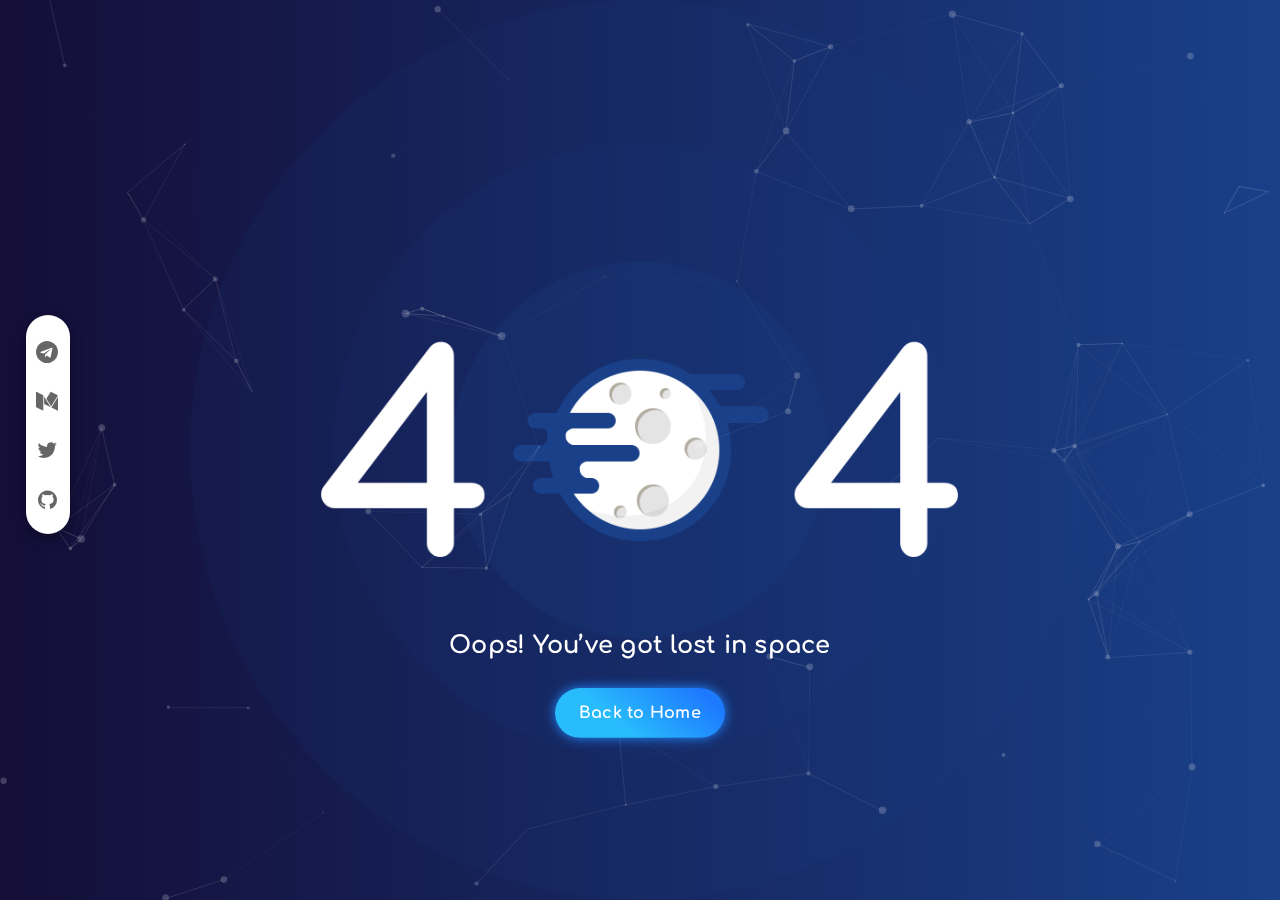
<file: template-404.html>
<!DOCTYPE html>
<html lang="en" data-textdirection="ltr">

<head>
    <meta http-equiv="Content-Type" content="text/html; charset=UTF-8">
    <meta http-equiv="X-UA-Compatible" content="IE=edge">
    <meta name="viewport" content="width=device-width, initial-scale=1.0, user-scalable=0, minimal-ui">
    <meta name="description"
        content="Crypto ICO is a responsive modern &amp; clean cryptocurrency website landing page html with admin dashboard template , specially created for ICO Startup agencies and digital crypto currency investment website.">
    <meta name="keywords"
        content="crypto, ico, cryptocurrency, bitcoin, landing, admin, dashboard, template, modern, clean, responsive">
    <meta name="author" content="PIXINVENT">
    <title>ELOIN - 404 Page</title>
    <link rel="apple-touch-icon" href="theme-assets/images/ico/apple-icon-120.png">
    <link rel="shortcut icon" type="image/x-icon" href="theme-assets/images/ico/favicon.ico">
    <!--Google Fonts-->
    <link href="https://fonts.googleapis.com/css?family=Comfortaa:300,400,500,700" rel="stylesheet">
    <!--Font icons-->
    <link href="https://cdnjs.cloudflare.com/ajax/libs/font-awesome/4.7.0/css/font-awesome.min.css" rel="stylesheet">
    <!-- BEGIN VENDOR CSS-->
    <link rel="stylesheet" type="text/css" href="theme-assets/css/bootstrap.min.css">
    <link rel="stylesheet" type="text/css" href="theme-assets/fonts/themify/style.min.css">
    <link rel="stylesheet" type="text/css" href="theme-assets/fonts/flag-icon-css/css/flag-icon.min.css">
    <link rel="stylesheet" type="text/css" href="theme-assets/vendors/animate/animate.min.css">
    <link rel="stylesheet" type="text/css" href="theme-assets/vendors/flipclock/flipclock.css">
    <link rel="stylesheet" type="text/css" href="theme-assets/vendors/swiper/css/swiper.min.css">
    <!-- END VENDOR CSS-->
    <!-- END CRYPTO CSS-->
    <!-- BEGIN Page Level CSS-->
    <link rel="stylesheet" type="text/css" href="theme-assets/css/template-3d-graphics.css">
    <!-- END Page Level CSS-->
    <!-- BEGIN Custom CSS-->
    <link rel="stylesheet" type="text/css" href="assets/css/style.css">
    <!-- END Custom CSS-->
</head>

<body class=" 1-column    template-3g-graphics blank-page" data-menu-open="hover" data-menu="">
    <!-- Preloader | Comment below code if you don't want preloader-->
    <div id="loader-wrapper">
        <svg viewbox=" 0 0 512 512" id="loader">
            <linearGradient id="loaderLinearColors" x1="0" y1="0" x2="1" y2="1">
                <stop offset="5%" stop-color="#28bcfd"></stop>
                <stop offset="100%" stop-color="#1d78ff"></stop>
            </linearGradient>
            <g>
                <circle cx="256" cy="256" r="150" fill="none" stroke="url(#loaderLinearColors)" />
            </g>
            <g>
                <circle cx="256" cy="256" r="125" fill="none" stroke="url(#loaderLinearColors)" />
            </g>
            <g>
                <circle cx="256" cy="256" r="100" fill="none" stroke="url(#loaderLinearColors)" />
            </g>
            <g>
                <circle cx="256" cy="256" r="75" fill="none" stroke="url(#loaderLinearColors)" />
            </g>
            <circle cx="256" cy="256" r="60" fill="url(#loaderImage)" stroke="none" stroke-width="0" />

            <!-- Change the preloader logo here -->
            <defs>
                <pattern id="loaderImage" height="100%" width="100%" patternContentUnits="objectBoundingBox">
                    <image href="theme-assets/images/loader-logo.png" preserveAspectRatio="none" width="1" height="1">
                    </image>
                </pattern>
            </defs>
        </svg>

        <div class="loader-section section-left"></div>
        <div class="loader-section section-right"></div>
    </div>
    <!--/ Preloader -->
    <nav class="vertical-social">
        <ul>
            <li><a href="#"><i class="fa fa-telegram" aria-hidden="true"></i></a></li>
            <li><a href="#"><i class="fa fa-medium" aria-hidden="true"></i></a></li>
            <li><a href="#"> <i class="fa fa-twitter" aria-hidden="true"></i></a></li>
            <li><a href="#"><i class="fa fa-github" aria-hidden="true"></i></a></li>
        </ul>
    </nav>
    <!-- /////////////////////////////////// HEADER /////////////////////////////////////-->
    <!-- //////////////////////////////////// CONTAINER ////////////////////////////////////-->
    <div class="content-wrapper">
        <div class="content-body">
            <main>
                <div class="error404" data-midnight="white">
                    <div id="particles-js"></div>
                    <div class="error-img text-center">
                        <img src="theme-assets/images/error.png" alt="" class="img-fluid">
                    </div>
                    <div class="error-content text-center">
                        <h4 class="error-info">Oops! You’ve got lost in space</h4>
                        <a href="index.html" class="btn btn-glow btn-gradient-blue btn-round">Back to Home</a>
                    </div>
                </div>
            </main>
        </div>
    </div>
    <!-- //////////////////////////////////// FOOTER ////////////////////////////////////-->

    <!-- BEGIN VENDOR JS-->
    <script src="theme-assets/vendors/vendors.min.js"></script>
    <!-- BEGIN VENDOR JS-->
    <!-- BEGIN PAGE VENDOR JS-->
    <script src="theme-assets/vendors/flipclock/flipclock.min.js"></script>
    <script src="theme-assets/vendors/swiper/js/swiper.min.js"></script>
    <script src="theme-assets/vendors/particles.min.js"></script>
    <script src="theme-assets/vendors/waypoints/jquery.waypoints.min.js"></script>
    <!-- END PAGE VENDOR JS-->
    <!-- BEGIN THEME JS-->
    <script src="theme-assets/js/theme.js"></script>
    <script src="theme-assets/js/sales-notification.js"></script>
    <!-- END CRYPTO JS-->
    <!-- BEGIN PAGE LEVEL JS-->
    <script src="theme-assets/js/scripts/particles-type2.js"></script>
    <!-- END PAGE LEVEL JS-->
</body>

</html>
</file>
<file: theme-assets/css/template-3d-graphics.css>
/* 	----------------------------------------------------------------------------------------------
*	File Name: template-3d-graphics.scss
* 	Description: 3D Graphics Template Specific CSS
* 	----------------------------------------------------------------------------------------------
* 	Item Name: Crypto ICO - Cryptocurrency Website Landing Page HTML Template
* 	Version: 1.0
* 	Author: PIXINVENT
* 	Author URL: http://www.themeforest.net/user/pixinvent
* 	----------------------------------------------------------------------------------------------*/
/*  Basic reboot css
    -------------------------------------------------------------------------------------------*/
body {
  overflow-x: hidden;
}

p {
  font-size: 0.938rem;
}

a:hover {
  text-decoration: none;
}

/*  Theme type css
    -------------------------------------------------------------------------------------------*/
body {
  line-height: 1.6;
  letter-spacing: 0.25px;
}

ul {
  font-size: 0.938rem;
  list-style: none;
}

/*  Pre-loader Component css
    -------------------------------------------------------------------------------------------*/
/* Loader wrapper */
#loader-wrapper {
  position: fixed;
  top: 0;
  left: 0;
  width: 100%;
  height: 100%;
  z-index: 100000;
}
#loader-wrapper .loader-section {
  position: fixed;
  top: 0;
  width: 51%;
  height: 100%;
  background: #ffffff;
  z-index: 99;
  -webkit-transform: translateX(0);
  -moz-transform: translateX(0);
  -ms-transform: translateX(0);
  -o-transform: translateX(0);
  transform: translateX(0);
}
#loader-wrapper .loader-section.section-left {
  left: 0;
}
#loader-wrapper .loader-section.section-right {
  right: 0;
}

/* Revel screen after page load */
.loaded #loader-wrapper {
  visibility: hidden;
  -webkit-transform: translateY(-100%);
  -moz-transform: translateY(-100%);
  -ms-transform: translateY(-100%);
  -o-transform: translateY(-100%);
  transform: translateY(-100%);
  -webkit-transition: all 0.3s 1s ease-out;
  -o-transition: all 0.3s 1s ease-out;
  -moz-transition: all 0.3s 1s ease-out;
  transition: all 0.3s 1s ease-out;
}
.loaded #loader-wrapper .loader-section.section-left {
  -webkit-transform: translateX(-100%);
  -moz-transform: translateX(-100%);
  -ms-transform: translateX(-100%);
  -o-transform: translateX(-100%);
  transform: translateX(-100%);
  -webkit-transition: all 0.7s 0.3s cubic-bezier(0.645, 0.045, 0.355, 1);
  -o-transition: all 0.7s 0.3s cubic-bezier(0.645, 0.045, 0.355, 1);
  -moz-transition: all 0.7s 0.3s cubic-bezier(0.645, 0.045, 0.355, 1);
  transition: all 0.7s 0.3s cubic-bezier(0.645, 0.045, 0.355, 1);
}
.loaded #loader-wrapper .loader-section.section-right {
  -webkit-transform: translateX(100%);
  -moz-transform: translateX(100%);
  -ms-transform: translateX(100%);
  -o-transform: translateX(100%);
  transform: translateX(100%);
  -webkit-transition: all 0.7s 0.3s cubic-bezier(0.645, 0.045, 0.355, 1);
  -o-transition: all 0.7s 0.3s cubic-bezier(0.645, 0.045, 0.355, 1);
  -moz-transition: all 0.7s 0.3s cubic-bezier(0.645, 0.045, 0.355, 1);
  transition: all 0.7s 0.3s cubic-bezier(0.645, 0.045, 0.355, 1);
}

.loaded #loader {
  opacity: 0;
  -webkit-transition: all 0.5s ease-out;
  -o-transition: all 0.5s ease-out;
  -moz-transition: all 0.5s ease-out;
  transition: all 0.5s ease-out;
}

/* SVG loader animation  */
svg#loader {
  display: block;
  position: absolute;
  top: 0;
  right: 0;
  left: 0;
  bottom: 0;
  margin: 0 auto;
  height: 100%;
  width: 100%;
  z-index: 999;
  background: #ffffff;
}
svg#loader g {
  -webkit-animation: spin 15s linear infinite;
  -moz-animation: spin 15s linear infinite;
  -o-animation: spin 15s linear infinite;
  animation: spin 15s linear infinite;
  -webkit-transform-origin: 50% 50%;
  -moz-transform-origin: 50% 50%;
  -ms-transform-origin: 50% 50%;
  -o-transform-origin: 50% 50%;
  transform-origin: 50% 50%;
}
svg#loader g circle {
  fill: none;
  stroke-width: 2px;
  stroke-linecap: round;
  color: #eeecf4;
  stroke-dasharray: 260, 0, 1, 0, 1, 0, 1, 0, 10, 1, 10, 1, 10, 1, 10, 1, 10, 10,
    1, 10, 1, 10, 1, 10, 10, 1;
  -webkit-animation: dostuff 18s ease infinite;
  -moz-animation: dostuff 18s ease infinite;
  -o-animation: dostuff 18s ease infinite;
  animation: dostuff 18s ease infinite;
}
svg#loader g:nth-child(even) {
  animation-direction: reverse;
}
svg#loader g:nth-child(1n) {
  -webkit-animation-delay: -1s;
  -moz-animation-delay: -1s;
  -o-animation-delay: -1s;
  animation-delay: -1s;
}
svg#loader g:nth-child(2n) {
  -webkit-animation-delay: -2s;
  -moz-animation-delay: -2s;
  -o-animation-delay: -2s;
  animation-delay: -2s;
}
svg#loader g:nth-child(3n) {
  -webkit-animation-delay: -3s;
  -moz-animation-delay: -3s;
  -o-animation-delay: -3s;
  animation-delay: -3s;
}
svg#loader g:nth-child(4n) {
  -webkit-animation-delay: -4s;
  -moz-animation-delay: -4s;
  -o-animation-delay: -4s;
  animation-delay: -4s;
}
svg#loader g:nth-child(5n) {
  -webkit-animation-delay: -5s;
  -moz-animation-delay: -5s;
  -o-animation-delay: -5s;
  animation-delay: -5s;
}
svg#loader g:nth-child(6n) {
  -webkit-animation-delay: -6s;
  -moz-animation-delay: -6s;
  -o-animation-delay: -6s;
  animation-delay: -6s;
}
svg#loader g:nth-child(7n) {
  -webkit-animation-delay: -7s;
  -moz-animation-delay: -7s;
  -o-animation-delay: -7s;
  animation-delay: -7s;
}
svg#loader g:nth-child(1n) circle {
  -webkit-animation-delay: -1.5s;
  -moz-animation-delay: -1.5s;
  -o-animation-delay: -1.5s;
  animation-delay: -1.5s;
}
svg#loader g:nth-child(2n) circle {
  -webkit-animation-delay: -2.5s;
  -moz-animation-delay: -2.5s;
  -o-animation-delay: -2.5s;
  animation-delay: -2.5s;
}
svg#loader g:nth-child(3n) circle {
  -webkit-animation-delay: -3.5s;
  -moz-animation-delay: -3.5s;
  -o-animation-delay: -3.5s;
  animation-delay: -3.5s;
}
svg#loader g:nth-child(4n) circle,
svg#loader g:nth-child(5n) circle {
  -webkit-animation-delay: -4.5s;
  -moz-animation-delay: -4.5s;
  -o-animation-delay: -4.5s;
  animation-delay: -4.5s;
}
svg#loader g:nth-child(6n) circle {
  -webkit-animation-delay: -5.5s;
  -moz-animation-delay: -5.5s;
  -o-animation-delay: -5.5s;
  animation-delay: -5.5s;
}
svg#loader g:nth-child(7n) circle {
  -webkit-animation-delay: -6.5s;
  -moz-animation-delay: -6.5s;
  -o-animation-delay: -6.5s;
  animation-delay: -6.5s;
}
svg#loader g:nth-child(8n) circle {
  -webkit-animation-delay: -7.5s;
  -moz-animation-delay: -7.5s;
  -o-animation-delay: -7.5s;
  animation-delay: -7.5s;
}
svg#loader g:nth-child(9n) circle {
  -webkit-animation-delay: -8.5s;
  -moz-animation-delay: -8.5s;
  -o-animation-delay: -8.5s;
  animation-delay: -8.5s;
}
svg#loader g:nth-child(10n) circle {
  -webkit-animation-delay: -9.5s;
  -moz-animation-delay: -9.5s;
  -o-animation-delay: -9.5s;
  animation-delay: -9.5s;
}
svg#loader g:last-child circle {
  fill: #cccccc;
  stroke: none;
}

@-webkit-keyframes dostuff {
  50% {
    stroke-dasharray: 10, 1, 10, 1, 10, 1, 10, 1, 10, 1, 10, 1, 10, 10, 10, 1,
      20, 120, 1, 30, 1, 30, 1, 10, 30, 1;
  }
}

@-moz-keyframes dostuff {
  50% {
    stroke-dasharray: 10, 1, 10, 1, 10, 1, 10, 1, 10, 1, 10, 1, 10, 10, 10, 1,
      20, 120, 1, 30, 1, 30, 1, 10, 30, 1;
  }
}

@-o-keyframes dostuff {
  50% {
    stroke-dasharray: 10, 1, 10, 1, 10, 1, 10, 1, 10, 1, 10, 1, 10, 10, 10, 1,
      20, 120, 1, 30, 1, 30, 1, 10, 30, 1;
  }
}

@keyframes dostuff {
  50% {
    stroke-dasharray: 10, 1, 10, 1, 10, 1, 10, 1, 10, 1, 10, 1, 10, 10, 10, 1,
      20, 120, 1, 30, 1, 30, 1, 10, 30, 1;
  }
}

@-webkit-keyframes spin {
  100% {
    -webkit-transform: rotate(360deg);
    transform: rotate(360deg);
  }
}

@-moz-keyframes spin {
  100% {
    -moz-transform: rotate(360deg);
    transform: rotate(360deg);
  }
}

@-o-keyframes spin {
  100% {
    -o-transform: rotate(360deg);
    transform: rotate(360deg);
  }
}

@keyframes spin {
  100% {
    -webkit-transform: rotate(360deg);
    -moz-transform: rotate(360deg);
    -o-transform: rotate(360deg);
    transform: rotate(360deg);
  }
}

/* JavaScript Turned Off */
.no-js #loader-wrapper {
  display: none;
}

/*  Button scss for button options and gradient classes
    -------------------------------------------------------------------------------------------*/
/* Button SCSS */
.btn {
  color: #ffffff;
}
.btn.btn-square {
  border-radius: 0;
}
.btn.btn-round {
  border-radius: 2rem;
}
.btn:focus,
.btn.focus,
.btn:active,
.btn.active {
  outline: none;
  -webkit-box-shadow: none !important;
  box-shadow: none !important;
}

/* Gradient Button */
.btn-gradient-blue {
  -webkit-transition: 0.5s;
  -o-transition: 0.5s;
  -moz-transition: 0.5s;
  transition: 0.5s;
  background-image: -webkit-linear-gradient(
    50deg,
    #28bcfd 20%,
    #1d78ff 51%,
    #28bcfd 90%
  );
  background-image: -moz-linear-gradient(
    50deg,
    #28bcfd 20%,
    #1d78ff 51%,
    #28bcfd 90%
  );
  background-image: -o-linear-gradient(
    50deg,
    #28bcfd 20%,
    #1d78ff 51%,
    #28bcfd 90%
  );
  background-image: linear-gradient(
    40deg,
    #28bcfd 20%,
    #1d78ff 51%,
    #28bcfd 90%
  );
  background-position: left center;
  -webkit-background-size: 200% auto;
  background-size: 200% auto;
  border: 0;
  color: #ffffff;
}
.btn-gradient-blue:hover,
.btn-gradient-blue:active {
  background-position: right center;
  text-decoration: none;
  color: #ffffff;
}
.btn-gradient-blue:not(:disabled):not(.disabled):active {
  background-image: -webkit-linear-gradient(
    50deg,
    #28bcfd 0%,
    #1d78ff 51%,
    #28bcfd 90%
  );
  background-image: -moz-linear-gradient(
    50deg,
    #28bcfd 0%,
    #1d78ff 51%,
    #28bcfd 90%
  );
  background-image: -o-linear-gradient(
    50deg,
    #28bcfd 0%,
    #1d78ff 51%,
    #28bcfd 90%
  );
  background-image: linear-gradient(
    40deg,
    #28bcfd 0%,
    #1d78ff 51%,
    #28bcfd 90%
  );
}
.btn-gradient-blue.btn-glow {
  -webkit-box-shadow: 0 0 12px 0 #1f87ff;
  box-shadow: 0 0 12px 0 #1f87ff;
}

.btn-gradient-orange {
  -webkit-transition: 0.5s;
  -o-transition: 0.5s;
  -moz-transition: 0.5s;
  transition: 0.5s;
  background-image: -webkit-linear-gradient(
    50deg,
    #ff4137 20%,
    #fdc800 51%,
    #ff4137 90%
  );
  background-image: -moz-linear-gradient(
    50deg,
    #ff4137 20%,
    #fdc800 51%,
    #ff4137 90%
  );
  background-image: -o-linear-gradient(
    50deg,
    #ff4137 20%,
    #fdc800 51%,
    #ff4137 90%
  );
  background-image: linear-gradient(
    40deg,
    #ff4137 20%,
    #fdc800 51%,
    #ff4137 90%
  );
  background-position: left center;
  -webkit-background-size: 200% auto;
  background-size: 200% auto;
  border: 0;
  color: #ffffff;
}
.btn-gradient-orange:hover,
.btn-gradient-orange:active {
  background-position: right center;
  text-decoration: none;
  color: #ffffff;
}
.btn-gradient-orange:not(:disabled):not(.disabled):active {
  background-image: -webkit-linear-gradient(
    50deg,
    #ff4137 0%,
    #fdc800 51%,
    #ff4137 90%
  );
  background-image: -moz-linear-gradient(
    50deg,
    #ff4137 0%,
    #fdc800 51%,
    #ff4137 90%
  );
  background-image: -o-linear-gradient(
    50deg,
    #ff4137 0%,
    #fdc800 51%,
    #ff4137 90%
  );
  background-image: linear-gradient(
    40deg,
    #ff4137 0%,
    #fdc800 51%,
    #ff4137 90%
  );
}
.btn-gradient-orange.btn-glow {
  -webkit-box-shadow: 0 0 12px 0 #ff5f2b;
  box-shadow: 0 0 12px 0 #ff5f2b;
}

.btn-gradient-purple {
  -webkit-transition: 0.5s;
  -o-transition: 0.5s;
  -moz-transition: 0.5s;
  transition: 0.5s;
  background-image: -webkit-linear-gradient(
    50deg,
    #bf68e6 20%,
    #9e48cd 51%,
    #bf68e6 90%
  );
  background-image: -moz-linear-gradient(
    50deg,
    #bf68e6 20%,
    #9e48cd 51%,
    #bf68e6 90%
  );
  background-image: -o-linear-gradient(
    50deg,
    #bf68e6 20%,
    #9e48cd 51%,
    #bf68e6 90%
  );
  background-image: linear-gradient(
    40deg,
    #bf68e6 20%,
    #9e48cd 51%,
    #bf68e6 90%
  );
  background-position: left center;
  -webkit-background-size: 200% auto;
  background-size: 200% auto;
  border: 0;
  color: #ffffff;
}
.btn-gradient-purple:hover,
.btn-gradient-purple:active {
  background-position: right center;
  text-decoration: none;
  color: #ffffff;
}
.btn-gradient-purple:not(:disabled):not(.disabled):active {
  background-image: -webkit-linear-gradient(
    50deg,
    #bf68e6 0%,
    #9e48cd 51%,
    #bf68e6 90%
  );
  background-image: -moz-linear-gradient(
    50deg,
    #bf68e6 0%,
    #9e48cd 51%,
    #bf68e6 90%
  );
  background-image: -o-linear-gradient(
    50deg,
    #bf68e6 0%,
    #9e48cd 51%,
    #bf68e6 90%
  );
  background-image: linear-gradient(
    40deg,
    #bf68e6 0%,
    #9e48cd 51%,
    #bf68e6 90%
  );
}
.btn-gradient-purple.btn-glow {
  -webkit-box-shadow: 0 0 12px 0 #9e48cd;
  box-shadow: 0 0 12px 0 #9e48cd;
}

.btn-light {
  color: #7d7d7d;
}
.btn-light.btn-glow {
  -webkit-box-shadow: 0 0 12px 0 #ffffff;
  box-shadow: 0 0 12px 0 #ffffff;
}

/*  Form Component css
    -------------------------------------------------------------------------------------------*/
.form-control {
  border-radius: 0;
  border: none;
  border-bottom: 1px solid #eeecf4;
  color: #3f3f3f;
  font-size: 0.875rem;
  padding: 1rem 0.5rem;
  margin-bottom: 3.5rem;
  background: none;
}
.form-control:focus {
  -webkit-box-shadow: none !important;
  box-shadow: none !important;
  background: transparent;
}

/*  Gradient progress bar colors
    -------------------------------------------------------------------------------------------*/
.progress .progress-blue {
  background: -webkit-gradient(
    linear,
    left top,
    right top,
    from(#28bcfd),
    to(#1d78ff)
  );
  background: -webkit-linear-gradient(left, #28bcfd, #1d78ff);
  background: -moz-linear-gradient(left, #28bcfd, #1d78ff);
  background: -o-linear-gradient(left, #28bcfd, #1d78ff);
  background: linear-gradient(to right, #28bcfd, #1d78ff);
}

.progress .progress-orange {
  background: -webkit-gradient(
    linear,
    left top,
    right top,
    from(#fdc800),
    to(#ff4137)
  );
  background: -webkit-linear-gradient(left, #fdc800, #ff4137);
  background: -moz-linear-gradient(left, #fdc800, #ff4137);
  background: -o-linear-gradient(left, #fdc800, #ff4137);
  background: linear-gradient(to right, #fdc800, #ff4137);
}

.progress .progress-purple {
  background: -webkit-gradient(
    linear,
    left top,
    right top,
    from(#bf68e6),
    to(#9e48cd)
  );
  background: -webkit-linear-gradient(left, #bf68e6, #9e48cd);
  background: -moz-linear-gradient(left, #bf68e6, #9e48cd);
  background: -o-linear-gradient(left, #bf68e6, #9e48cd);
  background: linear-gradient(to right, #bf68e6, #9e48cd);
}

/* Dropdown down arrow css
    -------------------------------------------------------------------------------------------*/
.dropdown-toggle::after {
  font-family: "themify";
  content: "\e64b";
  border: none;
  position: relative;
  top: 1px;
  right: 0;
  padding: 0 2px 0 6px;
  margin: 0 0.3em 0 0;
  vertical-align: 0;
  font-size: 0.6rem;
  font-weight: 700;
}

.main-menu .dropdown-item {
  padding-left: 0;
}
.main-menu .dropdown-item.active {
  background: none;
  padding-left: 20px !important;
  -webkit-transition: all 0.5s ease;
  -o-transition: all 0.5s ease;
  -moz-transition: all 0.5s ease;
  transition: all 0.5s ease;
}

/*  Multilevel Menu
    -------------------------------------------------------------------------------------------*/
.dropdown-submenu {
  position: relative;
}
.dropdown-submenu > .dropdown-menu {
  top: 0;
  left: 100%;
  border-radius: 6px;
  margin-left: 0.15rem;
  margin-top: 0.25rem !important;
}
.dropdown-submenu:hover > .dropdown-menu {
  display: block;
}
.dropdown-submenu:hover > a:after {
  border-left-color: #ffffff;
}
.dropdown-submenu > a:after {
  display: block;
  content: " ";
  float: right;
  width: 0;
  height: 0;
  border-color: transparent;
  border-style: solid;
  border-width: 5px 0 5px 5px;
  border-left-color: #cccccc;
  margin-top: 5px;
  margin-right: 0;
}
.dropdown-submenu.dropleft > .dropdown-menu {
  left: auto;
  margin-top: 0.25rem !important;
  margin-left: 0;
}

/*  Theme Utilities css
    -------------------------------------------------------------------------------------------*/
:focus {
  outline: none !important;
}

/* Font-size */
.font-xlarge {
  font-size: 2.75rem;
}

.font-large {
  font-size: 2rem;
  line-height: 2rem;
}

.font-medium {
  font-size: 1.125rem;
}

.font-small {
  font-size: 0.875rem;
}

.font-xsmall {
  font-size: 0.75rem;
}

/*  Grey Color */
.grey-accent1 {
  color: #161616;
}

.grey-accent2 {
  color: #7d7d7d;
}

.grey-accent3 {
  color: #3f3f3f;
}

.white {
  color: #ffffff;
}

.black {
  color: #000000;
}

/* Box Shadow */
.box-shadow-0 {
  -webkit-box-shadow: none !important;
  box-shadow: none !important;
}

.box-shadow-1 {
  -webkit-box-shadow: 0 7px 12px 0 rgba(29, 120, 255, 0.16);
  box-shadow: 0 7px 12px 0 rgba(29, 120, 255, 0.16);
}

.box-shadow-2 {
  -webkit-box-shadow: 0 10px 18px 0 rgba(29, 120, 255, 0.2);
  box-shadow: 0 10px 18px 0 rgba(29, 120, 255, 0.2);
}

.box-shadow-3 {
  -webkit-box-shadow: 0 14px 24px 0 rgba(29, 120, 255, 0.26);
  box-shadow: 0 14px 24px 0 rgba(29, 120, 255, 0.26);
}

.box-shadow-4 {
  -webkit-box-shadow: 0 16px 28px 0 rgba(29, 120, 255, 0.3);
  box-shadow: 0 16px 28px 0 rgba(29, 120, 255, 0.3);
}

.box-shadow-5 {
  -webkit-box-shadow: 0 27px 24px 0 rgba(29, 120, 255, 0.36);
  box-shadow: 0 27px 24px 0 rgba(29, 120, 255, 0.36);
}

/* Line height */
.line-height-1 {
  line-height: 0.5rem;
}

.line-height-2 {
  line-height: 1rem;
}

.line-height-3 {
  line-height: 1.5rem;
}

/* Extra small devices (portrait phones, less than 576px) */
/* (max-width: 575.98px) */
@media (max-width: 575.98px) {
  /* Margin/padding for Extra small screen (<576) */
  .ml-xs-0 {
    margin-left: 0 !important;
  }
  .mr-xs-0 {
    margin-right: 0 !important;
  }
  .mt-xs-3 {
    margin-top: 1rem !important;
  }
  .mr-xs-3 {
    margin-right: 1rem !important;
  }
  .ml-xs-3 {
    margin-left: 1rem !important;
  }
  .mt-xs-5 {
    margin-top: 3rem !important;
  }
  .mb-xs-5 {
    margin-bottom: 3rem !important;
  }
  .pt-xs-3 {
    padding-top: 1rem !important;
  }
  .pt-xs-5 {
    padding-top: 3rem !important;
  }
  .pb-xs-5 {
    padding-bottom: 3rem !important;
  }
}

/* Mask Animation */
.maskUp {
  -webkit-animation-name: maskUp;
  -moz-animation-name: maskUp;
  -o-animation-name: maskUp;
  animation-name: maskUp;
}

.maskRight {
  -webkit-animation-name: maskRight;
  -moz-animation-name: maskRight;
  -o-animation-name: maskRight;
  animation-name: maskRight;
}

.maskDown {
  -webkit-animation-name: maskDown;
  -moz-animation-name: maskDown;
  -o-animation-name: maskDown;
  animation-name: maskDown;
}

.maskLeft {
  -webkit-animation-name: maskLeft;
  -moz-animation-name: maskLeft;
  -o-animation-name: maskLeft;
  animation-name: maskLeft;
}

/* Mask Up */
@-webkit-keyframes maskUp {
  from {
    -webkit-transform: translate(0, 100%);
    transform: translate(0, 100%);
  }
  to {
    -webkit-transform: translate(0, 0);
    transform: translate(0, 0);
  }
}
@-moz-keyframes maskUp {
  from {
    -moz-transform: translate(0, 100%);
    transform: translate(0, 100%);
  }
  to {
    -moz-transform: translate(0, 0);
    transform: translate(0, 0);
  }
}
@-o-keyframes maskUp {
  from {
    -o-transform: translate(0, 100%);
    transform: translate(0, 100%);
  }
  to {
    -o-transform: translate(0, 0);
    transform: translate(0, 0);
  }
}
@keyframes maskUp {
  from {
    -webkit-transform: translate(0, 100%);
    -moz-transform: translate(0, 100%);
    -o-transform: translate(0, 100%);
    transform: translate(0, 100%);
  }
  to {
    -webkit-transform: translate(0, 0);
    -moz-transform: translate(0, 0);
    -o-transform: translate(0, 0);
    transform: translate(0, 0);
  }
}

/* Mask Right */
@-webkit-keyframes maskRight {
  from {
    -webkit-transform: translate(-100%, 0);
    transform: translate(-100%, 0);
  }
  to {
    -webkit-transform: translate(0, 0);
    transform: translate(0, 0);
  }
}
@-moz-keyframes maskRight {
  from {
    -moz-transform: translate(-100%, 0);
    transform: translate(-100%, 0);
  }
  to {
    -moz-transform: translate(0, 0);
    transform: translate(0, 0);
  }
}
@-o-keyframes maskRight {
  from {
    -o-transform: translate(-100%, 0);
    transform: translate(-100%, 0);
  }
  to {
    -o-transform: translate(0, 0);
    transform: translate(0, 0);
  }
}
@keyframes maskRight {
  from {
    -webkit-transform: translate(-100%, 0);
    -moz-transform: translate(-100%, 0);
    -o-transform: translate(-100%, 0);
    transform: translate(-100%, 0);
  }
  to {
    -webkit-transform: translate(0, 0);
    -moz-transform: translate(0, 0);
    -o-transform: translate(0, 0);
    transform: translate(0, 0);
  }
}

/* Mask Down */
@-webkit-keyframes maskDown {
  from {
    -webkit-transform: translate(0, -100%);
    transform: translate(0, -100%);
  }
  to {
    -webkit-transform: translate(0, 0);
    transform: translate(0, 0);
  }
}
@-moz-keyframes maskDown {
  from {
    -moz-transform: translate(0, -100%);
    transform: translate(0, -100%);
  }
  to {
    -moz-transform: translate(0, 0);
    transform: translate(0, 0);
  }
}
@-o-keyframes maskDown {
  from {
    -o-transform: translate(0, -100%);
    transform: translate(0, -100%);
  }
  to {
    -o-transform: translate(0, 0);
    transform: translate(0, 0);
  }
}
@keyframes maskDown {
  from {
    -webkit-transform: translate(0, -100%);
    -moz-transform: translate(0, -100%);
    -o-transform: translate(0, -100%);
    transform: translate(0, -100%);
  }
  to {
    -webkit-transform: translate(0, 0);
    -moz-transform: translate(0, 0);
    -o-transform: translate(0, 0);
    transform: translate(0, 0);
  }
}

/* Mask Left */
@-webkit-keyframes maskLeft {
  from {
    -webkit-transform: translate(100%, 0);
    transform: translate(100%, 0);
  }
  to {
    -webkit-transform: translate(0, 0);
    transform: translate(0, 0);
  }
}
@-moz-keyframes maskLeft {
  from {
    -moz-transform: translate(100%, 0);
    transform: translate(100%, 0);
  }
  to {
    -moz-transform: translate(0, 0);
    transform: translate(0, 0);
  }
}
@-o-keyframes maskLeft {
  from {
    -o-transform: translate(100%, 0);
    transform: translate(100%, 0);
  }
  to {
    -o-transform: translate(0, 0);
    transform: translate(0, 0);
  }
}
@keyframes maskLeft {
  from {
    -webkit-transform: translate(100%, 0);
    -moz-transform: translate(100%, 0);
    -o-transform: translate(100%, 0);
    transform: translate(100%, 0);
  }
  to {
    -webkit-transform: translate(0, 0);
    -moz-transform: translate(0, 0);
    -o-transform: translate(0, 0);
    transform: translate(0, 0);
  }
}

/* FedIn Shorter*/
.fadeInUpShorter {
  -webkit-animation-name: fadeInUpShorter;
  -moz-animation-name: fadeInUpShorter;
  -o-animation-name: fadeInUpShorter;
  animation-name: fadeInUpShorter;
}

.fadeInUpShortest {
  -webkit-animation-name: fadeInUpShortest;
  -moz-animation-name: fadeInUpShortest;
  -o-animation-name: fadeInUpShortest;
  animation-name: fadeInUpShortest;
}

.fadeInLeftShorter {
  -webkit-animation-name: fadeInLeftShorter;
  -moz-animation-name: fadeInLeftShorter;
  -o-animation-name: fadeInLeftShorter;
  animation-name: fadeInLeftShorter;
}

.fadeInRightShorter {
  -webkit-animation-name: fadeInRightShorter;
  -moz-animation-name: fadeInRightShorter;
  -o-animation-name: fadeInRightShorter;
  animation-name: fadeInRightShorter;
}

.fadeInDownShorter {
  -webkit-animation-name: fadeInDownShorter;
  -moz-animation-name: fadeInDownShorter;
  -o-animation-name: fadeInDownShorter;
  animation-name: fadeInDownShorter;
}

.fadeInDownShorterAbsCenter {
  -webkit-animation-name: fadeInDownShorterAbsCenter;
  -moz-animation-name: fadeInDownShorterAbsCenter;
  -o-animation-name: fadeInDownShorterAbsCenter;
  animation-name: fadeInDownShorterAbsCenter;
}

/* Fade In Up Shorter */
@-webkit-keyframes fadeInUpShorter {
  from {
    opacity: 0;
    -webkit-transform: translate(0, 50px);
    transform: translate(0, 50px);
  }
  to {
    opacity: 1;
    -webkit-transform: none;
    transform: none;
  }
}
@-moz-keyframes fadeInUpShorter {
  from {
    opacity: 0;
    -moz-transform: translate(0, 50px);
    transform: translate(0, 50px);
  }
  to {
    opacity: 1;
    -moz-transform: none;
    transform: none;
  }
}
@-o-keyframes fadeInUpShorter {
  from {
    opacity: 0;
    -o-transform: translate(0, 50px);
    transform: translate(0, 50px);
  }
  to {
    opacity: 1;
    -o-transform: none;
    transform: none;
  }
}
@keyframes fadeInUpShorter {
  from {
    opacity: 0;
    -webkit-transform: translate(0, 50px);
    -moz-transform: translate(0, 50px);
    -o-transform: translate(0, 50px);
    transform: translate(0, 50px);
  }
  to {
    opacity: 1;
    -webkit-transform: none;
    -moz-transform: none;
    -o-transform: none;
    transform: none;
  }
}

@-webkit-keyframes fadeInUpShortest {
  from {
    opacity: 0;
    -webkit-transform: translate(0, 25px);
    transform: translate(0, 25px);
  }
  to {
    opacity: 1;
    -webkit-transform: none;
    transform: none;
  }
}

@-moz-keyframes fadeInUpShortest {
  from {
    opacity: 0;
    -moz-transform: translate(0, 25px);
    transform: translate(0, 25px);
  }
  to {
    opacity: 1;
    -moz-transform: none;
    transform: none;
  }
}

@-o-keyframes fadeInUpShortest {
  from {
    opacity: 0;
    -o-transform: translate(0, 25px);
    transform: translate(0, 25px);
  }
  to {
    opacity: 1;
    -o-transform: none;
    transform: none;
  }
}

@keyframes fadeInUpShortest {
  from {
    opacity: 0;
    -webkit-transform: translate(0, 25px);
    -moz-transform: translate(0, 25px);
    -o-transform: translate(0, 25px);
    transform: translate(0, 25px);
  }
  to {
    opacity: 1;
    -webkit-transform: none;
    -moz-transform: none;
    -o-transform: none;
    transform: none;
  }
}

/* Fade In Left Shorter */
@-webkit-keyframes fadeInLeftShorter {
  from {
    opacity: 0;
    -webkit-transform: translate(50px, 0);
    transform: translate(50px, 0);
  }
  to {
    opacity: 1;
    -webkit-transform: translate(0, 0);
    transform: translate(0, 0);
  }
}
@-moz-keyframes fadeInLeftShorter {
  from {
    opacity: 0;
    -moz-transform: translate(50px, 0);
    transform: translate(50px, 0);
  }
  to {
    opacity: 1;
    -moz-transform: translate(0, 0);
    transform: translate(0, 0);
  }
}
@-o-keyframes fadeInLeftShorter {
  from {
    opacity: 0;
    -o-transform: translate(50px, 0);
    transform: translate(50px, 0);
  }
  to {
    opacity: 1;
    -o-transform: translate(0, 0);
    transform: translate(0, 0);
  }
}
@keyframes fadeInLeftShorter {
  from {
    opacity: 0;
    -webkit-transform: translate(50px, 0);
    -moz-transform: translate(50px, 0);
    -o-transform: translate(50px, 0);
    transform: translate(50px, 0);
  }
  to {
    opacity: 1;
    -webkit-transform: translate(0, 0);
    -moz-transform: translate(0, 0);
    -o-transform: translate(0, 0);
    transform: translate(0, 0);
  }
}

/* Fade In Right Shorter */
@-webkit-keyframes fadeInRightShorter {
  from {
    opacity: 0;
    -webkit-transform: translate(-50px, 0);
    transform: translate(-50px, 0);
  }
  to {
    opacity: 1;
    -webkit-transform: translate(0, 0);
    transform: translate(0, 0);
  }
}
@-moz-keyframes fadeInRightShorter {
  from {
    opacity: 0;
    -moz-transform: translate(-50px, 0);
    transform: translate(-50px, 0);
  }
  to {
    opacity: 1;
    -moz-transform: translate(0, 0);
    transform: translate(0, 0);
  }
}
@-o-keyframes fadeInRightShorter {
  from {
    opacity: 0;
    -o-transform: translate(-50px, 0);
    transform: translate(-50px, 0);
  }
  to {
    opacity: 1;
    -o-transform: translate(0, 0);
    transform: translate(0, 0);
  }
}
@keyframes fadeInRightShorter {
  from {
    opacity: 0;
    -webkit-transform: translate(-50px, 0);
    -moz-transform: translate(-50px, 0);
    -o-transform: translate(-50px, 0);
    transform: translate(-50px, 0);
  }
  to {
    opacity: 1;
    -webkit-transform: translate(0, 0);
    -moz-transform: translate(0, 0);
    -o-transform: translate(0, 0);
    transform: translate(0, 0);
  }
}

/* Fade In Down Shorter */
@-webkit-keyframes fadeInDownShorter {
  from {
    opacity: 0;
    -webkit-transform: translate(0, -50px);
    transform: translate(0, -50px);
  }
  to {
    opacity: 1;
    -webkit-transform: translate(0, 0);
    transform: translate(0, 0);
  }
}
@-moz-keyframes fadeInDownShorter {
  from {
    opacity: 0;
    -moz-transform: translate(0, -50px);
    transform: translate(0, -50px);
  }
  to {
    opacity: 1;
    -moz-transform: translate(0, 0);
    transform: translate(0, 0);
  }
}
@-o-keyframes fadeInDownShorter {
  from {
    opacity: 0;
    -o-transform: translate(0, -50px);
    transform: translate(0, -50px);
  }
  to {
    opacity: 1;
    -o-transform: translate(0, 0);
    transform: translate(0, 0);
  }
}
@keyframes fadeInDownShorter {
  from {
    opacity: 0;
    -webkit-transform: translate(0, -50px);
    -moz-transform: translate(0, -50px);
    -o-transform: translate(0, -50px);
    transform: translate(0, -50px);
  }
  to {
    opacity: 1;
    -webkit-transform: translate(0, 0);
    -moz-transform: translate(0, 0);
    -o-transform: translate(0, 0);
    transform: translate(0, 0);
  }
}

/* Fade In Down Shorter - Absolute Center */
@-webkit-keyframes fadeInDownShorterAbsCenter {
  from {
    opacity: 0;
    -webkit-transform: translate(-50%, -50px);
    transform: translate(-50%, -50px);
  }
  to {
    opacity: 1;
    -webkit-transform: translate(-50%, 0);
    transform: translate(-50%, 0);
  }
}
@-moz-keyframes fadeInDownShorterAbsCenter {
  from {
    opacity: 0;
    -moz-transform: translate(-50%, -50px);
    transform: translate(-50%, -50px);
  }
  to {
    opacity: 1;
    -moz-transform: translate(-50%, 0);
    transform: translate(-50%, 0);
  }
}
@-o-keyframes fadeInDownShorterAbsCenter {
  from {
    opacity: 0;
    -o-transform: translate(-50%, -50px);
    transform: translate(-50%, -50px);
  }
  to {
    opacity: 1;
    -o-transform: translate(-50%, 0);
    transform: translate(-50%, 0);
  }
}
@keyframes fadeInDownShorterAbsCenter {
  from {
    opacity: 0;
    -webkit-transform: translate(-50%, -50px);
    -moz-transform: translate(-50%, -50px);
    -o-transform: translate(-50%, -50px);
    transform: translate(-50%, -50px);
  }
  to {
    opacity: 1;
    -webkit-transform: translate(-50%, 0);
    -moz-transform: translate(-50%, 0);
    -o-transform: translate(-50%, 0);
    transform: translate(-50%, 0);
  }
}

.expandIn {
  -webkit-animation-name: expandIn;
  -moz-animation-name: expandIn;
  -o-animation-name: expandIn;
  animation-name: expandIn;
}

.blurIn {
  -webkit-animation-name: blurIn;
  -moz-animation-name: blurIn;
  -o-animation-name: blurIn;
  animation-name: blurIn;
}

/* Expand In */
@-webkit-keyframes expandIn {
  from {
    opacity: 0;
    -webkit-transform: scale(0.8);
    transform: scale(0.8);
  }
  to {
    opacity: 1;
    -webkit-transform: scale(1);
    transform: scale(1);
  }
}
@-moz-keyframes expandIn {
  from {
    opacity: 0;
    -moz-transform: scale(0.8);
    transform: scale(0.8);
  }
  to {
    opacity: 1;
    -moz-transform: scale(1);
    transform: scale(1);
  }
}
@-o-keyframes expandIn {
  from {
    opacity: 0;
    -o-transform: scale(0.8);
    transform: scale(0.8);
  }
  to {
    opacity: 1;
    -o-transform: scale(1);
    transform: scale(1);
  }
}
@keyframes expandIn {
  from {
    opacity: 0;
    -webkit-transform: scale(0.8);
    -moz-transform: scale(0.8);
    -o-transform: scale(0.8);
    transform: scale(0.8);
  }
  to {
    opacity: 1;
    -webkit-transform: scale(1);
    -moz-transform: scale(1);
    -o-transform: scale(1);
    transform: scale(1);
  }
}

/* Blur In */
@-webkit-keyframes blurIn {
  from {
    opacity: 0;
    -webkit-filter: blur(20px);
    filter: blur(20px);
    -webkit-transform: scale(1.3);
    transform: scale(1.3);
  }
  to {
    opacity: 1;
    -webkit-filter: blur(0);
    filter: blur(0);
    -webkit-transform: none;
    transform: none;
  }
}
@-moz-keyframes blurIn {
  from {
    opacity: 0;
    filter: blur(20px);
    -moz-transform: scale(1.3);
    transform: scale(1.3);
  }
  to {
    opacity: 1;
    filter: blur(0);
    -moz-transform: none;
    transform: none;
  }
}
@-o-keyframes blurIn {
  from {
    opacity: 0;
    filter: blur(20px);
    -o-transform: scale(1.3);
    transform: scale(1.3);
  }
  to {
    opacity: 1;
    filter: blur(0);
    -o-transform: none;
    transform: none;
  }
}
@keyframes blurIn {
  from {
    opacity: 0;
    -webkit-filter: blur(20px);
    filter: blur(20px);
    -webkit-transform: scale(1.3);
    -moz-transform: scale(1.3);
    -o-transform: scale(1.3);
    transform: scale(1.3);
  }
  to {
    opacity: 1;
    -webkit-filter: blur(0);
    filter: blur(0);
    -webkit-transform: none;
    -moz-transform: none;
    -o-transform: none;
    transform: none;
  }
}

.stepsFadeInUp {
  -webkit-animation-name: stepsFadeInUp;
  -moz-animation-name: stepsFadeInUp;
  -o-animation-name: stepsFadeInUp;
  animation-name: stepsFadeInUp;
}

.stepsFadeInLeft {
  -webkit-animation-name: stepsFadeInLeft;
  -moz-animation-name: stepsFadeInLeft;
  -o-animation-name: stepsFadeInLeft;
  animation-name: stepsFadeInLeft;
}

.stepsFadeInRight {
  -webkit-animation-name: stepsFadeInRight;
  -moz-animation-name: stepsFadeInRight;
  -o-animation-name: stepsFadeInRight;
  animation-name: stepsFadeInRight;
}

/* Steps Fade In Up */
@-webkit-keyframes stepsFadeInUp {
  from {
    opacity: 0;
    -webkit-transform: translate(-50%, 25%);
    transform: translate(-50%, 25%);
  }
  to {
    opacity: 1;
    -webkit-transform: translate(-50%, -50%);
    transform: translate(-50%, -50%);
  }
}
@-moz-keyframes stepsFadeInUp {
  from {
    opacity: 0;
    -moz-transform: translate(-50%, 25%);
    transform: translate(-50%, 25%);
  }
  to {
    opacity: 1;
    -moz-transform: translate(-50%, -50%);
    transform: translate(-50%, -50%);
  }
}
@-o-keyframes stepsFadeInUp {
  from {
    opacity: 0;
    -o-transform: translate(-50%, 25%);
    transform: translate(-50%, 25%);
  }
  to {
    opacity: 1;
    -o-transform: translate(-50%, -50%);
    transform: translate(-50%, -50%);
  }
}
@keyframes stepsFadeInUp {
  from {
    opacity: 0;
    -webkit-transform: translate(-50%, 25%);
    -moz-transform: translate(-50%, 25%);
    -o-transform: translate(-50%, 25%);
    transform: translate(-50%, 25%);
  }
  to {
    opacity: 1;
    -webkit-transform: translate(-50%, -50%);
    -moz-transform: translate(-50%, -50%);
    -o-transform: translate(-50%, -50%);
    transform: translate(-50%, -50%);
  }
}

/* Steps Fade In Left */
@-webkit-keyframes stepsFadeInLeft {
  from {
    opacity: 0;
    -webkit-transform: translate(-75%, -50%);
    transform: translate(-75%, -50%);
  }
  to {
    opacity: 1;
    -webkit-transform: translate(-50%, -50%);
    transform: translate(-50%, -50%);
  }
}
@-moz-keyframes stepsFadeInLeft {
  from {
    opacity: 0;
    -moz-transform: translate(-75%, -50%);
    transform: translate(-75%, -50%);
  }
  to {
    opacity: 1;
    -moz-transform: translate(-50%, -50%);
    transform: translate(-50%, -50%);
  }
}
@-o-keyframes stepsFadeInLeft {
  from {
    opacity: 0;
    -o-transform: translate(-75%, -50%);
    transform: translate(-75%, -50%);
  }
  to {
    opacity: 1;
    -o-transform: translate(-50%, -50%);
    transform: translate(-50%, -50%);
  }
}
@keyframes stepsFadeInLeft {
  from {
    opacity: 0;
    -webkit-transform: translate(-75%, -50%);
    -moz-transform: translate(-75%, -50%);
    -o-transform: translate(-75%, -50%);
    transform: translate(-75%, -50%);
  }
  to {
    opacity: 1;
    -webkit-transform: translate(-50%, -50%);
    -moz-transform: translate(-50%, -50%);
    -o-transform: translate(-50%, -50%);
    transform: translate(-50%, -50%);
  }
}

/* Steps Fade In Right */
@-webkit-keyframes stepsFadeInRight {
  from {
    opacity: 0;
    -webkit-transform: translate(-25%, -50%);
    transform: translate(-25%, -50%);
  }
  to {
    opacity: 1;
    -webkit-transform: translate(-50%, -50%);
    transform: translate(-50%, -50%);
  }
}
@-moz-keyframes stepsFadeInRight {
  from {
    opacity: 0;
    -moz-transform: translate(-25%, -50%);
    transform: translate(-25%, -50%);
  }
  to {
    opacity: 1;
    -moz-transform: translate(-50%, -50%);
    transform: translate(-50%, -50%);
  }
}
@-o-keyframes stepsFadeInRight {
  from {
    opacity: 0;
    -o-transform: translate(-25%, -50%);
    transform: translate(-25%, -50%);
  }
  to {
    opacity: 1;
    -o-transform: translate(-50%, -50%);
    transform: translate(-50%, -50%);
  }
}
@keyframes stepsFadeInRight {
  from {
    opacity: 0;
    -webkit-transform: translate(-25%, -50%);
    -moz-transform: translate(-25%, -50%);
    -o-transform: translate(-25%, -50%);
    transform: translate(-25%, -50%);
  }
  to {
    opacity: 1;
    -webkit-transform: translate(-50%, -50%);
    -moz-transform: translate(-50%, -50%);
    -o-transform: translate(-50%, -50%);
    transform: translate(-50%, -50%);
  }
}

.textBgFadeInUp {
  -webkit-animation-name: textBgFadeInUp;
  -moz-animation-name: textBgFadeInUp;
  -o-animation-name: textBgFadeInUp;
  animation-name: textBgFadeInUp;
}

.textBgFadeInUpDark {
  -webkit-animation-name: textBgFadeInUpDark;
  -moz-animation-name: textBgFadeInUpDark;
  -o-animation-name: textBgFadeInUpDark;
  animation-name: textBgFadeInUpDark;
}

.textBgFadeInUp2 {
  -webkit-animation-name: textBgFadeInUp2;
  -moz-animation-name: textBgFadeInUp2;
  -o-animation-name: textBgFadeInUp2;
  animation-name: textBgFadeInUp2;
}

/* Text bg Fade In Up */
@-webkit-keyframes textBgFadeInUp {
  from {
    opacity: 0;
    -webkit-transform: translate(-50%, 200%);
    transform: translate(-50%, 200%);
  }
  to {
    opacity: 0.06;
    -webkit-transform: translate(-50%, 0);
    transform: translate(-50%, 0);
  }
}
@-moz-keyframes textBgFadeInUp {
  from {
    opacity: 0;
    -moz-transform: translate(-50%, 200%);
    transform: translate(-50%, 200%);
  }
  to {
    opacity: 0.06;
    -moz-transform: translate(-50%, 0);
    transform: translate(-50%, 0);
  }
}
@-o-keyframes textBgFadeInUp {
  from {
    opacity: 0;
    -o-transform: translate(-50%, 200%);
    transform: translate(-50%, 200%);
  }
  to {
    opacity: 0.06;
    -o-transform: translate(-50%, 0);
    transform: translate(-50%, 0);
  }
}
@keyframes textBgFadeInUp {
  from {
    opacity: 0;
    -webkit-transform: translate(-50%, 200%);
    -moz-transform: translate(-50%, 200%);
    -o-transform: translate(-50%, 200%);
    transform: translate(-50%, 200%);
  }
  to {
    opacity: 0.06;
    -webkit-transform: translate(-50%, 0);
    -moz-transform: translate(-50%, 0);
    -o-transform: translate(-50%, 0);
    transform: translate(-50%, 0);
  }
}

/* Text bg Fade In Up Dark */
@-webkit-keyframes textBgFadeInUpDark {
  from {
    opacity: 0;
    -webkit-transform: translate(-50%, 200%);
    transform: translate(-50%, 200%);
  }
  to {
    opacity: 0.02;
    -webkit-transform: translate(-50%, 0);
    transform: translate(-50%, 0);
  }
}
@-moz-keyframes textBgFadeInUpDark {
  from {
    opacity: 0;
    -moz-transform: translate(-50%, 200%);
    transform: translate(-50%, 200%);
  }
  to {
    opacity: 0.02;
    -moz-transform: translate(-50%, 0);
    transform: translate(-50%, 0);
  }
}
@-o-keyframes textBgFadeInUpDark {
  from {
    opacity: 0;
    -o-transform: translate(-50%, 200%);
    transform: translate(-50%, 200%);
  }
  to {
    opacity: 0.02;
    -o-transform: translate(-50%, 0);
    transform: translate(-50%, 0);
  }
}
@keyframes textBgFadeInUpDark {
  from {
    opacity: 0;
    -webkit-transform: translate(-50%, 200%);
    -moz-transform: translate(-50%, 200%);
    -o-transform: translate(-50%, 200%);
    transform: translate(-50%, 200%);
  }
  to {
    opacity: 0.02;
    -webkit-transform: translate(-50%, 0);
    -moz-transform: translate(-50%, 0);
    -o-transform: translate(-50%, 0);
    transform: translate(-50%, 0);
  }
}

/* Text bg Fade In Up 2 */
@-webkit-keyframes textBgFadeInUp2 {
  from {
    opacity: 0;
    -webkit-transform: translate(-50%, 200%);
    transform: translate(-50%, 200%);
  }
  to {
    opacity: 0.5;
    -webkit-transform: translate(-50%, 0);
    transform: translate(-50%, 0);
  }
}
@-moz-keyframes textBgFadeInUp2 {
  from {
    opacity: 0;
    -moz-transform: translate(-50%, 200%);
    transform: translate(-50%, 200%);
  }
  to {
    opacity: 0.5;
    -moz-transform: translate(-50%, 0);
    transform: translate(-50%, 0);
  }
}
@-o-keyframes textBgFadeInUp2 {
  from {
    opacity: 0;
    -o-transform: translate(-50%, 200%);
    transform: translate(-50%, 200%);
  }
  to {
    opacity: 0.5;
    -o-transform: translate(-50%, 0);
    transform: translate(-50%, 0);
  }
}
@keyframes textBgFadeInUp2 {
  from {
    opacity: 0;
    -webkit-transform: translate(-50%, 200%);
    -moz-transform: translate(-50%, 200%);
    -o-transform: translate(-50%, 200%);
    transform: translate(-50%, 200%);
  }
  to {
    opacity: 0.5;
    -webkit-transform: translate(-50%, 0);
    -moz-transform: translate(-50%, 0);
    -o-transform: translate(-50%, 0);
    transform: translate(-50%, 0);
  }
}

.fadeInScale {
  -webkit-animation-name: fadeInScale;
  -moz-animation-name: fadeInScale;
  -o-animation-name: fadeInScale;
  animation-name: fadeInScale;
}

/* Fade In Scale */
@-webkit-keyframes fadeInScale {
  from {
    opacity: 0;
    -webkit-transform: scale(0.7);
    transform: scale(0.7);
  }
  to {
    opacity: 1;
    -webkit-transform: scale(1);
    transform: scale(1);
  }
}
@-moz-keyframes fadeInScale {
  from {
    opacity: 0;
    -moz-transform: scale(0.7);
    transform: scale(0.7);
  }
  to {
    opacity: 1;
    -moz-transform: scale(1);
    transform: scale(1);
  }
}
@-o-keyframes fadeInScale {
  from {
    opacity: 0;
    -o-transform: scale(0.7);
    transform: scale(0.7);
  }
  to {
    opacity: 1;
    -o-transform: scale(1);
    transform: scale(1);
  }
}
@keyframes fadeInScale {
  from {
    opacity: 0;
    -webkit-transform: scale(0.7);
    -moz-transform: scale(0.7);
    -o-transform: scale(0.7);
    transform: scale(0.7);
  }
  to {
    opacity: 1;
    -webkit-transform: scale(1);
    -moz-transform: scale(1);
    -o-transform: scale(1);
    transform: scale(1);
  }
}

.scaleOut {
  -webkit-animation-name: scaleOut;
  -moz-animation-name: scaleOut;
  -o-animation-name: scaleOut;
  animation-name: scaleOut;
}

@-webkit-keyframes scaleOut {
  from {
    -webkit-transform: scale(1.1);
    transform: scale(1.1);
  }
  to {
    -webkit-transform: scale(1);
    transform: scale(1);
  }
}

@-moz-keyframes scaleOut {
  from {
    -moz-transform: scale(1.1);
    transform: scale(1.1);
  }
  to {
    -moz-transform: scale(1);
    transform: scale(1);
  }
}

@-o-keyframes scaleOut {
  from {
    -o-transform: scale(1.1);
    transform: scale(1.1);
  }
  to {
    -o-transform: scale(1);
    transform: scale(1);
  }
}

@keyframes scaleOut {
  from {
    -webkit-transform: scale(1.1);
    -moz-transform: scale(1.1);
    -o-transform: scale(1.1);
    transform: scale(1.1);
  }
  to {
    -webkit-transform: scale(1);
    -moz-transform: scale(1);
    -o-transform: scale(1);
    transform: scale(1);
  }
}

/*	particles position scss
*   -------------------------------------------------------------------------------------------*/
.particles-js-canvas-el {
  position: absolute;
  top: 0;
  z-index: 1;
  height: 100vh !important;
}

/*  Background ripple effect scss
*   -------------------------------------------------------------------------------------------*/
@-webkit-keyframes k1 {
  0% {
    -webkit-transform: scale(0.01);
    transform: scale(0.01);
    opacity: 0;
  }
  33% {
    -webkit-transform: scale(0.4);
    transform: scale(0.4);
    opacity: 0.8;
  }
  100% {
    -webkit-transform: scale(1);
    transform: scale(1);
    opacity: 0;
  }
}
@-moz-keyframes k1 {
  0% {
    -moz-transform: scale(0.01);
    transform: scale(0.01);
    opacity: 0;
  }
  33% {
    -moz-transform: scale(0.4);
    transform: scale(0.4);
    opacity: 0.8;
  }
  100% {
    -moz-transform: scale(1);
    transform: scale(1);
    opacity: 0;
  }
}
@-o-keyframes k1 {
  0% {
    -o-transform: scale(0.01);
    transform: scale(0.01);
    opacity: 0;
  }
  33% {
    -o-transform: scale(0.4);
    transform: scale(0.4);
    opacity: 0.8;
  }
  100% {
    -o-transform: scale(1);
    transform: scale(1);
    opacity: 0;
  }
}
@keyframes k1 {
  0% {
    -webkit-transform: scale(0.01);
    -moz-transform: scale(0.01);
    -o-transform: scale(0.01);
    transform: scale(0.01);
    opacity: 0;
  }
  33% {
    -webkit-transform: scale(0.4);
    -moz-transform: scale(0.4);
    -o-transform: scale(0.4);
    transform: scale(0.4);
    opacity: 0.8;
  }
  100% {
    -webkit-transform: scale(1);
    -moz-transform: scale(1);
    -o-transform: scale(1);
    transform: scale(1);
    opacity: 0;
  }
}

.bg-ripple-animation {
  overflow: hidden;
  position: absolute;
  z-index: 1;
  top: 0;
  right: 0;
  left: 0;
  bottom: 0;
}

.left-bottom-ripples {
  margin-bottom: -80vh;
  margin-left: -80vh;
  width: 160vh;
  height: 160vh;
  position: absolute;
  left: 0;
  bottom: 0;
}

.intro-video-bg-ripples {
  margin-top: 21vh;
  margin-left: -6vh;
  width: 140vh;
  height: 140vh;
  position: absolute;
  left: 0;
}

.top-right-ripples {
  margin-top: -80vh;
  margin-right: -80vh;
  width: 160vh;
  height: 160vh;
  position: absolute;
  top: 0;
  right: 0;
}

.ripples {
  width: 100%;
  height: 100%;
  text-align: center;
}
.ripples:before {
  content: "";
  position: absolute;
  top: 0;
  left: 0;
  width: 100%;
  height: 100%;
  background: -webkit-radial-gradient(
    center,
    ellipse,
    rgba(182, 225, 235, 0) 0%,
    rgba(182, 225, 235, 0.05) 40%,
    rgba(182, 225, 235, 0.4) 100%
  );
  background: -moz-radial-gradient(
    center,
    ellipse,
    rgba(182, 225, 235, 0) 0%,
    rgba(182, 225, 235, 0.05) 40%,
    rgba(182, 225, 235, 0.4) 100%
  );
  background: -o-radial-gradient(
    center,
    ellipse,
    rgba(182, 225, 235, 0) 0%,
    rgba(182, 225, 235, 0.05) 40%,
    rgba(182, 225, 235, 0.4) 100%
  );
  background: radial-gradient(
    ellipse at center,
    rgba(182, 225, 235, 0) 0%,
    rgba(182, 225, 235, 0.05) 40%,
    rgba(182, 225, 235, 0.4) 100%
  );
  border: 0.5px solid white;
  border-radius: 50%;
  opacity: 0;
  -webkit-transform: scale(1);
  -moz-transform: scale(1);
  -ms-transform: scale(1);
  -o-transform: scale(1);
  transform: scale(1);
  -webkit-animation-name: k1;
  -moz-animation-name: k1;
  -o-animation-name: k1;
  animation-name: k1;
  -webkit-animation-duration: 6s;
  -moz-animation-duration: 6s;
  -o-animation-duration: 6s;
  animation-duration: 6s;
  -webkit-animation-delay: 0s;
  -moz-animation-delay: 0s;
  -o-animation-delay: 0s;
  animation-delay: 0s;
  -webkit-animation-iteration-count: infinite;
  -moz-animation-iteration-count: infinite;
  -o-animation-iteration-count: infinite;
  animation-iteration-count: infinite;
  -webkit-animation-timing-function: linear;
  -moz-animation-timing-function: linear;
  -o-animation-timing-function: linear;
  animation-timing-function: linear;
}
.ripples:after {
  content: "";
  position: absolute;
  top: 0;
  left: 0;
  width: 100%;
  height: 100%;
  background: -webkit-radial-gradient(
    center,
    ellipse,
    rgba(182, 225, 235, 0) 0%,
    rgba(182, 225, 235, 0.05) 40%,
    rgba(182, 225, 235, 0.4) 100%
  );
  background: -moz-radial-gradient(
    center,
    ellipse,
    rgba(182, 225, 235, 0) 0%,
    rgba(182, 225, 235, 0.05) 40%,
    rgba(182, 225, 235, 0.4) 100%
  );
  background: -o-radial-gradient(
    center,
    ellipse,
    rgba(182, 225, 235, 0) 0%,
    rgba(182, 225, 235, 0.05) 40%,
    rgba(182, 225, 235, 0.4) 100%
  );
  background: radial-gradient(
    ellipse at center,
    rgba(182, 225, 235, 0) 0%,
    rgba(182, 225, 235, 0.05) 40%,
    rgba(182, 225, 235, 0.4) 100%
  );
  border: 0.5px solid white;
  border-radius: 50%;
  opacity: 0;
  -webkit-animation-name: k1;
  -moz-animation-name: k1;
  -o-animation-name: k1;
  animation-name: k1;
  -webkit-animation-duration: 6s;
  -moz-animation-duration: 6s;
  -o-animation-duration: 6s;
  animation-duration: 6s;
  -webkit-animation-delay: 3s;
  -moz-animation-delay: 3s;
  -o-animation-delay: 3s;
  animation-delay: 3s;
  -webkit-animation-iteration-count: infinite;
  -moz-animation-iteration-count: infinite;
  -o-animation-iteration-count: infinite;
  animation-iteration-count: infinite;
  -webkit-animation-timing-function: linear;
  -moz-animation-timing-function: linear;
  -o-animation-timing-function: linear;
  animation-timing-function: linear;
}

/*	Token Sale box with counter progress and button
* 	----------------------------------------------------------------------------------------------*/
.token-details {
  background: -webkit-linear-gradient(58deg, #ff4137, #fdc800);
  background: -moz-linear-gradient(58deg, #ff4137, #fdc800);
  background: -o-linear-gradient(58deg, #ff4137, #fdc800);
  background: linear-gradient(32deg, #ff4137, #fdc800);
  padding: 1.2rem;
  border-radius: 0.35rem;
  height: 336px;
  /* Flip Clock */
  /* Progress bar */
}
.token-details .clock-counter .flip-clock-wrapper ul.flip {
  margin: 3px;
  -webkit-box-shadow: none !important;
  box-shadow: none !important;
}
.token-details .clock-counter .flip-clock-divider {
  width: 12px;
}
.token-details .clock-counter .flip-clock-divider .flip-clock-dot {
  width: 6px;
  height: 6px;
  left: 3px;
}
.token-details .progress {
  background: #ffffff;
  border: 4px solid #ffffff;
  border-radius: 1rem;
  height: 1.5rem;
  overflow: initial;
}
.token-details .progress-bar-custom {
  background: #ffffff;
  border-radius: 1rem;
  height: 1rem;
  background: -webkit-gradient(
    linear,
    left top,
    right top,
    from(#29beff),
    to(#1c76fe)
  );
  background: -webkit-linear-gradient(left, #29beff, #1c76fe);
  background: -moz-linear-gradient(left, #29beff, #1c76fe);
  background: -o-linear-gradient(left, #29beff, #1c76fe);
  background: linear-gradient(to right, #29beff, #1c76fe);
  -webkit-box-shadow: 2px 0 7px 0 rgba(0, 0, 0, 0.35);
  box-shadow: 2px 0 7px 0 rgba(0, 0, 0, 0.35);
}
.token-details .progress-top {
  position: absolute;
  top: -1.8rem;
  display: -webkit-box;
  display: -webkit-flex;
  display: -moz-box;
  display: -ms-flexbox;
  display: flex;
  -webkit-box-align: stretch;
  -webkit-align-items: stretch;
  -moz-box-align: stretch;
  -ms-flex-align: stretch;
  align-items: stretch;
  /* Default */
  -webkit-box-pack: justify;
  -webkit-justify-content: space-between;
  -moz-box-pack: justify;
  -ms-flex-pack: justify;
  justify-content: space-between;
  width: 100%;
  color: #ffffff;
  padding: 0 1rem;
}
.token-details .progress-top li {
  display: block;
  -webkit-box-flex: 0;
  -webkit-flex: 0 1 auto;
  -moz-box-flex: 0;
  -ms-flex: 0 1 auto;
  flex: 0 1 auto;
  /* Default */
  font-size: 0.75rem;
}
.token-details .progress-top li.pre-sale {
  position: relative;
  left: 0.75rem;
}
.token-details .progress-top li.bonus {
  position: relative;
  right: 1rem;
}
.token-details .progress-bars {
  position: absolute;
  top: -1.1rem;
  display: -webkit-box;
  display: -webkit-flex;
  display: -moz-box;
  display: -ms-flexbox;
  display: flex;
  -webkit-box-align: stretch;
  -webkit-align-items: stretch;
  -moz-box-align: stretch;
  -ms-flex-align: stretch;
  align-items: stretch;
  /* Default */
  -webkit-box-pack: justify;
  -webkit-justify-content: space-between;
  -moz-box-pack: justify;
  -ms-flex-pack: justify;
  justify-content: space-between;
  width: 100%;
  color: #ffffff;
  padding: 0 1rem;
}
.token-details .progress-bars li {
  display: block;
  -webkit-box-flex: 0;
  -webkit-flex: 0 1 auto;
  -moz-box-flex: 0;
  -ms-flex: 0 1 auto;
  flex: 0 1 auto;
  /* Default */
}
.token-details .progress-bottom {
  position: absolute;
  bottom: 1.5rem;
  display: -webkit-box;
  display: -webkit-flex;
  display: -moz-box;
  display: -ms-flexbox;
  display: flex;
  color: #ffffff;
  -webkit-box-align: stretch;
  -webkit-align-items: stretch;
  -moz-box-align: stretch;
  -ms-flex-align: stretch;
  align-items: stretch;
  /* Default */
  -webkit-box-pack: justify;
  -webkit-justify-content: space-between;
  -moz-box-pack: justify;
  -ms-flex-pack: justify;
  justify-content: space-between;
  width: 100%;
  padding: 0 1rem;
}
.token-details .progress-bottom .progress-info {
  display: block;
  -webkit-box-flex: 0;
  -webkit-flex: 0 1 auto;
  -moz-box-flex: 0;
  -ms-flex: 0 1 auto;
  flex: 0 1 auto;
  font-size: 0.75rem;
}

/*	Modification of flipclock CSS
* 	----------------------------------------------------------------------------------------------*/
.clock-counter .flip-clock-divider {
  width: 16px;
}
.clock-counter .flip-clock-divider:first-child {
  width: 0;
}
.clock-counter .flip-clock-divider .flip-clock-label {
  font-family: "Comfortaa", "Roboto", "Helvetica Neue", Arial, sans-serif;
  font-size: 0.875rem;
  right: -70px;
}
.clock-counter .flip-clock-divider.minutes .flip-clock-label,
.clock-counter .flip-clock-divider.seconds .flip-clock-label {
  right: -80px;
}

.clock-counter .flip .inn {
  font-family: "Comfortaa", "Roboto", "Helvetica Neue", Arial, sans-serif;
  font-size: 2rem;
  font-weight: 600;
}

.clock-counter .flip-clock-wrapper ul {
  width: 43px;
  height: 65px;
  background: #ffffff !important;
}
.clock-counter .flip-clock-wrapper ul li {
  line-height: 4.5rem;
}
.clock-counter .flip-clock-wrapper ul li a {
  color: #3f3f3f !important;
}
.clock-counter .flip-clock-wrapper ul li a div.up {
  height: 52%;
  top: -2px;
}
.clock-counter .flip-clock-wrapper ul li a div.up:after {
  top: 32px;
  height: 1px;
  background-color: #000000 !important;
  background-color: rgba(0, 0, 0, 0.4) !important;
}
.clock-counter .flip-clock-wrapper ul li a div.up div.inn {
  text-shadow: 0 1px 2px #ffffff !important;
  background-color: #ffffff !important;
  color: #3f3f3f !important;
}
.clock-counter .flip-clock-wrapper ul li a div.down {
  height: 51%;
}
.clock-counter .flip-clock-wrapper ul li a div.down div.inn {
  text-shadow: 0 1px 2px #ffffff !important;
  background-color: #ffffff !important;
  color: #3f3f3f !important;
}
.clock-counter .flip-clock-wrapper ul.play li.flip-clock-before .up .shadow,
.clock-counter .flip-clock-wrapper ul.play li.flip-clock-active .up .shadow {
  background: transparent !important;
  -webkit-animation: none !important;
  -moz-animation: none !important;
  -o-animation: none !important;
  animation: none !important;
}
.clock-counter .flip-clock-wrapper ul.play li.flip-clock-before .down .shadow,
.clock-counter .flip-clock-wrapper ul.play li.flip-clock-active .down .shadow {
  background: transparent !important;
  -webkit-animation: none !important;
  -moz-animation: none !important;
  -o-animation: none !important;
  animation: none !important;
}

.clock-counter .flip-clock-wrapper .flip-clock-dot {
  width: 7px;
  height: 7px;
}

.clock-counter .flip-clock-wrapper .flip,
.clock-counter .flip-clock-wrapper .flip-clock-dot {
  background: #ffffff;
  -webkit-box-shadow: 2px 1px 11px rgba(0, 0, 0, 0.37) !important;
  box-shadow: 2px 1px 11px rgba(0, 0, 0, 0.37) !important;
}
.clock-counter .flip-clock-wrapper .flip.top,
.clock-counter .flip-clock-wrapper .flip-clock-dot.top {
  top: 24px;
}
.clock-counter .flip-clock-wrapper .flip.bottom,
.clock-counter .flip-clock-wrapper .flip-clock-dot.bottom {
  bottom: 48px;
}

.clock-counter .flip-clock-wrapper .flip-clock-meridium a {
  color: #ffffff !important;
}

.clock-counter .flip-clock-wrapper .flip-clock-divider .flip-clock-label {
  color: #ffffff !important;
}

/*  Sales Notification
    -------------------------------------------------------------------------------------------*/
.alert-minimalist {
  background-color: white;
  border-radius: 5px;
  -webkit-box-shadow: 0 5px 40px rgba(14, 42, 76, 0.2);
  box-shadow: 0 5px 40px rgba(14, 42, 76, 0.2);
  padding: 10px;
  width: 350px;
  z-index: 2147483648 !important;
}
.alert-minimalist [data-notify="dismiss"] {
  color: rgba(149, 149, 149, 0.7);
}
.alert-minimalist #image {
  float: left;
}
.alert-minimalist #image [data-notify="icon"] {
  height: 60px;
  margin-right: 12px;
}
.alert-minimalist #text {
  float: left;
  margin-top: 2px;
}
.alert-minimalist #text [data-notify="title"] {
  color: #333333;
  line-height: 1rem;
  display: block;
  font-size: 85%;
  font-weight: 700;
}
.alert-minimalist #text [data-notify="message"] {
  font-size: 80%;
}
.alert-minimalist #text [data-notify="message"] span.blue {
  color: #28bcfd;
  font-weight: 700;
}
.alert-minimalist #text [data-notify="time"] {
  display: block;
  font-size: 70%;
  color: rgba(149, 149, 149, 0.7);
  margin-top: 4px;
}

/*  Vertical Social bar SCSS
    -------------------------------------------------------------------------------------------*/
.vertical-social {
  z-index: 999;
  top: 35% !important;
  left: 2% !important;
  width: 44px;
  border-radius: 40px;
  -webkit-box-shadow: 0 4px 13px 0 rgba(0, 0, 0, 0.4);
  box-shadow: 0 4px 13px 0 rgba(0, 0, 0, 0.4);
}
.vertical-social .midnightHeader .midnightInner ul {
  margin-bottom: 0;
  padding: 14px 0 8px;
}
.vertical-social .midnightHeader .midnightInner ul li {
  padding: 7px 0;
  text-align: center;
}
.vertical-social .midnightHeader .midnightInner ul li a {
  opacity: 0.6;
  font-size: 22px;
}
.vertical-social .midnightHeader .midnightInner ul li a:hover {
  text-decoration: none;
  opacity: 1;
}

@media (max-width: 991.98px) {
  .vertical-social {
    display: none !important;
  }
}

/*	Page sections css
* 	----------------------------------------------------------------------------------------------*/
/* Navbar section : Navbar area css */
.navbar {
  padding: 0;
}
.navbar .navbar-brand {
  font-size: 1.25rem;
}
.navbar .navbar-brand img {
  margin-right: 0.65rem;
}
.navbar .navbar-brand .brand-text {
  position: relative;
  top: 2px;
  font-weight: 300;
  text-transform: uppercase;
}
.navbar.navbar-dark {
  min-height: 65px;
}
.navbar.navbar-absolute {
  position: absolute;
  top: 0;
  left: 0;
  width: 100%;
  z-index: 999;
  background: transparent;
  padding: 1.2rem 0;
  -webkit-transition: all 0.5s ease;
  -o-transition: all 0.5s ease;
  -moz-transition: all 0.5s ease;
  transition: all 0.5s ease;
}
.navbar ul.navbar-nav li .nav-link {
  font-size: 0.8rem;
  color: #ffffff;
  font-weight: 700;
  letter-spacing: 0.5px;
  padding: 0.21rem 0.95rem;
  text-decoration: none;
}
.navbar ul.navbar-nav li::last-child {
  margin-right: 0.5rem;
}
.navbar .dropdown a {
  font-size: 0.8rem;
  color: #ffffff;
  font-weight: 700;
  text-decoration: none;
  padding: 1.9rem 0.65rem;
}
.navbar .dropdown .dropdown-menu {
  background-color: white;
  margin-top: 1rem;
  min-width: 200px;
  border: none;
}
.navbar .dropdown .dropdown-menu a {
  color: #7d7d7d;
  padding: 0.5rem 0.75rem;
}
.navbar .dropdown .dropdown-menu a:before {
  font-family: "themify";
  content: "\e649";
  padding-right: 0.5rem;
  font-weight: 700;
  font-size: 0.55rem;
  -webkit-transition: all 0.5s ease;
  -o-transition: all 0.5s ease;
  -moz-transition: all 0.5s ease;
  transition: all 0.5s ease;
}
.navbar .dropdown .dropdown-menu a.dropdown-item {
  border: none;
  -webkit-transition: all 0.5s ease;
  -o-transition: all 0.5s ease;
  -moz-transition: all 0.5s ease;
  transition: all 0.5s ease;
}
.navbar .dropdown .dropdown-menu a.dropdown-item:hover,
.navbar .dropdown .dropdown-menu a.dropdown-item:focus,
.navbar .dropdown .dropdown-menu a.dropdown-item:active {
  padding-left: 20px;
  -webkit-transition: all 0.5s ease;
  -o-transition: all 0.5s ease;
  -moz-transition: all 0.5s ease;
  transition: all 0.5s ease;
  background-color: transparent;
}
.navbar .dropdown .dropdown-menu a.dropdown-item:hover:before,
.navbar .dropdown .dropdown-menu a.dropdown-item:focus:before,
.navbar .dropdown .dropdown-menu a.dropdown-item:active:before {
  left: 10px;
}
.navbar .dropdown .dropdown-menu.show {
  border: none;
  -webkit-box-shadow: -1px 2px 25px 0 rgba(0, 0, 0, 0.09);
  box-shadow: -1px 2px 25px 0 rgba(0, 0, 0, 0.09);
}
.navbar .dropdown .dropdown-menu.show:before {
  float: right;
  content: "";
  border-bottom: 10px solid #ffffff;
  border-left: 8px solid transparent;
  border-right: 8px solid transparent;
  position: absolute;
  left: 13px;
  top: -8px;
}
.navbar.navbar-light {
  min-height: 65px;
}
.navbar.navbar-light a {
  color: #7d7d7d;
}
.navbar.navbar-light a.btn {
  color: #ffffff;
}
.navbar.navbar-light ul.navbar-nav li .nav-link {
  color: #7d7d7d;
}

#navigation #slide-line {
  position: absolute;
  bottom: 0;
  height: 4px;
  -webkit-transition: all 0.3s ease;
  -o-transition: all 0.3s ease;
  -moz-transition: all 0.3s ease;
  transition: all 0.3s ease;
}

header .navbar.navbar-fixed {
  background: -webkit-gradient(
    linear,
    left top,
    right top,
    from(#140e38),
    to(#194089)
  );
  background: -webkit-linear-gradient(left, #140e38, #194089);
  background: -moz-linear-gradient(left, #140e38, #194089);
  background: -o-linear-gradient(left, #140e38, #194089);
  background: linear-gradient(to right, #140e38, #194089);
  padding: 0.75rem 0;
}

header .navbar.navbar-shadow {
  -webkit-box-shadow: 0 5px 40px rgba(14, 42, 76, 0.2);
  box-shadow: 0 5px 40px rgba(14, 42, 76, 0.2);
}

/* Medium devices (tablets, 768px and up) */
@media (max-width: 1199.98px) {
  .navbar ul.navbar-nav li .nav-link {
    padding-left: 0.55rem;
    padding-right: 0.55rem;
  }
}

/* Responsive navbar for medium and small screen */
@media (max-width: 991.98px) {
  .main-menu.navbar .dropdown-menu.show:before {
    display: none;
  }
  .main-menu.navbar a.navbar-brand {
    padding: 0.21rem 1rem;
  }
  .main-menu.navbar .navbar-toggler {
    margin-right: 1rem;
    border-color: rgba(255, 255, 255, 0.7);
  }
  .main-menu.navbar div.navbar-nav {
    padding: 1rem 1.5rem;
  }
  .main-menu.navbar div.navbar-nav .dropdown {
    padding: 0 !important;
  }
  .main-menu.navbar div.navbar-nav .nav-link {
    padding: 0.4rem 0.65rem;
  }
}

/* 3d graphics header section : Head area css */
.head-area {
  position: relative;
}
.head-area .head-content {
  height: 100vh;
  z-index: 6;
}
.head-area .head-content h1 {
  color: #ffffff;
  font-size: 1.9rem;
  line-height: 2.75rem;
  font-weight: 700;
}
.head-area .head-content h3 {
  margin-top: 4.375rem;
  color: #ffffff;
  font-size: 1.125rem;
  line-height: 1.9rem;
  font-weight: 700;
}
.head-area .head-content .container {
  z-index: 9;
}

/* 	About section : about content, image and play button css */
.about .content-area h4 {
  color: #7d7d7d;
}

.about .content-area h6 {
  color: #7d7d7d;
  font-size: 1.125rem;
  line-height: 1.5rem;
}

.about .content-area .play-video {
  position: absolute;
  top: 78%;
  left: 53%;
  -webkit-transform: translate(-70%, -50%);
  -moz-transform: translate(-70%, -50%);
  -ms-transform: translate(-70%, -50%);
  -o-transform: translate(-70%, -50%);
  transform: translate(-70%, -50%);
}
.about .content-area .play-video .play {
  padding: 1.125rem 1.1rem;
  display: inline-block;
  height: 72px;
  width: 72px;
}
.about .content-area .play-video .play:hover {
  text-decoration: none;
}
.about .content-area .play-video .play i {
  font-size: 2rem;
}
.about .content-area .play-video span {
  display: block;
  color: #3f3f3f;
  font-size: 0.875rem;
}

/* 	Exchange Listing section : Listing title & content css */
.exchange-listing .listing {
  display: -webkit-box;
  display: -webkit-flex;
  display: -moz-box;
  display: -ms-flexbox;
  display: flex;
  -webkit-box-align: stretch;
  -webkit-align-items: stretch;
  -moz-box-align: stretch;
  -ms-flex-align: stretch;
  align-items: stretch;
}
.exchange-listing .listing .col {
  margin: 1.75rem 0 0.95rem;
  font-weight: 600;
  padding-top: 0.25rem;
  text-align: center;
}
.exchange-listing .listing .col:before {
  content: "";
  border-left: 1px solid #c2c2c2;
  height: 4rem;
  float: left;
  position: relative;
  top: 5px;
  left: -15px;
}
.exchange-listing .listing .col:first-child:before {
  border-left: none;
}
.exchange-listing .listing .col h2 {
  font-size: 2rem;
  font-weight: 600;
  color: #7d7d7d;
}

@media (max-width: 991.98px) {
  .exchange-listing .listing .col:nth-child(2):before {
    border-left: none;
  }
}

@media (max-width: 575.98px) {
  .exchange-listing .listing .col:nth-child(4):before {
    border-left: none;
  }
}

/* header section type 2 : Light/Dark page section heading with title, sub-title and desc */
.section-padding {
  padding-top: 6.5rem;
  padding-bottom: 6.5rem;
}

/* Dark section heading */
.dark-bg-heading {
  position: relative;
}
@media (min-width: 768px) {
  .dark-bg-heading {
    margin-bottom: 6rem;
  }
}
@media (max-width: 991.98px) {
  .dark-bg-heading {
    margin-bottom: 3rem;
  }
}
.dark-bg-heading .title {
  color: #ffffff;
  padding-top: 2.25rem;
  text-transform: uppercase;
}
.dark-bg-heading .sub-title {
  width: 100%;
  color: #dcd6f5;
  position: absolute;
  opacity: 0.075;
  font-size: 5.625rem;
  font-weight: 700;
  letter-spacing: 0;
  text-align: center;
  margin: 0 auto;
  display: block;
  left: 50%;
  -webkit-transform: translate(-50%);
  -moz-transform: translate(-50%);
  -ms-transform: translate(-50%);
  -o-transform: translate(-50%);
  transform: translate(-50%);
  top: -2px;
  text-transform: uppercase;
}
.dark-bg-heading .content-desc {
  font-size: 0.875rem;
  color: #ffffff;
  margin-top: 2.5rem;
}

/* Default/Light section heading */
.heading {
  position: relative;
}
@media (min-width: 768px) {
  .heading {
    margin-bottom: 6rem;
  }
}
@media (max-width: 991.98px) {
  .heading {
    margin-bottom: 3rem;
  }
}
.heading .title {
  color: #161616;
  padding-top: 2.25rem;
  text-transform: uppercase;
}
.heading .sub-title {
  width: 100%;
  color: #dcd6f5;
  position: absolute;
  opacity: 0.2;
  font-size: 5.625rem;
  font-weight: 700;
  letter-spacing: 0;
  text-align: center;
  margin: 0 auto;
  display: block;
  left: 50%;
  -webkit-transform: translate(-50%);
  -moz-transform: translate(-50%);
  -ms-transform: translate(-50%);
  -o-transform: translate(-50%);
  transform: translate(-50%);
  top: -2px;
  text-transform: uppercase;
}
.heading .content-desc {
  color: #3f3f3f;
  margin-top: 2.5rem;
}

/* Whitepaper section : Whitepaper language image and text */
.whitepaper .content-title {
  color: #7d7d7d;
}

.whitepaper .whitepaper-languages a:hover {
  text-decoration: none;
}

.whitepaper .whitepaper-languages img {
  border: 8px solid white;
  border-radius: 50%;
  -webkit-box-shadow: 0 0 20px 0 rgba(103, 103, 103, 0.5);
  box-shadow: 0 0 20px 0 rgba(103, 103, 103, 0.5);
}

.whitepaper .whitepaper-languages .lang-text {
  margin-top: 1rem;
}
.whitepaper .whitepaper-languages .lang-text .icon {
  color: #194089;
}
.whitepaper .whitepaper-languages .lang-text .language {
  font-size: 0.875rem;
  color: #7d7d7d;
}

/* Tokens Sale section : Tokens sale information list */
.token-sale {
  /* Tokens sale list */
}
.token-sale h5 {
  font-weight: 700;
  color: #7d7d7d;
  text-align: center;
}
.token-sale ul.token-sale-info {
  padding-left: 8px;
  font-size: 0.875rem;
}
.token-sale ul.token-sale-info li {
  padding: 1rem 0;
  color: #3f3f3f;
}
.token-sale ul.token-sale-info li:before {
  color: #ffffff;
  content: "\e65d";
  font-family: "themify";
  margin-right: 10px;
  position: absolute;
  left: -3px;
  font-size: 1.125rem;
  margin-top: -4px;
}

/* Mobile App section : Mobile App button, information and image */
.mobile-app {
  padding-top: 185px;
}
.mobile-app .btn {
  padding: 0.8rem 1.5rem;
}
.mobile-app .mobile-button span {
  padding-right: 2.5rem;
}
.mobile-app .app-features {
  padding: 0;
  margin-bottom: 50px;
}
.mobile-app .app-features li {
  padding: 14px 0;
}
.mobile-app .mobile-app-imgs {
  position: relative;
  margin-top: 60px;
}
.mobile-app .mobile-app-imgs .mobile-app-img-2,
.mobile-app .mobile-app-imgs .mobile-app-img-3,
.mobile-app .mobile-app-imgs .mobile-app-img-4 {
  position: absolute;
}
.mobile-app .mobile-app-imgs .mobile-app-img-2 {
  top: 60px;
  left: 250px;
}
.mobile-app .mobile-app-imgs .mobile-app-img-3 {
  top: -13px;
  left: 237px;
}
.mobile-app .mobile-app-imgs .mobile-app-img-4 {
  top: -130px;
  left: 270px;
}

/* Roadmap section : Roadmap active area, buttons, and content */
.roadmap .roadmap-container {
  position: relative;
}

.roadmap .swiper-container {
  width: 90%;
  height: 100%;
}

.roadmap .swiper-slide {
  text-align: center;
  font-size: 18px;
  width: 200px;
  border-top: 4px solid #24a8f2;
}
.roadmap .swiper-slide .roadmap-info {
  margin-top: 47px;
}
.roadmap .swiper-slide.active .roadmap-info {
  background: -webkit-linear-gradient(45deg, #29beff, #1c76fe);
  background: -moz-linear-gradient(45deg, #29beff, #1c76fe);
  background: -o-linear-gradient(45deg, #29beff, #1c76fe);
  background: linear-gradient(45deg, #29beff, #1c76fe);
  margin-top: 32px;
  padding: 15px 0 0;
  color: white;
  border-radius: 6px;
  -webkit-box-shadow: 0 10px 30px 0 rgba(62, 57, 107, 0.3);
  box-shadow: 0 10px 30px 0 rgba(62, 57, 107, 0.3);
}
.roadmap .swiper-slide.active .roadmap-info:after {
  content: "";
  display: block;
  position: absolute;
  top: 12px;
  left: 44%;
  bottom: 100%;
  width: 0;
  height: 0;
  border-bottom: 10px solid #1c76fe;
  border-top: 10px solid transparent;
  border-left: 10px solid transparent;
  border-right: 10px solid transparent;
}
.roadmap .swiper-slide.active .live {
  display: block;
  background: -webkit-linear-gradient(45deg, #bf68e6, #9e48cd);
  background: -moz-linear-gradient(45deg, #bf68e6, #9e48cd);
  background: -o-linear-gradient(45deg, #bf68e6, #9e48cd);
  background: linear-gradient(45deg, #bf68e6, #9e48cd);
  padding: 8px 0;
  border-radius: 0 0 6px 6px;
  margin-top: 10px;
}

.roadmap .swiper.control {
  position: absolute;
}

.roadmap .next-slide,
.roadmap .prev-slide {
  position: absolute;
  top: 0;
  display: inline-block;
  cursor: pointer;
  background: -webkit-linear-gradient(45deg, #bf68e6, #9e48cd);
  background: -moz-linear-gradient(45deg, #bf68e6, #9e48cd);
  background: -o-linear-gradient(45deg, #bf68e6, #9e48cd);
  background: linear-gradient(45deg, #bf68e6, #9e48cd);
  color: #ffffff;
  padding: 17px;
  border-radius: 50%;
  -webkit-box-shadow: 0 0 6px 0 rgba(255, 95, 43, 0.6);
  box-shadow: 0 0 6px 0 rgba(255, 95, 43, 0.6);
  z-index: 9;
}
.roadmap .next-slide:focus,
.roadmap .prev-slide:focus {
  outline: none;
}

.roadmap .next-slide {
  right: 22px;
}
.roadmap .next-slide:before {
  content: "\e649";
  font-family: themify;
  position: absolute;
  top: 5px;
  left: 10px;
}

.roadmap .prev-slide {
  left: 22px;
}
.roadmap .prev-slide:before {
  content: "\e64a";
  font-family: themify;
  position: absolute;
  top: 5px;
  left: 8px;
}

.roadmap .timeline {
  margin: 1rem 0 2rem 0;
  list-style-type: none;
  display: -webkit-box;
  display: -webkit-flex;
  display: -moz-box;
  display: -ms-flexbox;
  display: flex;
  padding: 0;
  text-align: center;
}

.roadmap .timestamp {
  margin-bottom: 10px;
  color: #7d7d7d;
  display: -webkit-box;
  display: -webkit-flex;
  display: -moz-box;
  display: -ms-flexbox;
  display: flex;
  -webkit-box-orient: vertical;
  -webkit-box-direction: normal;
  -webkit-flex-direction: column;
  -moz-box-orient: vertical;
  -moz-box-direction: normal;
  -ms-flex-direction: column;
  flex-direction: column;
  -webkit-box-align: center;
  -webkit-align-items: center;
  -moz-box-align: center;
  -ms-flex-align: center;
  align-items: center;
  font-weight: 100;
}
.roadmap .timestamp span {
  font-weight: 700;
  font-size: 0.875rem;
  line-height: 1.5rem;
}
.roadmap .timestamp span:before {
  content: "";
  width: 25px;
  height: 25px;
  background-color: white;
  border-radius: 25px;
  background: -webkit-linear-gradient(45deg, #29beff, #1c76fe);
  background: -moz-linear-gradient(45deg, #29beff, #1c76fe);
  background: -o-linear-gradient(45deg, #29beff, #1c76fe);
  background: linear-gradient(45deg, #29beff, #1c76fe);
  border: none;
  position: absolute;
  top: -14px;
  left: 42%;
  -webkit-transition: all 200ms ease-in;
  -o-transition: all 200ms ease-in;
  -moz-transition: all 200ms ease-in;
  transition: all 200ms ease-in;
}
.roadmap .timestamp span:after {
  content: "";
  width: 11px;
  height: 11px;
  background-color: white;
  border-radius: 25px;
  position: absolute;
  top: -7px;
  left: 45.4%;
  -webkit-transition: all 200ms ease-in;
  -o-transition: all 200ms ease-in;
  -moz-transition: all 200ms ease-in;
  transition: all 200ms ease-in;
}
.roadmap .timestamp.completed span:before {
  content: "\e64c";
  font-family: themify;
  color: white;
  font-size: 0.75rem;
  line-height: 25px;
  background: -webkit-linear-gradient(45deg, #29beff, #1c76fe);
  background: -moz-linear-gradient(45deg, #29beff, #1c76fe);
  background: -o-linear-gradient(45deg, #29beff, #1c76fe);
  background: linear-gradient(45deg, #29beff, #1c76fe);
  border: none;
  color: #ffffff;
}
.roadmap .timestamp.completed span:after {
  content: "";
  background-color: transparent;
}
.roadmap .timestamp.active span {
  color: #ffffff;
}
.roadmap .timestamp.active span:before {
  content: " ";
  background: -webkit-linear-gradient(45deg, #bf68e6, #9e48cd);
  background: -moz-linear-gradient(45deg, #bf68e6, #9e48cd);
  background: -o-linear-gradient(45deg, #bf68e6, #9e48cd);
  background: linear-gradient(45deg, #bf68e6, #9e48cd);
  border: none;
  -webkit-box-shadow: 0 0 10px 0 #bf68e6;
  box-shadow: 0 0 10px 0 #bf68e6;
}
.roadmap .timestamp.active span:after {
  content: "";
  position: absolute;
  top: -8px;
  left: 45.1%;
  background: #ffffff;
  border: 6px solid #ffffff;
  border-radius: 50%;
}

.roadmap .status {
  position: relative;
  -webkit-transition: all 200ms ease-in;
  -o-transition: all 200ms ease-in;
  -moz-transition: all 200ms ease-in;
  transition: all 200ms ease-in;
  line-height: 0;
}
.roadmap .status span {
  font-size: 0.875rem;
  line-height: 1.5rem;
  color: #3f3f3f;
}
.roadmap .status.active span {
  color: #ffffff;
}

/* Team section : Team & Advisor section with team image and description */
.team .team-width span {
  display: block;
  font-size: 2rem;
  font-weight: 700;
  color: #7d7d7d;
}

.team .team-img {
  padding: 7px;
  border-radius: 50%;
  cursor: pointer;
  background: -webkit-linear-gradient(45deg, #29beff, #1c76fe);
  background: -moz-linear-gradient(45deg, #29beff, #1c76fe);
  background: -o-linear-gradient(45deg, #29beff, #1c76fe);
  background: linear-gradient(45deg, #29beff, #1c76fe);
  -webkit-box-shadow: 0 0 12px 0 #29beff;
  box-shadow: 0 0 12px 0 #29beff;
  position: relative;
  z-index: 1;
}
.team .team-img:hover {
  -webkit-box-shadow: 0 0 12px 0 #ff4137;
  box-shadow: 0 0 12px 0 #ff4137;
  background: -webkit-linear-gradient(45deg, #ff4137, #fdc800);
  background: -moz-linear-gradient(45deg, #ff4137, #fdc800);
  background: -o-linear-gradient(45deg, #ff4137, #fdc800);
  background: linear-gradient(45deg, #ff4137, #fdc800);
}
.team .team-img:hover:before {
  border-image-source: linear-gradient(to top, #ff4137, #fdc800);
  -webkit-transform: rotate(55deg);
  -moz-transform: rotate(55deg);
  -ms-transform: rotate(55deg);
  -o-transform: rotate(55deg);
  transform: rotate(55deg);
}
.team .team-img:hover ~ .team-icon {
  background: -webkit-linear-gradient(45deg, #ff4137, #fdc800);
  background: -moz-linear-gradient(45deg, #ff4137, #fdc800);
  background: -o-linear-gradient(45deg, #ff4137, #fdc800);
  background: linear-gradient(45deg, #ff4137, #fdc800);
}
.team .team-img img {
  border: 5px solid #ffffff;
}
.team .team-img:before {
  content: "";
  position: absolute;
  height: 200px;
  top: -28px;
  left: 50%;
  z-index: -1;
  -webkit-transform: rotate(45deg);
  -moz-transform: rotate(45deg);
  -ms-transform: rotate(45deg);
  -o-transform: rotate(45deg);
  transform: rotate(45deg);
  border-right: 3px solid #29beff;
  border-image-source: linear-gradient(to top, #29beff, #1c76fe);
  border-image-slice: 0.5;
  -webkit-transition-property: -webkit-transform;
  transition-property: -webkit-transform;
  -o-transition-property: -o-transform;
  -moz-transition-property: transform, -moz-transform;
  transition-property: transform;
  transition-property: transform, -webkit-transform, -moz-transform,
    -o-transform;
  -webkit-transition-duration: 0.5s;
  -moz-transition-duration: 0.5s;
  -o-transition-duration: 0.5s;
  transition-duration: 0.5s;
}

.team .team-icon {
  position: absolute;
  left: 135px;
  bottom: 25%;
  z-index: 1;
  border-radius: 50%;
  background: -webkit-linear-gradient(45deg, #29beff, #1c76fe);
  background: -moz-linear-gradient(45deg, #29beff, #1c76fe);
  background: -o-linear-gradient(45deg, #29beff, #1c76fe);
  background: linear-gradient(45deg, #29beff, #1c76fe);
  padding: 0.2rem 0.1rem 0.017rem 0.17rem;
}
.team .team-icon i {
  background: #ffffff;
  padding: 0.25rem 0.3rem;
  border-radius: 50%;
  font-size: 0.875rem;
}

.team .profile .name {
  font-size: 1.125rem;
  font-weight: 700;
  color: #7d7d7d;
}

.team .profile .role {
  font-size: 0.875rem;
  color: #3f3f3f;
}

.team .profile img {
  height: 40px;
  left: -10px;
  position: relative;
}

.team .profile .social-profile a {
  text-decoration: none;
  font-size: 1.125rem;
  color: #7d7d7d;
}

/* Team modal popup scss */
.team-modal {
  background: -webkit-linear-gradient(
    45deg,
    rgba(41, 190, 255, 0.85),
    rgba(28, 118, 254, 0.85)
  );
  background: -moz-linear-gradient(
    45deg,
    rgba(41, 190, 255, 0.85),
    rgba(28, 118, 254, 0.85)
  );
  background: -o-linear-gradient(
    45deg,
    rgba(41, 190, 255, 0.85),
    rgba(28, 118, 254, 0.85)
  );
  background: linear-gradient(
    45deg,
    rgba(41, 190, 255, 0.85),
    rgba(28, 118, 254, 0.85)
  );
}
.team-modal .close {
  position: absolute;
  right: 1rem;
  top: 1rem;
  z-index: 9;
}
.team-modal .progress {
  height: 6px;
}

/* FAQ section : FAQ navs with questions/answers accordion */
.faq .nav.nav-underline {
  border-bottom: 1px solid #eeecf4;
}
.faq .nav.nav-underline a {
  color: #c7b8ff;
  font-size: 1.125rem;
  font-weight: 700;
  background: transparent;
  text-align: center;
  -webkit-box-flex: 1;
  -webkit-flex: 1;
  -moz-box-flex: 1;
  -ms-flex: 1;
  flex: 1;
}
.faq .nav.nav-underline a.nav-item.nav-link.active {
  color: #ffffff;
  border: none;
  background-color: transparent;
  border-bottom: 4px solid #7240a5;
  border-radius: 0;
  margin-bottom: -2px;
}

.faq .tab-content .card {
  margin-bottom: 0.75rem;
  border: 1px solid #eeecf4;
  border-radius: 0.5rem;
}
.faq .tab-content .card .card-header {
  background-color: transparent;
  border-bottom: none;
  padding: 0.6rem;
  text-decoration: none;
}
.faq .tab-content .card .card-header .btn-link {
  font-weight: 700;
  margin: 6px 2.25rem 0 2.9rem;
  padding: 0.375rem 0.75rem;
  text-align: left;
  white-space: unset;
  display: inline-block;
  font-size: 1rem;
  line-height: 1.5;
  cursor: pointer;
}
.faq .tab-content .card .card-header .btn-link:hover,
.faq .tab-content .card .card-header .btn-link:focus,
.faq .tab-content .card .card-header .btn-link:active {
  text-decoration: none;
}
.faq .tab-content .card .card-body {
  color: #3f3f3f;
  font-weight: 700;
  font-size: 0.875rem;
  padding-top: 0.75rem;
}

.faq .collapse-icon .card-header {
  position: relative;
}

.faq .collapse-icon a[data-toggle="collapse"]:after,
.faq .collapse-icon a[data-toggle="collapse"]:before {
  position: absolute;
  top: 40%;
  right: 20px;
  margin-top: -8px;
  font-family: "themify";
  -webkit-transition: all 300ms linear 0s;
  -o-transition: all 300ms linear 0s;
  -moz-transition: all 300ms linear 0s;
  transition: all 300ms linear 0s;
  font-size: clac(0.65rem);
  background-image: -webkit-gradient(
    linear,
    left top,
    right top,
    from(#bf68e6),
    to(#9e48cd)
  );
  background-image: -webkit-linear-gradient(left, #bf68e6, #9e48cd);
  background-image: -moz-linear-gradient(left, #bf68e6, #9e48cd);
  background-image: -o-linear-gradient(left, #bf68e6, #9e48cd);
  background-image: linear-gradient(90deg, #bf68e6, #9e48cd);
  -webkit-background-clip: text;
  background-clip: text;
  text-fill-color: transparent;
}

.faq .collapse-icon a[data-toggle="collapse"]:after {
  content: "\e648";
}

.faq .collapse-icon a[data-toggle="collapse"]:before {
  content: "\e64b";
}

.faq .collapse-icon a[data-toggle="collapse"] .icon {
  float: left;
  margin-top: 1px;
}
.faq .collapse-icon a[data-toggle="collapse"] .icon:after,
.faq .collapse-icon a[data-toggle="collapse"] .icon:before {
  position: absolute;
  top: 40%;
  left: 20px;
  margin-top: -8px;
  font-family: "themify";
  font-size: 0.65rem;
  -webkit-transition: all 300ms linear 0s;
  -o-transition: all 300ms linear 0s;
  -moz-transition: all 300ms linear 0s;
  transition: all 300ms linear 0s;
  background-image: -webkit-linear-gradient(45deg, #bf68e6, #9e48cd);
  background-image: -moz-linear-gradient(45deg, #bf68e6, #9e48cd);
  background-image: -o-linear-gradient(45deg, #bf68e6, #9e48cd);
  background-image: linear-gradient(45deg, #bf68e6, #9e48cd);
  background-repeat: repeat-x;
  border: 0;
  color: #ffffff;
  padding: 0.5rem 0.65rem;
  border-radius: 1rem;
  -webkit-box-shadow: 0 0 12px 0 #bf68e6;
  box-shadow: 0 0 12px 0 #bf68e6;
}
.faq .collapse-icon a[data-toggle="collapse"] .icon:after {
  content: "\e622";
}
.faq .collapse-icon a[data-toggle="collapse"] .icon:before {
  content: "\e61a";
}

.faq .collapse-icon.left a {
  padding-left: 28px;
}
.faq .collapse-icon.left a:before,
.faq .collapse-icon.left a:after {
  left: 20px;
  right: auto;
}

.faq .collapse-icon a[aria-expanded="true"]:before,
.faq .collapse-icon a[aria-expanded="true"] .icon:before {
  opacity: 0;
}

.faq .collapse-icon a[aria-expanded="false"]:after,
.faq .collapse-icon a[aria-expanded="false"] .icon:after {
  opacity: 0;
}

.faq .collapse-icon.accordion-icon-rotate a[aria-expanded="true"]:before,
.faq .collapse-icon.accordion-icon-rotate a[aria-expanded="true"] .icon:before {
  -webkit-transform: rotate(-180deg);
  -moz-transform: rotate(-180deg);
  -ms-transform: rotate(-180deg);
  -o-transform: rotate(-180deg);
  transform: rotate(-180deg);
}

.faq .collapse-icon.accordion-icon-rotate a[aria-expanded="false"]:after,
.faq .collapse-icon.accordion-icon-rotate a[aria-expanded="false"] .icon:after {
  -webkit-transform: rotate(180deg);
  -moz-transform: rotate(180deg);
  -ms-transform: rotate(180deg);
  -o-transform: rotate(180deg);
  transform: rotate(180deg);
}

/* contact page : Contact area info and icons */
.contact {
  position: relative;
}
.contact .contact-info {
  display: -webkit-box;
  display: -webkit-flex;
  display: -moz-box;
  display: -ms-flexbox;
  display: flex;
  -webkit-box-pack: justify;
  -webkit-justify-content: space-between;
  -moz-box-pack: justify;
  -ms-flex-pack: justify;
  justify-content: space-between;
}
.contact .contact-info li {
  padding: 2rem 0;
  -webkit-box-flex: 0;
  -webkit-flex: 0 1 auto;
  -moz-box-flex: 0;
  -ms-flex: 0 1 auto;
  flex: 0 1 auto;
}
.contact .contact-info li i {
  color: #7240a5;
  font-size: 2rem;
}
.contact .contact-info li span {
  vertical-align: top;
  font-size: 1.125rem;
  color: #3f3f3f;
  padding-left: 0.8rem;
}

@media (max-width: 991.98px) {
  .contact .contact-info li {
    padding: 0.5rem 0;
  }
}

/* 3d graphics footer section : Footer area css */
.footer {
  margin-top: 6.5rem;
  padding-top: 18.5rem;
  padding-bottom: 2.5rem;
  position: relative;
  background: url("../../theme-assets/images/footer-image.png") no-repeat center
    center;
  -webkit-background-size: cover;
  background-size: cover;
  color: #ffffff;
}
.footer .footer-wrapper .title {
  margin-bottom: 55px;
}
.footer .footer-wrapper .logo-text {
  font-size: 1.5rem;
}
.footer .footer-wrapper .about-text p {
  color: #ffffff;
}
.footer .footer-wrapper ul.useful-links {
  padding: 0;
}
.footer .footer-wrapper ul.useful-links li {
  line-height: 30px;
}
.footer .footer-wrapper ul.useful-links li a {
  color: #ffffff;
}
.footer .footer-wrapper ul.useful-links li a:hover {
  text-decoration: none;
}
.footer .footer-wrapper ul.social-buttons li {
  display: inline-block;
}
.footer .footer-wrapper ul.social-buttons li a {
  padding: 0;
  color: #ffffff;
  margin-right: 1rem;
  font-size: 1.125rem;
}
.footer .footer-wrapper ul.social-buttons li a i {
  vertical-align: middle;
}
.footer .footer-wrapper ul.social-buttons li a:hover {
  color: #bf68e6;
}
.footer .footer-wrapper .feed span {
  display: block;
  margin-bottom: 25px;
  font-size: 0.875rem;
}
.footer .footer-wrapper .copyright {
  font-size: 0.75rem;
}

.blog-area {
  position: relative;
  background: #f5f4fb;
}
.blog-area a:hover {
  text-decoration: none;
}
.blog-area p,
.blog-area blockquote {
  color: #7d7d7d;
}
.blog-area .blog-head {
  background: -webkit-gradient(
    linear,
    left top,
    right top,
    from(#140e38),
    to(#194089)
  );
  background: -webkit-linear-gradient(left, #140e38, #194089);
  background: -moz-linear-gradient(left, #140e38, #194089);
  background: -o-linear-gradient(left, #140e38, #194089);
  background: linear-gradient(to right, #140e38, #194089);
}
.blog-area .blog-head-content img {
  color: #ffffff;
  z-index: 6;
  height: 500px;
  opacity: 0.25;
  width: 100%;
}
.blog-area .blog-container {
  margin-top: -170px;
}
.blog-area .blog-container .breadcrumb {
  background: none;
  color: #ffffff;
  font-size: 1rem;
  padding-left: 0;
}
.blog-area .blog-container .breadcrumb a {
  color: #ffffff;
  font-size: 1rem;
  font-weight: 300;
  padding-left: 5px;
  padding-right: 5px;
}
.blog-area .blog-container .breadcrumb a:first-child {
  padding-left: 0;
}
.blog-area .blog-container .breadcrumb a.current {
  font-weight: 700;
}
.blog-area .blog-container .breadcrumb a:hover {
  text-decoration: none;
}
.blog-area .blog-container .card {
  border: none;
}
.blog-area .blog-container .card.square {
  border-radius: 0;
  margin-bottom: 5rem;
}
.blog-area .blog-container .card .content-area {
  padding: 1.25rem 0.9rem;
}
.blog-area .blog-container .card .content-area .card-title {
  color: #3f3f3f;
  font-weight: 700;
  margin-bottom: 1.5rem;
}
.blog-area .blog-container .card .content-area .subtitle {
  text-transform: uppercase;
  color: #3f3f3f;
  font-size: 1.125rem;
  margin-bottom: 1rem;
}
.blog-area .blog-container .card .content-area .subtitle .blue {
  color: #28bcfd;
  font-weight: 700;
}
.blog-area .blog-container .card .content-area .comment-section .commets-title {
  font-weight: 700;
}
.blog-area .blog-container .card .content-area .comment-section .comment-area {
  background: #f5f4fb;
  padding: 1rem 2rem;
  margin-bottom: 3rem;
}
.blog-area
  .blog-container
  .card
  .content-area
  .comment-section
  .comment-area
  .media {
  position: relative;
  margin-top: 2rem;
  margin-bottom: 1rem;
}
.blog-area
  .blog-container
  .card
  .content-area
  .comment-section
  .comment-area
  .media
  .user-name {
  color: #3f3f3f;
  margin-bottom: 0;
  font-weight: 700;
  margin-top: 0.5rem;
}
.blog-area
  .blog-container
  .card
  .content-area
  .comment-section
  .comment-area
  .media
  .date-time {
  color: #3f3f3f;
  text-transform: uppercase;
  font-size: 0.75rem;
}
.blog-area
  .blog-container
  .card
  .content-area
  .comment-section
  .comment-area
  .media
  .reply {
  position: absolute;
  right: 0;
  top: 0;
}
.blog-area
  .blog-container
  .card
  .content-area
  .comment-section
  .comment-area
  .media
  .reply
  a {
  color: #3f3f3f;
  font-weight: 700;
  font-size: 0.938rem;
}
.blog-area
  .blog-container
  .card
  .content-area
  .comment-section
  .comment-area
  .media
  .reply
  a
  i {
  margin-right: 0.25rem;
}
.blog-area
  .blog-container
  .card
  .content-area
  .comment-section
  .comment-area
  .media
  .media {
  padding-left: 3rem;
  margin-left: -75px;
}
.blog-area
  .blog-container
  .card
  .content-area
  .comment-section
  .comment-area
  .media
  .comment-desc {
  margin-top: 1.5rem;
  margin-left: -80px;
  margin-bottom: 0;
}
.blog-area
  .blog-container
  .card
  .content-area
  .comment-section
  .comment-area
  .media
  .comment-reply {
  margin-top: 2rem;
}
.blog-area
  .blog-container
  .card
  .content-area
  .comment-section
  .comment-area
  .media
  .comment-reply
  .media {
  border-left: 1px solid #7d7d7d;
}
.blog-area .blog-container .card .content-area .comment-section .leave-comment {
  margin-bottom: 2rem;
}
.blog-area
  .blog-container
  .card
  .content-area
  .comment-section
  .leave-comment
  .form-control {
  margin-bottom: 1.5rem;
}
.blog-area .blog-container .card .content-area hr {
  margin-bottom: 3rem;
}
.blog-area .blog-container .post-listing .card {
  -webkit-box-shadow: 0 0 12px 0 rgba(0, 0, 0, 0.1);
  box-shadow: 0 0 12px 0 rgba(0, 0, 0, 0.1);
}
.blog-area .blog-container .post-listing .card.square {
  margin-bottom: 2rem;
}
.blog-area .blog-container .post-listing .card .card-img-top {
  border-radius: 0;
}
.blog-area .blog-container .post-listing .card .post-info {
  font-size: 0.938rem;
  color: #3f3f3f;
  margin-bottom: 1.25rem;
  font-weight: 700;
  width: 100%;
  display: inline-block;
}
.blog-area .blog-container .post-listing .card .post-info i {
  font-weight: 700;
}
.blog-area .blog-container .post-listing .card .post-info .author {
  float: left;
}
.blog-area .blog-container .post-listing .card .post-info .date-comments {
  float: right;
}
.blog-area .blog-container .post-listing .card .post-info .date-comments .date {
  margin-right: 0.25rem;
}
.blog-area .blog-container .post-listing .card .post-info a {
  color: #3f3f3f;
}
.blog-area .blog-container .post-listing .card .post-title {
  display: inline-block;
  font-weight: 700;
  margin-bottom: 1rem;
}
.blog-area .blog-container .post-listing .card .read-more {
  font-size: 1.125rem;
  font-weight: 700;
  padding: 0.4rem 2.2rem;
}

blockquote {
  border-left: 5px solid #bf68e6;
  background: #f5f4fb;
  padding: 15px 20px;
  color: #3f3f3f;
  font-style: italic;
  font-size: 0.875rem;
}

.tags {
  margin-bottom: 3rem;
}
.tags .tag-element {
  color: #3f3f3f;
  border: 2px solid #1d78ff;
  border-radius: 5px;
  padding: 0.45rem 1rem;
  display: inline-block;
  font-size: 0.875rem;
  font-weight: 700;
  margin-right: 0.35rem;
  margin-bottom: 0.5rem;
}

.pagination {
  display: -webkit-inline-box;
  display: -webkit-inline-flex;
  display: -moz-inline-box;
  display: -ms-inline-flexbox;
  display: inline-flex;
  margin-bottom: 4.5rem;
}
.pagination .page-link {
  margin-right: 4px;
  border-radius: 3px;
  border: none;
  background: none;
  font-size: 1rem;
  font-weight: 700;
  text-decoration: none;
  color: #3f3f3f;
}
.pagination .page-link:hover {
  background: -webkit-linear-gradient(50deg, #28bcfd, #1d78ff);
  background: -moz-linear-gradient(50deg, #28bcfd, #1d78ff);
  background: -o-linear-gradient(50deg, #28bcfd, #1d78ff);
  background: linear-gradient(40deg, #28bcfd, #1d78ff);
  color: #ffffff;
}
.pagination .page-link.active {
  border: none;
  color: #ffffff;
  background: -webkit-linear-gradient(50deg, #28bcfd, #1d78ff);
  background: -moz-linear-gradient(50deg, #28bcfd, #1d78ff);
  background: -o-linear-gradient(50deg, #28bcfd, #1d78ff);
  background: linear-gradient(40deg, #28bcfd, #1d78ff);
}
.pagination .page-link:focus {
  text-shadow: none;
}

@media (min-width: 992px) and (max-width: 1199.98px) {
  .blog-area
    .blog-container
    .sidebar
    .social-card
    .card-body
    ul.social-buttons
    li.social-text {
    margin-right: 0;
  }
  .blog-area
    .blog-container
    .sidebar
    .social-card
    .card-body
    ul.social-buttons
    li
    a {
    margin-right: 0rem;
  }
  .blog-area .blog-container .sidebar .latest-posts ul li .post-name {
    margin-top: 0;
  }
}

@media (max-width: 1199.98px) {
  .blog-area
    .blog-container
    .card
    .content-area
    .comment-section
    .comment-area
    .media
    .reply {
    right: -70px;
  }
  .blog-area
    .blog-container
    .card
    .content-area
    .comment-section
    .comment-area
    .media
    .reply
    a {
    color: transparent;
  }
  .blog-area
    .blog-container
    .card
    .content-area
    .comment-section
    .comment-area
    .media
    .reply
    a
    i {
    color: #3f3f3f;
  }
}

@media (max-width: 991.98px) {
  .blog-area .blog-container .card.square {
    margin-bottom: 0;
  }
  .blog-area .blog-container .sidebar .card.square {
    margin-bottom: 5rem;
  }
}

@media (max-width: 767.98px) {
  .blog-area
    .blog-container
    .sidebar
    .social-card
    .card-body
    ul.social-buttons
    li.social-text {
    margin-right: 0;
  }
  .blog-area
    .blog-container
    .sidebar
    .social-card
    .card-body
    ul.social-buttons
    li
    a {
    margin-right: 0rem;
  }
}

.sidebar {
  margin-top: 4.75rem;
}
.sidebar ul {
  padding-left: 0;
}
.sidebar .social-card {
  margin-bottom: 3rem;
}
.sidebar .social-card .card-body {
  padding: 1rem;
}
.sidebar .social-card .card-body .sidebar-title {
  font-weight: 700;
  color: #3f3f3f;
  margin: 1.75rem 0;
}
.sidebar .social-card .card-body ul {
  margin-bottom: 0;
}
.sidebar .social-card .card-body ul.social-buttons li {
  display: inline-block;
}
.sidebar .social-card .card-body ul.social-buttons li.social-text {
  font-size: 0.875rem;
  color: #3f3f3f;
  margin-right: 1rem;
}
.sidebar .social-card .card-body ul.social-buttons li a {
  padding: 0.34rem 0.6rem;
  margin-right: 0.5rem;
  font-size: 1rem;
  border: 1px solid #6c757d;
  color: #343a40;
}
.sidebar .social-card .card-body ul.social-buttons li a i {
  vertical-align: middle;
}
.sidebar .social-card .card-body ul.social-buttons li a:hover {
  background-image: -webkit-gradient(
    linear,
    left top,
    right top,
    from(#1d78ff),
    to(#28bcfd)
  );
  background-image: -webkit-linear-gradient(left, #1d78ff 0%, #28bcfd 100%);
  background-image: -moz-linear-gradient(left, #1d78ff 0%, #28bcfd 100%);
  background-image: -o-linear-gradient(left, #1d78ff 0%, #28bcfd 100%);
  background-image: linear-gradient(to right, #1d78ff 0%, #28bcfd 100%);
  color: #ffffff;
  -webkit-box-shadow: 0 0 10px 3px rgba(40, 188, 253, 0.26);
  box-shadow: 0 0 10px 3px rgba(40, 188, 253, 0.26);
  border: none;
  padding: 0.4rem 0.66rem;
}
.sidebar .search {
  position: relative;
  margin-top: 1rem;
  margin-bottom: 1.75rem;
}
.sidebar .search input {
  font-family: "Comfortaa";
  color: #3f3f3f;
}
.sidebar .search input:placeholder {
  color: #3f3f3f;
  opacity: 1;
}
.sidebar .search .search-control {
  background: #f5f4fb;
  border: 1px solid #e7e6f1;
  padding: 1rem;
  width: 100%;
}
.sidebar .search .search-submit {
  position: absolute;
  right: 0.5rem;
  top: 1rem;
  background: none;
  border: none;
  color: #3f3f3f;
  font-size: 1.125rem;
}
.sidebar hr {
  margin: 2rem 0;
}
.sidebar .categories ul li {
  display: inline-block;
  width: 100%;
}
.sidebar .categories ul li .cat-name,
.sidebar .categories ul li .cat-count {
  color: #3f3f3f;
  float: left;
  font-size: 0.938rem;
}
.sidebar .categories ul li .cat-count {
  float: right;
}
.sidebar .latest-posts ul li {
  margin-bottom: 1rem;
}
.sidebar .latest-posts ul li a {
  color: #3f3f3f;
}
.sidebar .latest-posts ul li a .post-name {
  margin-bottom: 0.25rem;
  margin-top: 0.65rem;
}
.sidebar .contact-us {
  background: -webkit-gradient(
    linear,
    left top,
    right top,
    from(#140e38),
    to(#194089)
  );
  background: -webkit-linear-gradient(left, #140e38, #194089);
  background: -moz-linear-gradient(left, #140e38, #194089);
  background: -o-linear-gradient(left, #140e38, #194089);
  background: linear-gradient(to right, #140e38, #194089);
  padding: 1.5rem 0 1.2rem;
  border-radius: 7px;
  text-align: center;
  margin-bottom: 1rem;
}
.sidebar .contact-us a {
  color: white;
}
.sidebar .contact-us .contact-title {
  font-weight: 700;
  margin-bottom: 1rem;
}
.sidebar .contact-us .contact-text {
  font-size: 0.938rem;
}
.sidebar .contact-us .btn {
  margin-top: 1rem;
  padding: 0.65rem 2.25rem;
}

body.inner-page {
  background-image: none;
  background-color: #f5f4fb;
}

.section-bg-inner {
  background-color: #f5f4fb;
}

.page-title {
  text-transform: uppercase;
  color: white;
  font-weight: 700;
  line-height: 2.5rem;
  margin-bottom: 0;
}

.sub-page .page-header {
  background: -webkit-gradient(
    linear,
    left top,
    right top,
    from(#140e38),
    to(#194089)
  );
  background: -webkit-linear-gradient(left, #140e38, #194089);
  background: -moz-linear-gradient(left, #140e38, #194089);
  background: -o-linear-gradient(left, #140e38, #194089);
  background: linear-gradient(to right, #140e38, #194089);
  height: 500px;
  width: 100%;
  position: relative;
}
.sub-page .page-header .img {
  content: "";
  background: url("../../theme-assets/images/blockchain.png");
  opacity: 0.2;
  width: 100%;
  height: 500px;
}
.sub-page .page-header .head-content {
  position: absolute;
  top: 220px;
  text-align: center;
}

.sub-page .breadcrumb {
  background: none;
  color: #ffffff;
  font-size: 1rem;
  display: inline-block;
}
.sub-page .breadcrumb a {
  color: #ffffff;
  font-size: 1rem;
  font-weight: 300;
  padding-left: 5px;
  padding-right: 5px;
}
.sub-page .breadcrumb a:first-child {
  padding-left: 0;
}
.sub-page .breadcrumb a.current {
  font-weight: 700;
}
.sub-page .breadcrumb a:hover {
  text-decoration: none;
}

.sub-page .section-padding {
  padding-top: 4rem;
  padding-bottom: 4rem;
}

.sub-page .page-desc-title {
  font-weight: 700;
  margin-bottom: 2rem;
  color: #3f3f3f;
}
.sub-page .page-desc-title.title-border {
  border-left: 5px solid #3f3f3f;
  padding-left: 1.1rem;
  padding-top: 4px;
}

.sub-page .features .page-desc-title {
  margin-bottom: 0.25rem;
  margin-top: 1.25rem;
}

.sub-page .features .feature-number {
  font-size: 6rem;
  line-height: 6rem;
  font-weight: 700;
  color: #1f86ff;
}

.sub-page .features .feature-name {
  font-size: 1.3rem;
  color: #3f3f3f;
  font-weight: 700;
  margin-bottom: 0.75rem;
}

.sub-page p {
  color: #7d7d7d;
}

.inner-page-sidebar .sidebar {
  margin-top: -7.3rem;
}
.inner-page-sidebar .sidebar .card {
  border: none;
}

@media (max-width: 991.98px) {
  .inner-page-sidebar .sidebar {
    margin-top: 0;
    margin-bottom: 4rem;
  }
}

.search-page .blog-container {
  margin-top: -210px;
}

.search-page .sidebar {
  margin-top: 7.5rem;
}

.error404 {
  background: -webkit-gradient(
    linear,
    left top,
    right top,
    from(#140e38),
    to(#194089)
  );
  background: -webkit-linear-gradient(left, #140e38, #194089);
  background: -moz-linear-gradient(left, #140e38, #194089);
  background: -o-linear-gradient(left, #140e38, #194089);
  background: linear-gradient(to right, #140e38, #194089);
  position: relative;
}
.error404 .particles-js-canvas-el {
  z-index: 0;
}
.error404 .error-img {
  height: 100vh;
  overflow: hidden;
}
.error404 .error-img img {
  height: 100%;
}
.error404 .error-content {
  position: absolute;
  bottom: 18%;
  left: 50%;
  margin-left: -191px;
}
.error404 .error-content .error-info {
  color: #ffffff;
  font-weight: 700;
  margin-bottom: 1.5rem;
}
.error404 .error-content .error-info .btn {
  padding: 0.6rem 2rem;
}

@media (max-width: 991.98px) {
  .error404 .error-img img {
    height: auto;
  }
}

@media (max-width: 399px) {
  .error404 .error-content .error-info {
    padding-left: 2rem;
  }
}

/*	Template level css needed for all 3D graphic pages
* 	----------------------------------------------------------------------------------------------*/
section {
  position: relative;
}

p {
  color: #7d7d7d;
}

.vertical-social .midnightHeader.default {
  background: #194089;
}
.vertical-social .midnightHeader.default ul li a {
  color: #ffffff;
  opacity: 1;
}
.vertical-social .midnightHeader.default ul li a:hover {
  opacity: 0.75;
}

.vertical-social .midnightHeader.white {
  background: #ffffff;
}
.vertical-social .midnightHeader.white ul li a {
  color: #000000;
}

header .navbar.navbar-fixed {
  background: #194089;
}

#navigation #slide-line {
  background-color: #fdc800;
}

.bg-color {
  background-color: #fbfaff;
}

.bg-gradient {
  background: -webkit-gradient(
    linear,
    left top,
    right top,
    from(#140e38),
    to(#194089)
  );
  background: -webkit-linear-gradient(left, #140e38, #194089);
  background: -moz-linear-gradient(left, #140e38, #194089);
  background: -o-linear-gradient(left, #140e38, #194089);
  background: linear-gradient(to right, #140e38, #194089);
}
.bg-gradient p {
  color: #c7b8ff;
}

.dark-bg-text-color {
  color: #c7b8ff;
}

.crypto-3d-graphic {
  position: relative;
}
.crypto-3d-graphic .graphic-3d-img {
  width: 740px;
}

.problem-solution {
  position: relative;
}
.problem-solution.section-pro:before {
  content: "";
  background: url("../../theme-assets/images/solution-shape.png") 50% 50%
    no-repeat fixed;
  -webkit-background-size: cover;
  background-size: cover;
  height: 100%;
  width: 100%;
  position: absolute;
  top: 0;
  left: 0;
}

#token-sale-mobile-app .token-sale h5 {
  color: #ffffff;
}

#token-sale-mobile-app .token-sale ul.token-sale-info li {
  color: #c7b8ff;
}

.our-coin {
  position: relative;
}
.our-coin.section-pro:before {
  content: "";
  background: url("../../theme-assets/images/our-coin-shape.png") 50% 50%
    no-repeat fixed;
  -webkit-background-size: cover;
  background-size: cover;
  height: 100%;
  width: 100%;
  position: absolute;
  top: 0;
  left: 0;
}

.team .team-width p,
.team .team-width span {
  color: #ffffff !important;
}

.team .profile .name {
  color: #ffffff !important;
}

.team .profile .role {
  color: #c7b8ff !important;
}

.team .profile .social-profile a {
  color: #c7b8ff !important;
}

.advisor .profile .name {
  color: #7d7d7d !important;
}

.advisor .profile .role {
  color: #3f3f3f !important;
}

.ico-modal .close {
  position: absolute;
  right: 0;
  top: -30px;
  z-index: 999;
  font-size: 2rem;
  font-weight: normal;
  color: #ffffff;
  opacity: 1;
}

@media (min-width: 1200px) and (max-width: 1499.98px) {
  .crypto-3d-graphic .graphic-3d-img {
    width: 590px;
  }
}

@media (min-width: 992px) and (max-width: 1199.98px) {
  .crypto-3d-graphic .graphic-3d-img {
    width: 480px;
  }
  .head-area .head-content .banner-content {
    padding-top: 0.5rem !important;
  }
  .head-area .head-content h1 {
    font-size: 1.5rem;
    line-height: 2rem;
  }
  .head-area .head-content h3 {
    margin-top: 2rem;
    font-size: 1rem;
    line-height: 1.5rem;
  }
  .head-area .head-content .btn {
    padding: 0.6rem 1rem;
    font-size: 0.8rem;
  }
  .dark-bg-heading .sub-title,
  .heading .sub-title {
    font-size: 4.625rem !important;
  }
  .about .content-area .what-is-crypto-img img {
    width: 450px;
  }
  .about .content-area .play-video {
    left: 54%;
  }
  .token-img img {
    width: 450px;
  }
  .mobile-app .mobile-app-imgs .mobile-app-img-1 {
    width: 375px;
  }
  .mobile-app .mobile-app-imgs .mobile-app-img-2 {
    width: 102px;
    top: 55px;
    left: 220px;
  }
  .mobile-app .mobile-app-imgs .mobile-app-img-3 {
    width: 174px;
    top: -13px;
    left: 210px;
  }
  .mobile-app .mobile-app-imgs .mobile-app-img-4 {
    width: 220px;
    top: -114px;
    left: 235px;
  }
  .next-slide {
    right: 14px !important;
  }
  .prev-slide {
    left: 14px !important;
  }
}

@media (min-width: 768px) and (max-width: 991.98px) {
  .crypto-3d-graphic .graphic-3d-img {
    width: 550px;
  }
  .head-area .head-content .banner-content {
    padding-top: 0.5rem !important;
    text-align: center;
  }
  .head-area .head-content h1 {
    font-size: 1.5rem;
    line-height: 2rem;
  }
  .head-area .head-content h3 {
    margin-top: 2rem !important;
    font-size: 1rem;
    line-height: 1.5rem;
  }
  .dark-bg-heading .sub-title,
  .heading .sub-title {
    font-size: 4rem !important;
    top: 6% !important;
  }
  .about .content-area .what-is-crypto-img {
    text-align: center;
  }
  .about .content-area .play-video {
    left: 52%;
  }
  .move-first {
    -webkit-box-ordinal-group: 0;
    -webkit-order: -1;
    -moz-box-ordinal-group: 0;
    -ms-flex-order: -1;
    order: -1;
  }
  .whitepaper-img {
    text-align: center;
    margin-bottom: 3rem;
  }
  .token-distribution .token-img {
    text-align: center;
    margin-bottom: 3rem;
  }
  .token-distribution .token-img img {
    width: 450px;
  }
  .coin-img {
    text-align: center;
  }
  .roadmap .next-slide {
    right: 2px;
  }
  .roadmap .prev-slide {
    left: 2px;
  }
}

@media (max-width: 991.98px) {
  .main-menu.navbar.navbar-absolute.open {
    background: #183e85;
  }
  .main-menu.navbar .dropdown-menu {
    background: #1d4a9f;
    -webkit-box-shadow: none !important;
    box-shadow: none !important;
  }
  .main-menu.navbar .dropdown-menu a {
    color: #ffffff;
  }
  .faq .nav.nav-underline a {
    font-size: 1rem;
  }
}

@media (min-width: 576px) and (max-width: 767.98px) {
  .graphic-3d-img {
    width: 525px !important;
  }
  .head-area .head-content .banner-content {
    padding-top: 0.5rem !important;
    text-align: center;
  }
  .head-area .head-content h1 {
    font-size: 1.5rem;
    line-height: 2rem;
  }
  .head-area .head-content h3 {
    margin-top: 2rem !important;
    font-size: 1rem;
    line-height: 1.5rem;
  }
  .head-area .head-content .btn {
    padding: 0.8rem;
    font-size: 0.8rem;
  }
  .section-padding {
    padding: 3rem 0;
  }
  .dark-bg-heading {
    margin-bottom: 3rem !important;
  }
  .dark-bg-heading .sub-title,
  .heading .sub-title {
    font-size: 2.75rem;
    top: 14%;
  }
  .title {
    font-size: 1.5rem;
  }
  .about .content-area .what-is-crypto-img {
    text-align: center;
  }
  .about .content-area .play-video {
    left: 52%;
  }
  .move-first {
    -webkit-box-ordinal-group: 0;
    -webkit-order: -1;
    -moz-box-ordinal-group: 0;
    -ms-flex-order: -1;
    order: -1;
  }
  .whitepaper-img {
    text-align: center;
    margin-bottom: 3rem;
  }
  .token-distribution .token-img {
    margin-bottom: 3rem;
  }
  .roadmap .timestamp.active span:after {
    left: 44.6%;
  }
  .roadmap .timestamp span:after {
    left: 44.6%;
  }
  .roadmap .next-slide {
    right: -8px;
  }
  .roadmap .prev-slide {
    left: -8px;
  }
  .contact .contact-info {
    display: block;
  }
  .contact .contact-info li {
    margin: 1rem 0;
  }
  .coin-img {
    text-align: center;
  }
}

@media (max-width: 575.98px) {
  .graphic-3d-img {
    width: 300px !important;
  }
  .head-area .head-content .banner-content {
    padding-top: 0.5rem !important;
    text-align: center;
  }
  .head-area .head-content h1 {
    font-size: 1.2rem;
    line-height: 2rem;
  }
  .head-area .head-content h3 {
    margin-top: 2rem !important;
    font-size: 1rem;
    line-height: 1.5rem;
  }
  .head-area .head-content .btn {
    padding: 0.8rem;
    font-size: 0.8rem;
  }
  .section-padding {
    padding: 3rem 0 !important;
  }
  .dark-bg-heading {
    margin-bottom: 3rem !important;
  }
  .dark-bg-heading .sub-title,
  .heading .sub-title {
    display: none;
  }
  .dark-bg-heading .title,
  .heading .title {
    font-size: 1.4rem;
  }
  .move-first {
    -webkit-box-ordinal-group: 0;
    -webkit-order: -1;
    -moz-box-ordinal-group: 0;
    -ms-flex-order: -1;
    order: -1;
  }
  .about .content-area .what-is-crypto-img {
    text-align: center;
  }
  .about .content-area h2.font-large {
    font-size: 1.4rem;
    line-height: 1.5rem;
  }
  .about .content-area h3.font-medium {
    font-size: 0.9rem;
  }
  .about .content-area .play-video {
    top: 75%;
    left: 53%;
  }
  .about .content-area .play-video .play {
    padding: 0.75rem;
    height: 50px;
    width: 50px;
  }
  .about .content-area .play-video .play i {
    font-size: 1.5rem;
  }
  .problems-img,
  .solutions-img {
    width: 250px;
  }
  .whitepaper-img {
    text-align: center;
    margin-bottom: 3rem;
  }
  .token-distribution .token-img {
    text-align: center;
    margin-bottom: 3rem;
  }
  .token-details .clock-counter .flip-clock-wrapper .flip {
    margin: 2px;
    height: 24px;
    padding: 23px 1px;
  }
  .token-details .clock-counter .flip-clock-wrapper .flip li {
    top: 6px;
  }
  .token-details .clock-counter .flip-clock-wrapper .flip li a .up .inn {
    font-size: 1.5rem;
    top: -16px;
  }
  .token-details .clock-counter .flip-clock-wrapper .flip li a .down .inn {
    font-size: 1.5rem;
    bottom: 16px;
  }
  .token-details .clock-counter .flip-clock-wrapper .flip-clock-dot {
    width: 4px;
    height: 4px;
    left: 2px;
  }
  .token-details .clock-counter .flip-clock-wrapper .flip-clock-dot.top {
    top: 16px;
  }
  .token-details .clock-counter .flip-clock-wrapper .flip-clock-dot.bottom {
    bottom: 64px;
  }
  .token-details .clock-counter .flip-clock-divider.days .flip-clock-label {
    left: -20px;
  }
  .token-details .clock-counter .flip-clock-divider.hours .flip-clock-label {
    left: -8px;
  }
  .token-details .clock-counter .flip-clock-divider.minutes .flip-clock-label {
    left: -7px;
  }
  .token-details .clock-counter .flip-clock-divider.seconds .flip-clock-label {
    left: 0;
  }
  .token-details .progress-bottom {
    top: 2rem;
  }
  .roadmap .timestamp.active span:after {
    left: 44.1%;
  }
  .roadmap .timestamp span:after {
    left: 44.1%;
  }
  .roadmap .next-slide {
    right: -14px;
  }
  .roadmap .prev-slide {
    left: -14px;
  }
  .contact .contact-info {
    display: block;
  }
  .contact .contact-info li {
    margin: 1rem 0;
  }
  .contact .contact-info li i {
    font-size: 1.12rem;
    line-height: 1.5rem;
  }
  .coin-img {
    text-align: center;
  }
  .coin-img img {
    width: 200px;
  }
  .mobile-app {
    margin-top: 3rem !important;
  }
  .mobile-app .mobile-app-imgs .mobile-app-img-1 {
    width: 250px;
  }
  .mobile-app .mobile-app-imgs .mobile-app-img-2 {
    width: 70px;
    top: 36px;
    left: 145px;
  }
  .mobile-app .mobile-app-imgs .mobile-app-img-3 {
    width: 115px;
    top: -9px;
    left: 141px;
  }
  .mobile-app .mobile-app-imgs .mobile-app-img-4 {
    width: 175px;
    top: -92px;
    left: 146px;
  }
  .mobile-app .btn {
    padding: 1rem !important;
  }
  .mobile-app .btn span {
    padding-right: 1rem !important;
  }
}
</file>
<file: assets/css/style.css>
/*================================================================================
	Item Name: Crypto ICO - Cryptocurrency Website Landing Page HTML Template
	Version: 1.0
	Author: PIXINVENT
	Author URL: http://www.themeforest.net/user/pixinvent
================================================================================

NOTE:
------
PLACE HERE YOUR OWN SCSS CODES AND IF NEEDED, OVERRIDE THE STYLES FROM THE OTHER STYLESHEETS.
WE WILL RELEASE FUTURE UPDATES SO IN ORDER TO NOT OVERWRITE YOUR STYLES IT'S BETTER LIKE THIS.  */
</file>
<file: theme-assets/fonts/themify/style.min.css>
@font-face{font-family:themify;src:url(fonts/themify.eot?-fvbane);src:url(fonts/themify.eot?#iefix-fvbane) format('embedded-opentype'),url(fonts/themify.woff?-fvbane) format('woff'),url(fonts/themify.ttf?-fvbane) format('truetype'),url(fonts/themify.svg?-fvbane#themify) format('svg');font-weight:400;font-style:normal}[class*=" ti-"],[class^=ti-]{font-family:themify;speak:none;font-style:normal;font-weight:400;font-variant:normal;text-transform:none;line-height:1;-webkit-font-smoothing:antialiased;-moz-osx-font-smoothing:grayscale}.ti-wand:before{content:"\e600"}.ti-volume:before{content:"\e601"}.ti-user:before{content:"\e602"}.ti-unlock:before{content:"\e603"}.ti-unlink:before{content:"\e604"}.ti-trash:before{content:"\e605"}.ti-thought:before{content:"\e606"}.ti-target:before{content:"\e607"}.ti-tag:before{content:"\e608"}.ti-tablet:before{content:"\e609"}.ti-star:before{content:"\e60a"}.ti-spray:before{content:"\e60b"}.ti-signal:before{content:"\e60c"}.ti-shopping-cart:before{content:"\e60d"}.ti-shopping-cart-full:before{content:"\e60e"}.ti-settings:before{content:"\e60f"}.ti-search:before{content:"\e610"}.ti-zoom-in:before{content:"\e611"}.ti-zoom-out:before{content:"\e612"}.ti-cut:before{content:"\e613"}.ti-ruler:before{content:"\e614"}.ti-ruler-pencil:before{content:"\e615"}.ti-ruler-alt:before{content:"\e616"}.ti-bookmark:before{content:"\e617"}.ti-bookmark-alt:before{content:"\e618"}.ti-reload:before{content:"\e619"}.ti-plus:before{content:"\e61a"}.ti-pin:before{content:"\e61b"}.ti-pencil:before{content:"\e61c"}.ti-pencil-alt:before{content:"\e61d"}.ti-paint-roller:before{content:"\e61e"}.ti-paint-bucket:before{content:"\e61f"}.ti-na:before{content:"\e620"}.ti-mobile:before{content:"\e621"}.ti-minus:before{content:"\e622"}.ti-medall:before{content:"\e623"}.ti-medall-alt:before{content:"\e624"}.ti-marker:before{content:"\e625"}.ti-marker-alt:before{content:"\e626"}.ti-arrow-up:before{content:"\e627"}.ti-arrow-right:before{content:"\e628"}.ti-arrow-left:before{content:"\e629"}.ti-arrow-down:before{content:"\e62a"}.ti-lock:before{content:"\e62b"}.ti-location-arrow:before{content:"\e62c"}.ti-link:before{content:"\e62d"}.ti-layout:before{content:"\e62e"}.ti-layers:before{content:"\e62f"}.ti-layers-alt:before{content:"\e630"}.ti-key:before{content:"\e631"}.ti-import:before{content:"\e632"}.ti-image:before{content:"\e633"}.ti-heart:before{content:"\e634"}.ti-heart-broken:before{content:"\e635"}.ti-hand-stop:before{content:"\e636"}.ti-hand-open:before{content:"\e637"}.ti-hand-drag:before{content:"\e638"}.ti-folder:before{content:"\e639"}.ti-flag:before{content:"\e63a"}.ti-flag-alt:before{content:"\e63b"}.ti-flag-alt-2:before{content:"\e63c"}.ti-eye:before{content:"\e63d"}.ti-export:before{content:"\e63e"}.ti-exchange-vertical:before{content:"\e63f"}.ti-desktop:before{content:"\e640"}.ti-cup:before{content:"\e641"}.ti-crown:before{content:"\e642"}.ti-comments:before{content:"\e643"}.ti-comment:before{content:"\e644"}.ti-comment-alt:before{content:"\e645"}.ti-close:before{content:"\e646"}.ti-clip:before{content:"\e647"}.ti-angle-up:before{content:"\e648"}.ti-angle-right:before{content:"\e649"}.ti-angle-left:before{content:"\e64a"}.ti-angle-down:before{content:"\e64b"}.ti-check:before{content:"\e64c"}.ti-check-box:before{content:"\e64d"}.ti-camera:before{content:"\e64e"}.ti-announcement:before{content:"\e64f"}.ti-brush:before{content:"\e650"}.ti-briefcase:before{content:"\e651"}.ti-bolt:before{content:"\e652"}.ti-bolt-alt:before{content:"\e653"}.ti-blackboard:before{content:"\e654"}.ti-bag:before{content:"\e655"}.ti-move:before{content:"\e656"}.ti-arrows-vertical:before{content:"\e657"}.ti-arrows-horizontal:before{content:"\e658"}.ti-fullscreen:before{content:"\e659"}.ti-arrow-top-right:before{content:"\e65a"}.ti-arrow-top-left:before{content:"\e65b"}.ti-arrow-circle-up:before{content:"\e65c"}.ti-arrow-circle-right:before{content:"\e65d"}.ti-arrow-circle-left:before{content:"\e65e"}.ti-arrow-circle-down:before{content:"\e65f"}.ti-angle-double-up:before{content:"\e660"}.ti-angle-double-right:before{content:"\e661"}.ti-angle-double-left:before{content:"\e662"}.ti-angle-double-down:before{content:"\e663"}.ti-zip:before{content:"\e664"}.ti-world:before{content:"\e665"}.ti-wheelchair:before{content:"\e666"}.ti-view-list:before{content:"\e667"}.ti-view-list-alt:before{content:"\e668"}.ti-view-grid:before{content:"\e669"}.ti-uppercase:before{content:"\e66a"}.ti-upload:before{content:"\e66b"}.ti-underline:before{content:"\e66c"}.ti-truck:before{content:"\e66d"}.ti-timer:before{content:"\e66e"}.ti-ticket:before{content:"\e66f"}.ti-thumb-up:before{content:"\e670"}.ti-thumb-down:before{content:"\e671"}.ti-text:before{content:"\e672"}.ti-stats-up:before{content:"\e673"}.ti-stats-down:before{content:"\e674"}.ti-split-v:before{content:"\e675"}.ti-split-h:before{content:"\e676"}.ti-smallcap:before{content:"\e677"}.ti-shine:before{content:"\e678"}.ti-shift-right:before{content:"\e679"}.ti-shift-left:before{content:"\e67a"}.ti-shield:before{content:"\e67b"}.ti-notepad:before{content:"\e67c"}.ti-server:before{content:"\e67d"}.ti-quote-right:before{content:"\e67e"}.ti-quote-left:before{content:"\e67f"}.ti-pulse:before{content:"\e680"}.ti-printer:before{content:"\e681"}.ti-power-off:before{content:"\e682"}.ti-plug:before{content:"\e683"}.ti-pie-chart:before{content:"\e684"}.ti-paragraph:before{content:"\e685"}.ti-panel:before{content:"\e686"}.ti-package:before{content:"\e687"}.ti-music:before{content:"\e688"}.ti-music-alt:before{content:"\e689"}.ti-mouse:before{content:"\e68a"}.ti-mouse-alt:before{content:"\e68b"}.ti-money:before{content:"\e68c"}.ti-microphone:before{content:"\e68d"}.ti-menu:before{content:"\e68e"}.ti-menu-alt:before{content:"\e68f"}.ti-map:before{content:"\e690"}.ti-map-alt:before{content:"\e691"}.ti-loop:before{content:"\e692"}.ti-location-pin:before{content:"\e693"}.ti-list:before{content:"\e694"}.ti-light-bulb:before{content:"\e695"}.ti-Italic:before{content:"\e696"}.ti-info:before{content:"\e697"}.ti-infinite:before{content:"\e698"}.ti-id-badge:before{content:"\e699"}.ti-hummer:before{content:"\e69a"}.ti-home:before{content:"\e69b"}.ti-help:before{content:"\e69c"}.ti-headphone:before{content:"\e69d"}.ti-harddrives:before{content:"\e69e"}.ti-harddrive:before{content:"\e69f"}.ti-gift:before{content:"\e6a0"}.ti-game:before{content:"\e6a1"}.ti-filter:before{content:"\e6a2"}.ti-files:before{content:"\e6a3"}.ti-file:before{content:"\e6a4"}.ti-eraser:before{content:"\e6a5"}.ti-envelope:before{content:"\e6a6"}.ti-download:before{content:"\e6a7"}.ti-direction:before{content:"\e6a8"}.ti-direction-alt:before{content:"\e6a9"}.ti-dashboard:before{content:"\e6aa"}.ti-control-stop:before{content:"\e6ab"}.ti-control-shuffle:before{content:"\e6ac"}.ti-control-play:before{content:"\e6ad"}.ti-control-pause:before{content:"\e6ae"}.ti-control-forward:before{content:"\e6af"}.ti-control-backward:before{content:"\e6b0"}.ti-cloud:before{content:"\e6b1"}.ti-cloud-up:before{content:"\e6b2"}.ti-cloud-down:before{content:"\e6b3"}.ti-clipboard:before{content:"\e6b4"}.ti-car:before{content:"\e6b5"}.ti-calendar:before{content:"\e6b6"}.ti-book:before{content:"\e6b7"}.ti-bell:before{content:"\e6b8"}.ti-basketball:before{content:"\e6b9"}.ti-bar-chart:before{content:"\e6ba"}.ti-bar-chart-alt:before{content:"\e6bb"}.ti-back-right:before{content:"\e6bc"}.ti-back-left:before{content:"\e6bd"}.ti-arrows-corner:before{content:"\e6be"}.ti-archive:before{content:"\e6bf"}.ti-anchor:before{content:"\e6c0"}.ti-align-right:before{content:"\e6c1"}.ti-align-left:before{content:"\e6c2"}.ti-align-justify:before{content:"\e6c3"}.ti-align-center:before{content:"\e6c4"}.ti-alert:before{content:"\e6c5"}.ti-alarm-clock:before{content:"\e6c6"}.ti-agenda:before{content:"\e6c7"}.ti-write:before{content:"\e6c8"}.ti-window:before{content:"\e6c9"}.ti-widgetized:before{content:"\e6ca"}.ti-widget:before{content:"\e6cb"}.ti-widget-alt:before{content:"\e6cc"}.ti-wallet:before{content:"\e6cd"}.ti-video-clapper:before{content:"\e6ce"}.ti-video-camera:before{content:"\e6cf"}.ti-vector:before{content:"\e6d0"}.ti-themify-logo:before{content:"\e6d1"}.ti-themify-favicon:before{content:"\e6d2"}.ti-themify-favicon-alt:before{content:"\e6d3"}.ti-support:before{content:"\e6d4"}.ti-stamp:before{content:"\e6d5"}.ti-split-v-alt:before{content:"\e6d6"}.ti-slice:before{content:"\e6d7"}.ti-shortcode:before{content:"\e6d8"}.ti-shift-right-alt:before{content:"\e6d9"}.ti-shift-left-alt:before{content:"\e6da"}.ti-ruler-alt-2:before{content:"\e6db"}.ti-receipt:before{content:"\e6dc"}.ti-pin2:before{content:"\e6dd"}.ti-pin-alt:before{content:"\e6de"}.ti-pencil-alt2:before{content:"\e6df"}.ti-palette:before{content:"\e6e0"}.ti-more:before{content:"\e6e1"}.ti-more-alt:before{content:"\e6e2"}.ti-microphone-alt:before{content:"\e6e3"}.ti-magnet:before{content:"\e6e4"}.ti-line-double:before{content:"\e6e5"}.ti-line-dotted:before{content:"\e6e6"}.ti-line-dashed:before{content:"\e6e7"}.ti-layout-width-full:before{content:"\e6e8"}.ti-layout-width-default:before{content:"\e6e9"}.ti-layout-width-default-alt:before{content:"\e6ea"}.ti-layout-tab:before{content:"\e6eb"}.ti-layout-tab-window:before{content:"\e6ec"}.ti-layout-tab-v:before{content:"\e6ed"}.ti-layout-tab-min:before{content:"\e6ee"}.ti-layout-slider:before{content:"\e6ef"}.ti-layout-slider-alt:before{content:"\e6f0"}.ti-layout-sidebar-right:before{content:"\e6f1"}.ti-layout-sidebar-none:before{content:"\e6f2"}.ti-layout-sidebar-left:before{content:"\e6f3"}.ti-layout-placeholder:before{content:"\e6f4"}.ti-layout-menu:before{content:"\e6f5"}.ti-layout-menu-v:before{content:"\e6f6"}.ti-layout-menu-separated:before{content:"\e6f7"}.ti-layout-menu-full:before{content:"\e6f8"}.ti-layout-media-right-alt:before{content:"\e6f9"}.ti-layout-media-right:before{content:"\e6fa"}.ti-layout-media-overlay:before{content:"\e6fb"}.ti-layout-media-overlay-alt:before{content:"\e6fc"}.ti-layout-media-overlay-alt-2:before{content:"\e6fd"}.ti-layout-media-left-alt:before{content:"\e6fe"}.ti-layout-media-left:before{content:"\e6ff"}.ti-layout-media-center-alt:before{content:"\e700"}.ti-layout-media-center:before{content:"\e701"}.ti-layout-list-thumb:before{content:"\e702"}.ti-layout-list-thumb-alt:before{content:"\e703"}.ti-layout-list-post:before{content:"\e704"}.ti-layout-list-large-image:before{content:"\e705"}.ti-layout-line-solid:before{content:"\e706"}.ti-layout-grid4:before{content:"\e707"}.ti-layout-grid3:before{content:"\e708"}.ti-layout-grid2:before{content:"\e709"}.ti-layout-grid2-thumb:before{content:"\e70a"}.ti-layout-cta-right:before{content:"\e70b"}.ti-layout-cta-left:before{content:"\e70c"}.ti-layout-cta-center:before{content:"\e70d"}.ti-layout-cta-btn-right:before{content:"\e70e"}.ti-layout-cta-btn-left:before{content:"\e70f"}.ti-layout-column4:before{content:"\e710"}.ti-layout-column3:before{content:"\e711"}.ti-layout-column2:before{content:"\e712"}.ti-layout-accordion-separated:before{content:"\e713"}.ti-layout-accordion-merged:before{content:"\e714"}.ti-layout-accordion-list:before{content:"\e715"}.ti-ink-pen:before{content:"\e716"}.ti-info-alt:before{content:"\e717"}.ti-help-alt:before{content:"\e718"}.ti-headphone-alt:before{content:"\e719"}.ti-hand-point-up:before{content:"\e71a"}.ti-hand-point-right:before{content:"\e71b"}.ti-hand-point-left:before{content:"\e71c"}.ti-hand-point-down:before{content:"\e71d"}.ti-gallery:before{content:"\e71e"}.ti-face-smile:before{content:"\e71f"}.ti-face-sad:before{content:"\e720"}.ti-credit-card:before{content:"\e721"}.ti-control-skip-forward:before{content:"\e722"}.ti-control-skip-backward:before{content:"\e723"}.ti-control-record:before{content:"\e724"}.ti-control-eject:before{content:"\e725"}.ti-comments-smiley:before{content:"\e726"}.ti-brush-alt:before{content:"\e727"}.ti-youtube:before{content:"\e728"}.ti-vimeo:before{content:"\e729"}.ti-twitter:before{content:"\e72a"}.ti-time:before{content:"\e72b"}.ti-tumblr:before{content:"\e72c"}.ti-skype:before{content:"\e72d"}.ti-share:before{content:"\e72e"}.ti-share-alt:before{content:"\e72f"}.ti-rocket:before{content:"\e730"}.ti-pinterest:before{content:"\e731"}.ti-new-window:before{content:"\e732"}.ti-microsoft:before{content:"\e733"}.ti-list-ol:before{content:"\e734"}.ti-linkedin:before{content:"\e735"}.ti-layout-sidebar-2:before{content:"\e736"}.ti-layout-grid4-alt:before{content:"\e737"}.ti-layout-grid3-alt:before{content:"\e738"}.ti-layout-grid2-alt:before{content:"\e739"}.ti-layout-column4-alt:before{content:"\e73a"}.ti-layout-column3-alt:before{content:"\e73b"}.ti-layout-column2-alt:before{content:"\e73c"}.ti-instagram:before{content:"\e73d"}.ti-google:before{content:"\e73e"}.ti-github:before{content:"\e73f"}.ti-flickr:before{content:"\e740"}.ti-facebook:before{content:"\e741"}.ti-dropbox:before{content:"\e742"}.ti-dribbble:before{content:"\e743"}.ti-apple:before{content:"\e744"}.ti-android:before{content:"\e745"}.ti-save:before{content:"\e746"}.ti-save-alt:before{content:"\e747"}.ti-yahoo:before{content:"\e748"}.ti-wordpress:before{content:"\e749"}.ti-vimeo-alt:before{content:"\e74a"}.ti-twitter-alt:before{content:"\e74b"}.ti-tumblr-alt:before{content:"\e74c"}.ti-trello:before{content:"\e74d"}.ti-stack-overflow:before{content:"\e74e"}.ti-soundcloud:before{content:"\e74f"}.ti-sharethis:before{content:"\e750"}.ti-sharethis-alt:before{content:"\e751"}.ti-reddit:before{content:"\e752"}.ti-pinterest-alt:before{content:"\e753"}.ti-microsoft-alt:before{content:"\e754"}.ti-linux:before{content:"\e755"}.ti-jsfiddle:before{content:"\e756"}.ti-joomla:before{content:"\e757"}.ti-html5:before{content:"\e758"}.ti-flickr-alt:before{content:"\e759"}.ti-email:before{content:"\e75a"}.ti-drupal:before{content:"\e75b"}.ti-dropbox-alt:before{content:"\e75c"}.ti-css3:before{content:"\e75d"}.ti-rss:before{content:"\e75e"}.ti-rss-alt:before{content:"\e75f"}
</file>
<file: theme-assets/fonts/flag-icon-css/css/flag-icon.min.css>
.flag-icon,.flag-icon-background{background-repeat:no-repeat;background-size:contain;background-position:50%}.flag-icon{position:relative;display:inline-block;width:1.33333333em;line-height:1em}.flag-icon:before{content:"\00a0"}.flag-icon.flag-icon-squared{width:1em}.flag-icon-ad{background-image:url(../flags/4x3/ad.svg)}.flag-icon-ad.flag-icon-squared{background-image:url(../flags/1x1/ad.svg)}.flag-icon-ae{background-image:url(../flags/4x3/ae.svg)}.flag-icon-ae.flag-icon-squared{background-image:url(../flags/1x1/ae.svg)}.flag-icon-af{background-image:url(../flags/4x3/af.svg)}.flag-icon-af.flag-icon-squared{background-image:url(../flags/1x1/af.svg)}.flag-icon-ag{background-image:url(../flags/4x3/ag.svg)}.flag-icon-ag.flag-icon-squared{background-image:url(../flags/1x1/ag.svg)}.flag-icon-ai{background-image:url(../flags/4x3/ai.svg)}.flag-icon-ai.flag-icon-squared{background-image:url(../flags/1x1/ai.svg)}.flag-icon-al{background-image:url(../flags/4x3/al.svg)}.flag-icon-al.flag-icon-squared{background-image:url(../flags/1x1/al.svg)}.flag-icon-am{background-image:url(../flags/4x3/am.svg)}.flag-icon-am.flag-icon-squared{background-image:url(../flags/1x1/am.svg)}.flag-icon-ao{background-image:url(../flags/4x3/ao.svg)}.flag-icon-ao.flag-icon-squared{background-image:url(../flags/1x1/ao.svg)}.flag-icon-aq{background-image:url(../flags/4x3/aq.svg)}.flag-icon-aq.flag-icon-squared{background-image:url(../flags/1x1/aq.svg)}.flag-icon-ar{background-image:url(../flags/4x3/ar.svg)}.flag-icon-ar.flag-icon-squared{background-image:url(../flags/1x1/ar.svg)}.flag-icon-as{background-image:url(../flags/4x3/as.svg)}.flag-icon-as.flag-icon-squared{background-image:url(../flags/1x1/as.svg)}.flag-icon-at{background-image:url(../flags/4x3/at.svg)}.flag-icon-at.flag-icon-squared{background-image:url(../flags/1x1/at.svg)}.flag-icon-au{background-image:url(../flags/4x3/au.svg)}.flag-icon-au.flag-icon-squared{background-image:url(../flags/1x1/au.svg)}.flag-icon-aw{background-image:url(../flags/4x3/aw.svg)}.flag-icon-aw.flag-icon-squared{background-image:url(../flags/1x1/aw.svg)}.flag-icon-ax{background-image:url(../flags/4x3/ax.svg)}.flag-icon-ax.flag-icon-squared{background-image:url(../flags/1x1/ax.svg)}.flag-icon-az{background-image:url(../flags/4x3/az.svg)}.flag-icon-az.flag-icon-squared{background-image:url(../flags/1x1/az.svg)}.flag-icon-ba{background-image:url(../flags/4x3/ba.svg)}.flag-icon-ba.flag-icon-squared{background-image:url(../flags/1x1/ba.svg)}.flag-icon-bb{background-image:url(../flags/4x3/bb.svg)}.flag-icon-bb.flag-icon-squared{background-image:url(../flags/1x1/bb.svg)}.flag-icon-bd{background-image:url(../flags/4x3/bd.svg)}.flag-icon-bd.flag-icon-squared{background-image:url(../flags/1x1/bd.svg)}.flag-icon-be{background-image:url(../flags/4x3/be.svg)}.flag-icon-be.flag-icon-squared{background-image:url(../flags/1x1/be.svg)}.flag-icon-bf{background-image:url(../flags/4x3/bf.svg)}.flag-icon-bf.flag-icon-squared{background-image:url(../flags/1x1/bf.svg)}.flag-icon-bg{background-image:url(../flags/4x3/bg.svg)}.flag-icon-bg.flag-icon-squared{background-image:url(../flags/1x1/bg.svg)}.flag-icon-bh{background-image:url(../flags/4x3/bh.svg)}.flag-icon-bh.flag-icon-squared{background-image:url(../flags/1x1/bh.svg)}.flag-icon-bi{background-image:url(../flags/4x3/bi.svg)}.flag-icon-bi.flag-icon-squared{background-image:url(../flags/1x1/bi.svg)}.flag-icon-bj{background-image:url(../flags/4x3/bj.svg)}.flag-icon-bj.flag-icon-squared{background-image:url(../flags/1x1/bj.svg)}.flag-icon-bl{background-image:url(../flags/4x3/bl.svg)}.flag-icon-bl.flag-icon-squared{background-image:url(../flags/1x1/bl.svg)}.flag-icon-bm{background-image:url(../flags/4x3/bm.svg)}.flag-icon-bm.flag-icon-squared{background-image:url(../flags/1x1/bm.svg)}.flag-icon-bn{background-image:url(../flags/4x3/bn.svg)}.flag-icon-bn.flag-icon-squared{background-image:url(../flags/1x1/bn.svg)}.flag-icon-bo{background-image:url(../flags/4x3/bo.svg)}.flag-icon-bo.flag-icon-squared{background-image:url(../flags/1x1/bo.svg)}.flag-icon-bq{background-image:url(../flags/4x3/bq.svg)}.flag-icon-bq.flag-icon-squared{background-image:url(../flags/1x1/bq.svg)}.flag-icon-br{background-image:url(../flags/4x3/br.svg)}.flag-icon-br.flag-icon-squared{background-image:url(../flags/1x1/br.svg)}.flag-icon-bs{background-image:url(../flags/4x3/bs.svg)}.flag-icon-bs.flag-icon-squared{background-image:url(../flags/1x1/bs.svg)}.flag-icon-bt{background-image:url(../flags/4x3/bt.svg)}.flag-icon-bt.flag-icon-squared{background-image:url(../flags/1x1/bt.svg)}.flag-icon-bv{background-image:url(../flags/4x3/bv.svg)}.flag-icon-bv.flag-icon-squared{background-image:url(../flags/1x1/bv.svg)}.flag-icon-bw{background-image:url(../flags/4x3/bw.svg)}.flag-icon-bw.flag-icon-squared{background-image:url(../flags/1x1/bw.svg)}.flag-icon-by{background-image:url(../flags/4x3/by.svg)}.flag-icon-by.flag-icon-squared{background-image:url(../flags/1x1/by.svg)}.flag-icon-bz{background-image:url(../flags/4x3/bz.svg)}.flag-icon-bz.flag-icon-squared{background-image:url(../flags/1x1/bz.svg)}.flag-icon-ca{background-image:url(../flags/4x3/ca.svg)}.flag-icon-ca.flag-icon-squared{background-image:url(../flags/1x1/ca.svg)}.flag-icon-cc{background-image:url(../flags/4x3/cc.svg)}.flag-icon-cc.flag-icon-squared{background-image:url(../flags/1x1/cc.svg)}.flag-icon-cd{background-image:url(../flags/4x3/cd.svg)}.flag-icon-cd.flag-icon-squared{background-image:url(../flags/1x1/cd.svg)}.flag-icon-cf{background-image:url(../flags/4x3/cf.svg)}.flag-icon-cf.flag-icon-squared{background-image:url(../flags/1x1/cf.svg)}.flag-icon-cg{background-image:url(../flags/4x3/cg.svg)}.flag-icon-cg.flag-icon-squared{background-image:url(../flags/1x1/cg.svg)}.flag-icon-ch{background-image:url(../flags/4x3/ch.svg)}.flag-icon-ch.flag-icon-squared{background-image:url(../flags/1x1/ch.svg)}.flag-icon-ci{background-image:url(../flags/4x3/ci.svg)}.flag-icon-ci.flag-icon-squared{background-image:url(../flags/1x1/ci.svg)}.flag-icon-ck{background-image:url(../flags/4x3/ck.svg)}.flag-icon-ck.flag-icon-squared{background-image:url(../flags/1x1/ck.svg)}.flag-icon-cl{background-image:url(../flags/4x3/cl.svg)}.flag-icon-cl.flag-icon-squared{background-image:url(../flags/1x1/cl.svg)}.flag-icon-cm{background-image:url(../flags/4x3/cm.svg)}.flag-icon-cm.flag-icon-squared{background-image:url(../flags/1x1/cm.svg)}.flag-icon-cn{background-image:url(../flags/4x3/cn.svg)}.flag-icon-cn.flag-icon-squared{background-image:url(../flags/1x1/cn.svg)}.flag-icon-co{background-image:url(../flags/4x3/co.svg)}.flag-icon-co.flag-icon-squared{background-image:url(../flags/1x1/co.svg)}.flag-icon-cr{background-image:url(../flags/4x3/cr.svg)}.flag-icon-cr.flag-icon-squared{background-image:url(../flags/1x1/cr.svg)}.flag-icon-cu{background-image:url(../flags/4x3/cu.svg)}.flag-icon-cu.flag-icon-squared{background-image:url(../flags/1x1/cu.svg)}.flag-icon-cv{background-image:url(../flags/4x3/cv.svg)}.flag-icon-cv.flag-icon-squared{background-image:url(../flags/1x1/cv.svg)}.flag-icon-cw{background-image:url(../flags/4x3/cw.svg)}.flag-icon-cw.flag-icon-squared{background-image:url(../flags/1x1/cw.svg)}.flag-icon-cx{background-image:url(../flags/4x3/cx.svg)}.flag-icon-cx.flag-icon-squared{background-image:url(../flags/1x1/cx.svg)}.flag-icon-cy{background-image:url(../flags/4x3/cy.svg)}.flag-icon-cy.flag-icon-squared{background-image:url(../flags/1x1/cy.svg)}.flag-icon-cz{background-image:url(../flags/4x3/cz.svg)}.flag-icon-cz.flag-icon-squared{background-image:url(../flags/1x1/cz.svg)}.flag-icon-de{background-image:url(../flags/4x3/de.svg)}.flag-icon-de.flag-icon-squared{background-image:url(../flags/1x1/de.svg)}.flag-icon-dj{background-image:url(../flags/4x3/dj.svg)}.flag-icon-dj.flag-icon-squared{background-image:url(../flags/1x1/dj.svg)}.flag-icon-dk{background-image:url(../flags/4x3/dk.svg)}.flag-icon-dk.flag-icon-squared{background-image:url(../flags/1x1/dk.svg)}.flag-icon-dm{background-image:url(../flags/4x3/dm.svg)}.flag-icon-dm.flag-icon-squared{background-image:url(../flags/1x1/dm.svg)}.flag-icon-do{background-image:url(../flags/4x3/do.svg)}.flag-icon-do.flag-icon-squared{background-image:url(../flags/1x1/do.svg)}.flag-icon-dz{background-image:url(../flags/4x3/dz.svg)}.flag-icon-dz.flag-icon-squared{background-image:url(../flags/1x1/dz.svg)}.flag-icon-ec{background-image:url(../flags/4x3/ec.svg)}.flag-icon-ec.flag-icon-squared{background-image:url(../flags/1x1/ec.svg)}.flag-icon-ee{background-image:url(../flags/4x3/ee.svg)}.flag-icon-ee.flag-icon-squared{background-image:url(../flags/1x1/ee.svg)}.flag-icon-eg{background-image:url(../flags/4x3/eg.svg)}.flag-icon-eg.flag-icon-squared{background-image:url(../flags/1x1/eg.svg)}.flag-icon-eh{background-image:url(../flags/4x3/eh.svg)}.flag-icon-eh.flag-icon-squared{background-image:url(../flags/1x1/eh.svg)}.flag-icon-er{background-image:url(../flags/4x3/er.svg)}.flag-icon-er.flag-icon-squared{background-image:url(../flags/1x1/er.svg)}.flag-icon-es{background-image:url(../flags/4x3/es.svg)}.flag-icon-es.flag-icon-squared{background-image:url(../flags/1x1/es.svg)}.flag-icon-et{background-image:url(../flags/4x3/et.svg)}.flag-icon-et.flag-icon-squared{background-image:url(../flags/1x1/et.svg)}.flag-icon-fi{background-image:url(../flags/4x3/fi.svg)}.flag-icon-fi.flag-icon-squared{background-image:url(../flags/1x1/fi.svg)}.flag-icon-fj{background-image:url(../flags/4x3/fj.svg)}.flag-icon-fj.flag-icon-squared{background-image:url(../flags/1x1/fj.svg)}.flag-icon-fk{background-image:url(../flags/4x3/fk.svg)}.flag-icon-fk.flag-icon-squared{background-image:url(../flags/1x1/fk.svg)}.flag-icon-fm{background-image:url(../flags/4x3/fm.svg)}.flag-icon-fm.flag-icon-squared{background-image:url(../flags/1x1/fm.svg)}.flag-icon-fo{background-image:url(../flags/4x3/fo.svg)}.flag-icon-fo.flag-icon-squared{background-image:url(../flags/1x1/fo.svg)}.flag-icon-fr{background-image:url(../flags/4x3/fr.svg)}.flag-icon-fr.flag-icon-squared{background-image:url(../flags/1x1/fr.svg)}.flag-icon-ga{background-image:url(../flags/4x3/ga.svg)}.flag-icon-ga.flag-icon-squared{background-image:url(../flags/1x1/ga.svg)}.flag-icon-gb{background-image:url(../flags/4x3/gb.svg)}.flag-icon-gb.flag-icon-squared{background-image:url(../flags/1x1/gb.svg)}.flag-icon-gd{background-image:url(../flags/4x3/gd.svg)}.flag-icon-gd.flag-icon-squared{background-image:url(../flags/1x1/gd.svg)}.flag-icon-ge{background-image:url(../flags/4x3/ge.svg)}.flag-icon-ge.flag-icon-squared{background-image:url(../flags/1x1/ge.svg)}.flag-icon-gf{background-image:url(../flags/4x3/gf.svg)}.flag-icon-gf.flag-icon-squared{background-image:url(../flags/1x1/gf.svg)}.flag-icon-gg{background-image:url(../flags/4x3/gg.svg)}.flag-icon-gg.flag-icon-squared{background-image:url(../flags/1x1/gg.svg)}.flag-icon-gh{background-image:url(../flags/4x3/gh.svg)}.flag-icon-gh.flag-icon-squared{background-image:url(../flags/1x1/gh.svg)}.flag-icon-gi{background-image:url(../flags/4x3/gi.svg)}.flag-icon-gi.flag-icon-squared{background-image:url(../flags/1x1/gi.svg)}.flag-icon-gl{background-image:url(../flags/4x3/gl.svg)}.flag-icon-gl.flag-icon-squared{background-image:url(../flags/1x1/gl.svg)}.flag-icon-gm{background-image:url(../flags/4x3/gm.svg)}.flag-icon-gm.flag-icon-squared{background-image:url(../flags/1x1/gm.svg)}.flag-icon-gn{background-image:url(../flags/4x3/gn.svg)}.flag-icon-gn.flag-icon-squared{background-image:url(../flags/1x1/gn.svg)}.flag-icon-gp{background-image:url(../flags/4x3/gp.svg)}.flag-icon-gp.flag-icon-squared{background-image:url(../flags/1x1/gp.svg)}.flag-icon-gq{background-image:url(../flags/4x3/gq.svg)}.flag-icon-gq.flag-icon-squared{background-image:url(../flags/1x1/gq.svg)}.flag-icon-gr{background-image:url(../flags/4x3/gr.svg)}.flag-icon-gr.flag-icon-squared{background-image:url(../flags/1x1/gr.svg)}.flag-icon-gs{background-image:url(../flags/4x3/gs.svg)}.flag-icon-gs.flag-icon-squared{background-image:url(../flags/1x1/gs.svg)}.flag-icon-gt{background-image:url(../flags/4x3/gt.svg)}.flag-icon-gt.flag-icon-squared{background-image:url(../flags/1x1/gt.svg)}.flag-icon-gu{background-image:url(../flags/4x3/gu.svg)}.flag-icon-gu.flag-icon-squared{background-image:url(../flags/1x1/gu.svg)}.flag-icon-gw{background-image:url(../flags/4x3/gw.svg)}.flag-icon-gw.flag-icon-squared{background-image:url(../flags/1x1/gw.svg)}.flag-icon-gy{background-image:url(../flags/4x3/gy.svg)}.flag-icon-gy.flag-icon-squared{background-image:url(../flags/1x1/gy.svg)}.flag-icon-hk{background-image:url(../flags/4x3/hk.svg)}.flag-icon-hk.flag-icon-squared{background-image:url(../flags/1x1/hk.svg)}.flag-icon-hm{background-image:url(../flags/4x3/hm.svg)}.flag-icon-hm.flag-icon-squared{background-image:url(../flags/1x1/hm.svg)}.flag-icon-hn{background-image:url(../flags/4x3/hn.svg)}.flag-icon-hn.flag-icon-squared{background-image:url(../flags/1x1/hn.svg)}.flag-icon-hr{background-image:url(../flags/4x3/hr.svg)}.flag-icon-hr.flag-icon-squared{background-image:url(../flags/1x1/hr.svg)}.flag-icon-ht{background-image:url(../flags/4x3/ht.svg)}.flag-icon-ht.flag-icon-squared{background-image:url(../flags/1x1/ht.svg)}.flag-icon-hu{background-image:url(../flags/4x3/hu.svg)}.flag-icon-hu.flag-icon-squared{background-image:url(../flags/1x1/hu.svg)}.flag-icon-id{background-image:url(../flags/4x3/id.svg)}.flag-icon-id.flag-icon-squared{background-image:url(../flags/1x1/id.svg)}.flag-icon-ie{background-image:url(../flags/4x3/ie.svg)}.flag-icon-ie.flag-icon-squared{background-image:url(../flags/1x1/ie.svg)}.flag-icon-il{background-image:url(../flags/4x3/il.svg)}.flag-icon-il.flag-icon-squared{background-image:url(../flags/1x1/il.svg)}.flag-icon-im{background-image:url(../flags/4x3/im.svg)}.flag-icon-im.flag-icon-squared{background-image:url(../flags/1x1/im.svg)}.flag-icon-in{background-image:url(../flags/4x3/in.svg)}.flag-icon-in.flag-icon-squared{background-image:url(../flags/1x1/in.svg)}.flag-icon-io{background-image:url(../flags/4x3/io.svg)}.flag-icon-io.flag-icon-squared{background-image:url(../flags/1x1/io.svg)}.flag-icon-iq{background-image:url(../flags/4x3/iq.svg)}.flag-icon-iq.flag-icon-squared{background-image:url(../flags/1x1/iq.svg)}.flag-icon-ir{background-image:url(../flags/4x3/ir.svg)}.flag-icon-ir.flag-icon-squared{background-image:url(../flags/1x1/ir.svg)}.flag-icon-is{background-image:url(../flags/4x3/is.svg)}.flag-icon-is.flag-icon-squared{background-image:url(../flags/1x1/is.svg)}.flag-icon-it{background-image:url(../flags/4x3/it.svg)}.flag-icon-it.flag-icon-squared{background-image:url(../flags/1x1/it.svg)}.flag-icon-je{background-image:url(../flags/4x3/je.svg)}.flag-icon-je.flag-icon-squared{background-image:url(../flags/1x1/je.svg)}.flag-icon-jm{background-image:url(../flags/4x3/jm.svg)}.flag-icon-jm.flag-icon-squared{background-image:url(../flags/1x1/jm.svg)}.flag-icon-jo{background-image:url(../flags/4x3/jo.svg)}.flag-icon-jo.flag-icon-squared{background-image:url(../flags/1x1/jo.svg)}.flag-icon-jp{background-image:url(../flags/4x3/jp.svg)}.flag-icon-jp.flag-icon-squared{background-image:url(../flags/1x1/jp.svg)}.flag-icon-ke{background-image:url(../flags/4x3/ke.svg)}.flag-icon-ke.flag-icon-squared{background-image:url(../flags/1x1/ke.svg)}.flag-icon-kg{background-image:url(../flags/4x3/kg.svg)}.flag-icon-kg.flag-icon-squared{background-image:url(../flags/1x1/kg.svg)}.flag-icon-kh{background-image:url(../flags/4x3/kh.svg)}.flag-icon-kh.flag-icon-squared{background-image:url(../flags/1x1/kh.svg)}.flag-icon-ki{background-image:url(../flags/4x3/ki.svg)}.flag-icon-ki.flag-icon-squared{background-image:url(../flags/1x1/ki.svg)}.flag-icon-km{background-image:url(../flags/4x3/km.svg)}.flag-icon-km.flag-icon-squared{background-image:url(../flags/1x1/km.svg)}.flag-icon-kn{background-image:url(../flags/4x3/kn.svg)}.flag-icon-kn.flag-icon-squared{background-image:url(../flags/1x1/kn.svg)}.flag-icon-kp{background-image:url(../flags/4x3/kp.svg)}.flag-icon-kp.flag-icon-squared{background-image:url(../flags/1x1/kp.svg)}.flag-icon-kr{background-image:url(../flags/4x3/kr.svg)}.flag-icon-kr.flag-icon-squared{background-image:url(../flags/1x1/kr.svg)}.flag-icon-kw{background-image:url(../flags/4x3/kw.svg)}.flag-icon-kw.flag-icon-squared{background-image:url(../flags/1x1/kw.svg)}.flag-icon-ky{background-image:url(../flags/4x3/ky.svg)}.flag-icon-ky.flag-icon-squared{background-image:url(../flags/1x1/ky.svg)}.flag-icon-kz{background-image:url(../flags/4x3/kz.svg)}.flag-icon-kz.flag-icon-squared{background-image:url(../flags/1x1/kz.svg)}.flag-icon-la{background-image:url(../flags/4x3/la.svg)}.flag-icon-la.flag-icon-squared{background-image:url(../flags/1x1/la.svg)}.flag-icon-lb{background-image:url(../flags/4x3/lb.svg)}.flag-icon-lb.flag-icon-squared{background-image:url(../flags/1x1/lb.svg)}.flag-icon-lc{background-image:url(../flags/4x3/lc.svg)}.flag-icon-lc.flag-icon-squared{background-image:url(../flags/1x1/lc.svg)}.flag-icon-li{background-image:url(../flags/4x3/li.svg)}.flag-icon-li.flag-icon-squared{background-image:url(../flags/1x1/li.svg)}.flag-icon-lk{background-image:url(../flags/4x3/lk.svg)}.flag-icon-lk.flag-icon-squared{background-image:url(../flags/1x1/lk.svg)}.flag-icon-lr{background-image:url(../flags/4x3/lr.svg)}.flag-icon-lr.flag-icon-squared{background-image:url(../flags/1x1/lr.svg)}.flag-icon-ls{background-image:url(../flags/4x3/ls.svg)}.flag-icon-ls.flag-icon-squared{background-image:url(../flags/1x1/ls.svg)}.flag-icon-lt{background-image:url(../flags/4x3/lt.svg)}.flag-icon-lt.flag-icon-squared{background-image:url(../flags/1x1/lt.svg)}.flag-icon-lu{background-image:url(../flags/4x3/lu.svg)}.flag-icon-lu.flag-icon-squared{background-image:url(../flags/1x1/lu.svg)}.flag-icon-lv{background-image:url(../flags/4x3/lv.svg)}.flag-icon-lv.flag-icon-squared{background-image:url(../flags/1x1/lv.svg)}.flag-icon-ly{background-image:url(../flags/4x3/ly.svg)}.flag-icon-ly.flag-icon-squared{background-image:url(../flags/1x1/ly.svg)}.flag-icon-ma{background-image:url(../flags/4x3/ma.svg)}.flag-icon-ma.flag-icon-squared{background-image:url(../flags/1x1/ma.svg)}.flag-icon-mc{background-image:url(../flags/4x3/mc.svg)}.flag-icon-mc.flag-icon-squared{background-image:url(../flags/1x1/mc.svg)}.flag-icon-md{background-image:url(../flags/4x3/md.svg)}.flag-icon-md.flag-icon-squared{background-image:url(../flags/1x1/md.svg)}.flag-icon-me{background-image:url(../flags/4x3/me.svg)}.flag-icon-me.flag-icon-squared{background-image:url(../flags/1x1/me.svg)}.flag-icon-mf{background-image:url(../flags/4x3/mf.svg)}.flag-icon-mf.flag-icon-squared{background-image:url(../flags/1x1/mf.svg)}.flag-icon-mg{background-image:url(../flags/4x3/mg.svg)}.flag-icon-mg.flag-icon-squared{background-image:url(../flags/1x1/mg.svg)}.flag-icon-mh{background-image:url(../flags/4x3/mh.svg)}.flag-icon-mh.flag-icon-squared{background-image:url(../flags/1x1/mh.svg)}.flag-icon-mk{background-image:url(../flags/4x3/mk.svg)}.flag-icon-mk.flag-icon-squared{background-image:url(../flags/1x1/mk.svg)}.flag-icon-ml{background-image:url(../flags/4x3/ml.svg)}.flag-icon-ml.flag-icon-squared{background-image:url(../flags/1x1/ml.svg)}.flag-icon-mm{background-image:url(../flags/4x3/mm.svg)}.flag-icon-mm.flag-icon-squared{background-image:url(../flags/1x1/mm.svg)}.flag-icon-mn{background-image:url(../flags/4x3/mn.svg)}.flag-icon-mn.flag-icon-squared{background-image:url(../flags/1x1/mn.svg)}.flag-icon-mo{background-image:url(../flags/4x3/mo.svg)}.flag-icon-mo.flag-icon-squared{background-image:url(../flags/1x1/mo.svg)}.flag-icon-mp{background-image:url(../flags/4x3/mp.svg)}.flag-icon-mp.flag-icon-squared{background-image:url(../flags/1x1/mp.svg)}.flag-icon-mq{background-image:url(../flags/4x3/mq.svg)}.flag-icon-mq.flag-icon-squared{background-image:url(../flags/1x1/mq.svg)}.flag-icon-mr{background-image:url(../flags/4x3/mr.svg)}.flag-icon-mr.flag-icon-squared{background-image:url(../flags/1x1/mr.svg)}.flag-icon-ms{background-image:url(../flags/4x3/ms.svg)}.flag-icon-ms.flag-icon-squared{background-image:url(../flags/1x1/ms.svg)}.flag-icon-mt{background-image:url(../flags/4x3/mt.svg)}.flag-icon-mt.flag-icon-squared{background-image:url(../flags/1x1/mt.svg)}.flag-icon-mu{background-image:url(../flags/4x3/mu.svg)}.flag-icon-mu.flag-icon-squared{background-image:url(../flags/1x1/mu.svg)}.flag-icon-mv{background-image:url(../flags/4x3/mv.svg)}.flag-icon-mv.flag-icon-squared{background-image:url(../flags/1x1/mv.svg)}.flag-icon-mw{background-image:url(../flags/4x3/mw.svg)}.flag-icon-mw.flag-icon-squared{background-image:url(../flags/1x1/mw.svg)}.flag-icon-mx{background-image:url(../flags/4x3/mx.svg)}.flag-icon-mx.flag-icon-squared{background-image:url(../flags/1x1/mx.svg)}.flag-icon-my{background-image:url(../flags/4x3/my.svg)}.flag-icon-my.flag-icon-squared{background-image:url(../flags/1x1/my.svg)}.flag-icon-mz{background-image:url(../flags/4x3/mz.svg)}.flag-icon-mz.flag-icon-squared{background-image:url(../flags/1x1/mz.svg)}.flag-icon-na{background-image:url(../flags/4x3/na.svg)}.flag-icon-na.flag-icon-squared{background-image:url(../flags/1x1/na.svg)}.flag-icon-nc{background-image:url(../flags/4x3/nc.svg)}.flag-icon-nc.flag-icon-squared{background-image:url(../flags/1x1/nc.svg)}.flag-icon-ne{background-image:url(../flags/4x3/ne.svg)}.flag-icon-ne.flag-icon-squared{background-image:url(../flags/1x1/ne.svg)}.flag-icon-nf{background-image:url(../flags/4x3/nf.svg)}.flag-icon-nf.flag-icon-squared{background-image:url(../flags/1x1/nf.svg)}.flag-icon-ng{background-image:url(../flags/4x3/ng.svg)}.flag-icon-ng.flag-icon-squared{background-image:url(../flags/1x1/ng.svg)}.flag-icon-ni{background-image:url(../flags/4x3/ni.svg)}.flag-icon-ni.flag-icon-squared{background-image:url(../flags/1x1/ni.svg)}.flag-icon-nl{background-image:url(../flags/4x3/nl.svg)}.flag-icon-nl.flag-icon-squared{background-image:url(../flags/1x1/nl.svg)}.flag-icon-no{background-image:url(../flags/4x3/no.svg)}.flag-icon-no.flag-icon-squared{background-image:url(../flags/1x1/no.svg)}.flag-icon-np{background-image:url(../flags/4x3/np.svg)}.flag-icon-np.flag-icon-squared{background-image:url(../flags/1x1/np.svg)}.flag-icon-nr{background-image:url(../flags/4x3/nr.svg)}.flag-icon-nr.flag-icon-squared{background-image:url(../flags/1x1/nr.svg)}.flag-icon-nu{background-image:url(../flags/4x3/nu.svg)}.flag-icon-nu.flag-icon-squared{background-image:url(../flags/1x1/nu.svg)}.flag-icon-nz{background-image:url(../flags/4x3/nz.svg)}.flag-icon-nz.flag-icon-squared{background-image:url(../flags/1x1/nz.svg)}.flag-icon-om{background-image:url(../flags/4x3/om.svg)}.flag-icon-om.flag-icon-squared{background-image:url(../flags/1x1/om.svg)}.flag-icon-pa{background-image:url(../flags/4x3/pa.svg)}.flag-icon-pa.flag-icon-squared{background-image:url(../flags/1x1/pa.svg)}.flag-icon-pe{background-image:url(../flags/4x3/pe.svg)}.flag-icon-pe.flag-icon-squared{background-image:url(../flags/1x1/pe.svg)}.flag-icon-pf{background-image:url(../flags/4x3/pf.svg)}.flag-icon-pf.flag-icon-squared{background-image:url(../flags/1x1/pf.svg)}.flag-icon-pg{background-image:url(../flags/4x3/pg.svg)}.flag-icon-pg.flag-icon-squared{background-image:url(../flags/1x1/pg.svg)}.flag-icon-ph{background-image:url(../flags/4x3/ph.svg)}.flag-icon-ph.flag-icon-squared{background-image:url(../flags/1x1/ph.svg)}.flag-icon-pk{background-image:url(../flags/4x3/pk.svg)}.flag-icon-pk.flag-icon-squared{background-image:url(../flags/1x1/pk.svg)}.flag-icon-pl{background-image:url(../flags/4x3/pl.svg)}.flag-icon-pl.flag-icon-squared{background-image:url(../flags/1x1/pl.svg)}.flag-icon-pm{background-image:url(../flags/4x3/pm.svg)}.flag-icon-pm.flag-icon-squared{background-image:url(../flags/1x1/pm.svg)}.flag-icon-pn{background-image:url(../flags/4x3/pn.svg)}.flag-icon-pn.flag-icon-squared{background-image:url(../flags/1x1/pn.svg)}.flag-icon-pr{background-image:url(../flags/4x3/pr.svg)}.flag-icon-pr.flag-icon-squared{background-image:url(../flags/1x1/pr.svg)}.flag-icon-ps{background-image:url(../flags/4x3/ps.svg)}.flag-icon-ps.flag-icon-squared{background-image:url(../flags/1x1/ps.svg)}.flag-icon-pt{background-image:url(../flags/4x3/pt.svg)}.flag-icon-pt.flag-icon-squared{background-image:url(../flags/1x1/pt.svg)}.flag-icon-pw{background-image:url(../flags/4x3/pw.svg)}.flag-icon-pw.flag-icon-squared{background-image:url(../flags/1x1/pw.svg)}.flag-icon-py{background-image:url(../flags/4x3/py.svg)}.flag-icon-py.flag-icon-squared{background-image:url(../flags/1x1/py.svg)}.flag-icon-qa{background-image:url(../flags/4x3/qa.svg)}.flag-icon-qa.flag-icon-squared{background-image:url(../flags/1x1/qa.svg)}.flag-icon-re{background-image:url(../flags/4x3/re.svg)}.flag-icon-re.flag-icon-squared{background-image:url(../flags/1x1/re.svg)}.flag-icon-ro{background-image:url(../flags/4x3/ro.svg)}.flag-icon-ro.flag-icon-squared{background-image:url(../flags/1x1/ro.svg)}.flag-icon-rs{background-image:url(../flags/4x3/rs.svg)}.flag-icon-rs.flag-icon-squared{background-image:url(../flags/1x1/rs.svg)}.flag-icon-ru{background-image:url(../flags/4x3/ru.svg)}.flag-icon-ru.flag-icon-squared{background-image:url(../flags/1x1/ru.svg)}.flag-icon-rw{background-image:url(../flags/4x3/rw.svg)}.flag-icon-rw.flag-icon-squared{background-image:url(../flags/1x1/rw.svg)}.flag-icon-sa{background-image:url(../flags/4x3/sa.svg)}.flag-icon-sa.flag-icon-squared{background-image:url(../flags/1x1/sa.svg)}.flag-icon-sb{background-image:url(../flags/4x3/sb.svg)}.flag-icon-sb.flag-icon-squared{background-image:url(../flags/1x1/sb.svg)}.flag-icon-sc{background-image:url(../flags/4x3/sc.svg)}.flag-icon-sc.flag-icon-squared{background-image:url(../flags/1x1/sc.svg)}.flag-icon-sd{background-image:url(../flags/4x3/sd.svg)}.flag-icon-sd.flag-icon-squared{background-image:url(../flags/1x1/sd.svg)}.flag-icon-se{background-image:url(../flags/4x3/se.svg)}.flag-icon-se.flag-icon-squared{background-image:url(../flags/1x1/se.svg)}.flag-icon-sg{background-image:url(../flags/4x3/sg.svg)}.flag-icon-sg.flag-icon-squared{background-image:url(../flags/1x1/sg.svg)}.flag-icon-sh{background-image:url(../flags/4x3/sh.svg)}.flag-icon-sh.flag-icon-squared{background-image:url(../flags/1x1/sh.svg)}.flag-icon-si{background-image:url(../flags/4x3/si.svg)}.flag-icon-si.flag-icon-squared{background-image:url(../flags/1x1/si.svg)}.flag-icon-sj{background-image:url(../flags/4x3/sj.svg)}.flag-icon-sj.flag-icon-squared{background-image:url(../flags/1x1/sj.svg)}.flag-icon-sk{background-image:url(../flags/4x3/sk.svg)}.flag-icon-sk.flag-icon-squared{background-image:url(../flags/1x1/sk.svg)}.flag-icon-sl{background-image:url(../flags/4x3/sl.svg)}.flag-icon-sl.flag-icon-squared{background-image:url(../flags/1x1/sl.svg)}.flag-icon-sm{background-image:url(../flags/4x3/sm.svg)}.flag-icon-sm.flag-icon-squared{background-image:url(../flags/1x1/sm.svg)}.flag-icon-sn{background-image:url(../flags/4x3/sn.svg)}.flag-icon-sn.flag-icon-squared{background-image:url(../flags/1x1/sn.svg)}.flag-icon-so{background-image:url(../flags/4x3/so.svg)}.flag-icon-so.flag-icon-squared{background-image:url(../flags/1x1/so.svg)}.flag-icon-sr{background-image:url(../flags/4x3/sr.svg)}.flag-icon-sr.flag-icon-squared{background-image:url(../flags/1x1/sr.svg)}.flag-icon-ss{background-image:url(../flags/4x3/ss.svg)}.flag-icon-ss.flag-icon-squared{background-image:url(../flags/1x1/ss.svg)}.flag-icon-st{background-image:url(../flags/4x3/st.svg)}.flag-icon-st.flag-icon-squared{background-image:url(../flags/1x1/st.svg)}.flag-icon-sv{background-image:url(../flags/4x3/sv.svg)}.flag-icon-sv.flag-icon-squared{background-image:url(../flags/1x1/sv.svg)}.flag-icon-sx{background-image:url(../flags/4x3/sx.svg)}.flag-icon-sx.flag-icon-squared{background-image:url(../flags/1x1/sx.svg)}.flag-icon-sy{background-image:url(../flags/4x3/sy.svg)}.flag-icon-sy.flag-icon-squared{background-image:url(../flags/1x1/sy.svg)}.flag-icon-sz{background-image:url(../flags/4x3/sz.svg)}.flag-icon-sz.flag-icon-squared{background-image:url(../flags/1x1/sz.svg)}.flag-icon-tc{background-image:url(../flags/4x3/tc.svg)}.flag-icon-tc.flag-icon-squared{background-image:url(../flags/1x1/tc.svg)}.flag-icon-td{background-image:url(../flags/4x3/td.svg)}.flag-icon-td.flag-icon-squared{background-image:url(../flags/1x1/td.svg)}.flag-icon-tf{background-image:url(../flags/4x3/tf.svg)}.flag-icon-tf.flag-icon-squared{background-image:url(../flags/1x1/tf.svg)}.flag-icon-tg{background-image:url(../flags/4x3/tg.svg)}.flag-icon-tg.flag-icon-squared{background-image:url(../flags/1x1/tg.svg)}.flag-icon-th{background-image:url(../flags/4x3/th.svg)}.flag-icon-th.flag-icon-squared{background-image:url(../flags/1x1/th.svg)}.flag-icon-tj{background-image:url(../flags/4x3/tj.svg)}.flag-icon-tj.flag-icon-squared{background-image:url(../flags/1x1/tj.svg)}.flag-icon-tk{background-image:url(../flags/4x3/tk.svg)}.flag-icon-tk.flag-icon-squared{background-image:url(../flags/1x1/tk.svg)}.flag-icon-tl{background-image:url(../flags/4x3/tl.svg)}.flag-icon-tl.flag-icon-squared{background-image:url(../flags/1x1/tl.svg)}.flag-icon-tm{background-image:url(../flags/4x3/tm.svg)}.flag-icon-tm.flag-icon-squared{background-image:url(../flags/1x1/tm.svg)}.flag-icon-tn{background-image:url(../flags/4x3/tn.svg)}.flag-icon-tn.flag-icon-squared{background-image:url(../flags/1x1/tn.svg)}.flag-icon-to{background-image:url(../flags/4x3/to.svg)}.flag-icon-to.flag-icon-squared{background-image:url(../flags/1x1/to.svg)}.flag-icon-tr{background-image:url(../flags/4x3/tr.svg)}.flag-icon-tr.flag-icon-squared{background-image:url(../flags/1x1/tr.svg)}.flag-icon-tt{background-image:url(../flags/4x3/tt.svg)}.flag-icon-tt.flag-icon-squared{background-image:url(../flags/1x1/tt.svg)}.flag-icon-tv{background-image:url(../flags/4x3/tv.svg)}.flag-icon-tv.flag-icon-squared{background-image:url(../flags/1x1/tv.svg)}.flag-icon-tw{background-image:url(../flags/4x3/tw.svg)}.flag-icon-tw.flag-icon-squared{background-image:url(../flags/1x1/tw.svg)}.flag-icon-tz{background-image:url(../flags/4x3/tz.svg)}.flag-icon-tz.flag-icon-squared{background-image:url(../flags/1x1/tz.svg)}.flag-icon-ua{background-image:url(../flags/4x3/ua.svg)}.flag-icon-ua.flag-icon-squared{background-image:url(../flags/1x1/ua.svg)}.flag-icon-ug{background-image:url(../flags/4x3/ug.svg)}.flag-icon-ug.flag-icon-squared{background-image:url(../flags/1x1/ug.svg)}.flag-icon-um{background-image:url(../flags/4x3/um.svg)}.flag-icon-um.flag-icon-squared{background-image:url(../flags/1x1/um.svg)}.flag-icon-us{background-image:url(../flags/4x3/us.svg)}.flag-icon-us.flag-icon-squared{background-image:url(../flags/1x1/us.svg)}.flag-icon-uy{background-image:url(../flags/4x3/uy.svg)}.flag-icon-uy.flag-icon-squared{background-image:url(../flags/1x1/uy.svg)}.flag-icon-uz{background-image:url(../flags/4x3/uz.svg)}.flag-icon-uz.flag-icon-squared{background-image:url(../flags/1x1/uz.svg)}.flag-icon-va{background-image:url(../flags/4x3/va.svg)}.flag-icon-va.flag-icon-squared{background-image:url(../flags/1x1/va.svg)}.flag-icon-vc{background-image:url(../flags/4x3/vc.svg)}.flag-icon-vc.flag-icon-squared{background-image:url(../flags/1x1/vc.svg)}.flag-icon-ve{background-image:url(../flags/4x3/ve.svg)}.flag-icon-ve.flag-icon-squared{background-image:url(../flags/1x1/ve.svg)}.flag-icon-vg{background-image:url(../flags/4x3/vg.svg)}.flag-icon-vg.flag-icon-squared{background-image:url(../flags/1x1/vg.svg)}.flag-icon-vi{background-image:url(../flags/4x3/vi.svg)}.flag-icon-vi.flag-icon-squared{background-image:url(../flags/1x1/vi.svg)}.flag-icon-vn{background-image:url(../flags/4x3/vn.svg)}.flag-icon-vn.flag-icon-squared{background-image:url(../flags/1x1/vn.svg)}.flag-icon-vu{background-image:url(../flags/4x3/vu.svg)}.flag-icon-vu.flag-icon-squared{background-image:url(../flags/1x1/vu.svg)}.flag-icon-wf{background-image:url(../flags/4x3/wf.svg)}.flag-icon-wf.flag-icon-squared{background-image:url(../flags/1x1/wf.svg)}.flag-icon-ws{background-image:url(../flags/4x3/ws.svg)}.flag-icon-ws.flag-icon-squared{background-image:url(../flags/1x1/ws.svg)}.flag-icon-ye{background-image:url(../flags/4x3/ye.svg)}.flag-icon-ye.flag-icon-squared{background-image:url(../flags/1x1/ye.svg)}.flag-icon-yt{background-image:url(../flags/4x3/yt.svg)}.flag-icon-yt.flag-icon-squared{background-image:url(../flags/1x1/yt.svg)}.flag-icon-za{background-image:url(../flags/4x3/za.svg)}.flag-icon-za.flag-icon-squared{background-image:url(../flags/1x1/za.svg)}.flag-icon-zm{background-image:url(../flags/4x3/zm.svg)}.flag-icon-zm.flag-icon-squared{background-image:url(../flags/1x1/zm.svg)}.flag-icon-zw{background-image:url(../flags/4x3/zw.svg)}.flag-icon-zw.flag-icon-squared{background-image:url(../flags/1x1/zw.svg)}.flag-icon-eu{background-image:url(../flags/4x3/eu.svg)}.flag-icon-eu.flag-icon-squared{background-image:url(../flags/1x1/eu.svg)}.flag-icon-gb-eng{background-image:url(../flags/4x3/gb-eng.svg)}.flag-icon-gb-eng.flag-icon-squared{background-image:url(../flags/1x1/gb-eng.svg)}.flag-icon-gb-sct{background-image:url(../flags/4x3/gb-sct.svg)}.flag-icon-gb-sct.flag-icon-squared{background-image:url(../flags/1x1/gb-sct.svg)}.flag-icon-gb-wls{background-image:url(../flags/4x3/gb-wls.svg)}.flag-icon-gb-wls.flag-icon-squared{background-image:url(../flags/1x1/gb-wls.svg)}
</file>
<file: theme-assets/vendors/flipclock/flipclock.css>
/* Get the bourbon mixin from http://bourbon.io */
/* Reset */
.flip-clock-wrapper * {
    -webkit-box-sizing: border-box;
    -moz-box-sizing: border-box;
    -ms-box-sizing: border-box;
    -o-box-sizing: border-box;
    box-sizing: border-box;
    -webkit-backface-visibility: hidden;
    -moz-backface-visibility: hidden;
    -ms-backface-visibility: hidden;
    -o-backface-visibility: hidden;
    backface-visibility: hidden;
}

.flip-clock-wrapper a {
  cursor: pointer;
  text-decoration: none;
  color: #ccc; }

.flip-clock-wrapper a:hover {
  color: #fff; }

.flip-clock-wrapper ul {
  list-style: none; }

.flip-clock-wrapper.clearfix:before,
.flip-clock-wrapper.clearfix:after {
  content: " ";
  display: table; }

.flip-clock-wrapper.clearfix:after {
  clear: both; }

.flip-clock-wrapper.clearfix {
  *zoom: 1; }

/* Main */
.flip-clock-wrapper {
  font: normal 11px "Helvetica Neue", Helvetica, sans-serif;
  -webkit-user-select: none; }

.flip-clock-meridium {
  background: none !important;
  box-shadow: 0 0 0 !important;
  font-size: 36px !important; }

.flip-clock-meridium a { color: #313333; }

.flip-clock-wrapper {
  text-align: center;
  position: relative;
  width: 100%;
  margin: 1em;
}

.flip-clock-wrapper:before,
.flip-clock-wrapper:after {
    content: " "; /* 1 */
    display: table; /* 2 */
}
.flip-clock-wrapper:after {
    clear: both;
}

/* Skeleton */
.flip-clock-wrapper ul {
  position: relative;
  float: left;
  margin: 5px;
  width: 60px;
  height: 90px;
  font-size: 80px;
  font-weight: bold;
  line-height: 87px;
  border-radius: 6px;
  background: #000;
}

.flip-clock-wrapper ul li {
  z-index: 1;
  position: absolute;
  left: 0;
  top: 0;
  width: 100%;
  height: 100%;
  line-height: 87px;
  text-decoration: none !important;
}

.flip-clock-wrapper ul li:first-child {
  z-index: 2; }

.flip-clock-wrapper ul li a {
  display: block;
  height: 100%;
  -webkit-perspective: 200px;
  -moz-perspective: 200px;
  perspective: 200px;
  margin: 0 !important;
  overflow: visible !important;
  cursor: default !important; }

.flip-clock-wrapper ul li a div {
  z-index: 1;
  position: absolute;
  left: 0;
  width: 100%;
  height: 50%;
  font-size: 80px;
  overflow: hidden; 
  outline: 1px solid transparent; }

.flip-clock-wrapper ul li a div .shadow {
  position: absolute;
  width: 100%;
  height: 100%;
  z-index: 2; }

.flip-clock-wrapper ul li a div.up {
  -webkit-transform-origin: 50% 100%;
  -moz-transform-origin: 50% 100%;
  -ms-transform-origin: 50% 100%;
  -o-transform-origin: 50% 100%;
  transform-origin: 50% 100%;
  top: 0; }

.flip-clock-wrapper ul li a div.up:after {
  content: "";
  position: absolute;
  top: 44px;
  left: 0;
  z-index: 5;
  width: 100%;
  height: 3px;
  background-color: #000;
  background-color: rgba(0, 0, 0, 0.4); }

.flip-clock-wrapper ul li a div.down {
  -webkit-transform-origin: 50% 0;
  -moz-transform-origin: 50% 0;
  -ms-transform-origin: 50% 0;
  -o-transform-origin: 50% 0;
  transform-origin: 50% 0;
  bottom: 0;
  border-bottom-left-radius: 6px;
  border-bottom-right-radius: 6px;
}

.flip-clock-wrapper ul li a div div.inn {
  position: absolute;
  left: 0;
  z-index: 1;
  width: 100%;
  height: 200%;
  color: #ccc;
  text-shadow: 0 1px 2px #000;
  text-align: center;
  background-color: #333;
  border-radius: 6px;
  font-size: 70px; }

.flip-clock-wrapper ul li a div.up div.inn {
  top: 0; }

.flip-clock-wrapper ul li a div.down div.inn {
  bottom: 0; }

/* PLAY */
.flip-clock-wrapper ul.play li.flip-clock-before {
  z-index: 3; }

.flip-clock-wrapper .flip {   box-shadow: 0 2px 5px rgba(0, 0, 0, 0.7); }

.flip-clock-wrapper ul.play li.flip-clock-active {
  -webkit-animation: asd 0.5s 0.5s linear both;
  -moz-animation: asd 0.5s 0.5s linear both;
  animation: asd 0.5s 0.5s linear both;
  z-index: 5; }

.flip-clock-divider {
  float: left;
  display: inline-block;
  position: relative;
  width: 20px;
  height: 100px; }

.flip-clock-divider:first-child {
  width: 0; }

.flip-clock-dot {
  display: block;
  background: #323434;
  width: 10px;
  height: 10px;
  position: absolute;
  border-radius: 50%;
  box-shadow: 0 0 5px rgba(0, 0, 0, 0.5);
  left: 5px; }

.flip-clock-divider .flip-clock-label {
  position: absolute;
  top: -1.5em;
  right: -86px;
  color: black;
  text-shadow: none; }

.flip-clock-divider.minutes .flip-clock-label {
  right: -88px; }

.flip-clock-divider.seconds .flip-clock-label {
  right: -91px; }

.flip-clock-dot.top {
  top: 30px; }

.flip-clock-dot.bottom {
  bottom: 30px; }

@-webkit-keyframes asd {
  0% {
    z-index: 2; }

  20% {
    z-index: 4; }

  100% {
    z-index: 4; } }

@-moz-keyframes asd {
  0% {
    z-index: 2; }

  20% {
    z-index: 4; }

  100% {
    z-index: 4; } }

@-o-keyframes asd {
  0% {
    z-index: 2; }

  20% {
    z-index: 4; }

  100% {
    z-index: 4; } }

@keyframes asd {
  0% {
    z-index: 2; }

  20% {
    z-index: 4; }

  100% {
    z-index: 4; } }

.flip-clock-wrapper ul.play li.flip-clock-active .down {
  z-index: 2;
  -webkit-animation: turn 0.5s 0.5s linear both;
  -moz-animation: turn 0.5s 0.5s linear both;
  animation: turn 0.5s 0.5s linear both; }

@-webkit-keyframes turn {
  0% {
    -webkit-transform: rotateX(90deg); }

  100% {
    -webkit-transform: rotateX(0deg); } }

@-moz-keyframes turn {
  0% {
    -moz-transform: rotateX(90deg); }

  100% {
    -moz-transform: rotateX(0deg); } }

@-o-keyframes turn {
  0% {
    -o-transform: rotateX(90deg); }

  100% {
    -o-transform: rotateX(0deg); } }

@keyframes turn {
  0% {
    transform: rotateX(90deg); }

  100% {
    transform: rotateX(0deg); } }

.flip-clock-wrapper ul.play li.flip-clock-before .up {
  z-index: 2;
  -webkit-animation: turn2 0.5s linear both;
  -moz-animation: turn2 0.5s linear both;
  animation: turn2 0.5s linear both; }

@-webkit-keyframes turn2 {
  0% {
    -webkit-transform: rotateX(0deg); }

  100% {
    -webkit-transform: rotateX(-90deg); } }

@-moz-keyframes turn2 {
  0% {
    -moz-transform: rotateX(0deg); }

  100% {
    -moz-transform: rotateX(-90deg); } }

@-o-keyframes turn2 {
  0% {
    -o-transform: rotateX(0deg); }

  100% {
    -o-transform: rotateX(-90deg); } }

@keyframes turn2 {
  0% {
    transform: rotateX(0deg); }

  100% {
    transform: rotateX(-90deg); } }

.flip-clock-wrapper ul li.flip-clock-active {
  z-index: 3; }

/* SHADOW */
.flip-clock-wrapper ul.play li.flip-clock-before .up .shadow {
  background: -moz-linear-gradient(top, rgba(0, 0, 0, 0.1) 0%, black 100%);
  background: -webkit-gradient(linear, left top, left bottom, color-stop(0%, rgba(0, 0, 0, 0.1)), color-stop(100%, black));
  background: linear, top, rgba(0, 0, 0, 0.1) 0%, black 100%;
  background: -o-linear-gradient(top, rgba(0, 0, 0, 0.1) 0%, black 100%);
  background: -ms-linear-gradient(top, rgba(0, 0, 0, 0.1) 0%, black 100%);
  background: linear, to bottom, rgba(0, 0, 0, 0.1) 0%, black 100%;
  -webkit-animation: show 0.5s linear both;
  -moz-animation: show 0.5s linear both;
  animation: show 0.5s linear both; }

.flip-clock-wrapper ul.play li.flip-clock-active .up .shadow {
  background: -moz-linear-gradient(top, rgba(0, 0, 0, 0.1) 0%, black 100%);
  background: -webkit-gradient(linear, left top, left bottom, color-stop(0%, rgba(0, 0, 0, 0.1)), color-stop(100%, black));
  background: linear, top, rgba(0, 0, 0, 0.1) 0%, black 100%;
  background: -o-linear-gradient(top, rgba(0, 0, 0, 0.1) 0%, black 100%);
  background: -ms-linear-gradient(top, rgba(0, 0, 0, 0.1) 0%, black 100%);
  background: linear, to bottom, rgba(0, 0, 0, 0.1) 0%, black 100%;
  -webkit-animation: hide 0.5s 0.3s linear both;
  -moz-animation: hide 0.5s 0.3s linear both;
  animation: hide 0.5s 0.3s linear both; }

/*DOWN*/
.flip-clock-wrapper ul.play li.flip-clock-before .down .shadow {
  background: -moz-linear-gradient(top, black 0%, rgba(0, 0, 0, 0.1) 100%);
  background: -webkit-gradient(linear, left top, left bottom, color-stop(0%, black), color-stop(100%, rgba(0, 0, 0, 0.1)));
  background: linear, top, black 0%, rgba(0, 0, 0, 0.1) 100%;
  background: -o-linear-gradient(top, black 0%, rgba(0, 0, 0, 0.1) 100%);
  background: -ms-linear-gradient(top, black 0%, rgba(0, 0, 0, 0.1) 100%);
  background: linear, to bottom, black 0%, rgba(0, 0, 0, 0.1) 100%;
  -webkit-animation: show 0.5s linear both;
  -moz-animation: show 0.5s linear both;
  animation: show 0.5s linear both; }

.flip-clock-wrapper ul.play li.flip-clock-active .down .shadow {
  background: -moz-linear-gradient(top, black 0%, rgba(0, 0, 0, 0.1) 100%);
  background: -webkit-gradient(linear, left top, left bottom, color-stop(0%, black), color-stop(100%, rgba(0, 0, 0, 0.1)));
  background: linear, top, black 0%, rgba(0, 0, 0, 0.1) 100%;
  background: -o-linear-gradient(top, black 0%, rgba(0, 0, 0, 0.1) 100%);
  background: -ms-linear-gradient(top, black 0%, rgba(0, 0, 0, 0.1) 100%);
  background: linear, to bottom, black 0%, rgba(0, 0, 0, 0.1) 100%;
  -webkit-animation: hide 0.5s 0.3s linear both;
  -moz-animation: hide 0.5s 0.3s linear both;
  animation: hide 0.5s 0.2s linear both; }

@-webkit-keyframes show {
  0% {
    opacity: 0; }

  100% {
    opacity: 1; } }

@-moz-keyframes show {
  0% {
    opacity: 0; }

  100% {
    opacity: 1; } }

@-o-keyframes show {
  0% {
    opacity: 0; }

  100% {
    opacity: 1; } }

@keyframes show {
  0% {
    opacity: 0; }

  100% {
    opacity: 1; } }

@-webkit-keyframes hide {
  0% {
    opacity: 1; }

  100% {
    opacity: 0; } }

@-moz-keyframes hide {
  0% {
    opacity: 1; }

  100% {
    opacity: 0; } }

@-o-keyframes hide {
  0% {
    opacity: 1; }

  100% {
    opacity: 0; } }

@keyframes hide {
  0% {
    opacity: 1; }

  100% {
    opacity: 0; } }
</file>
